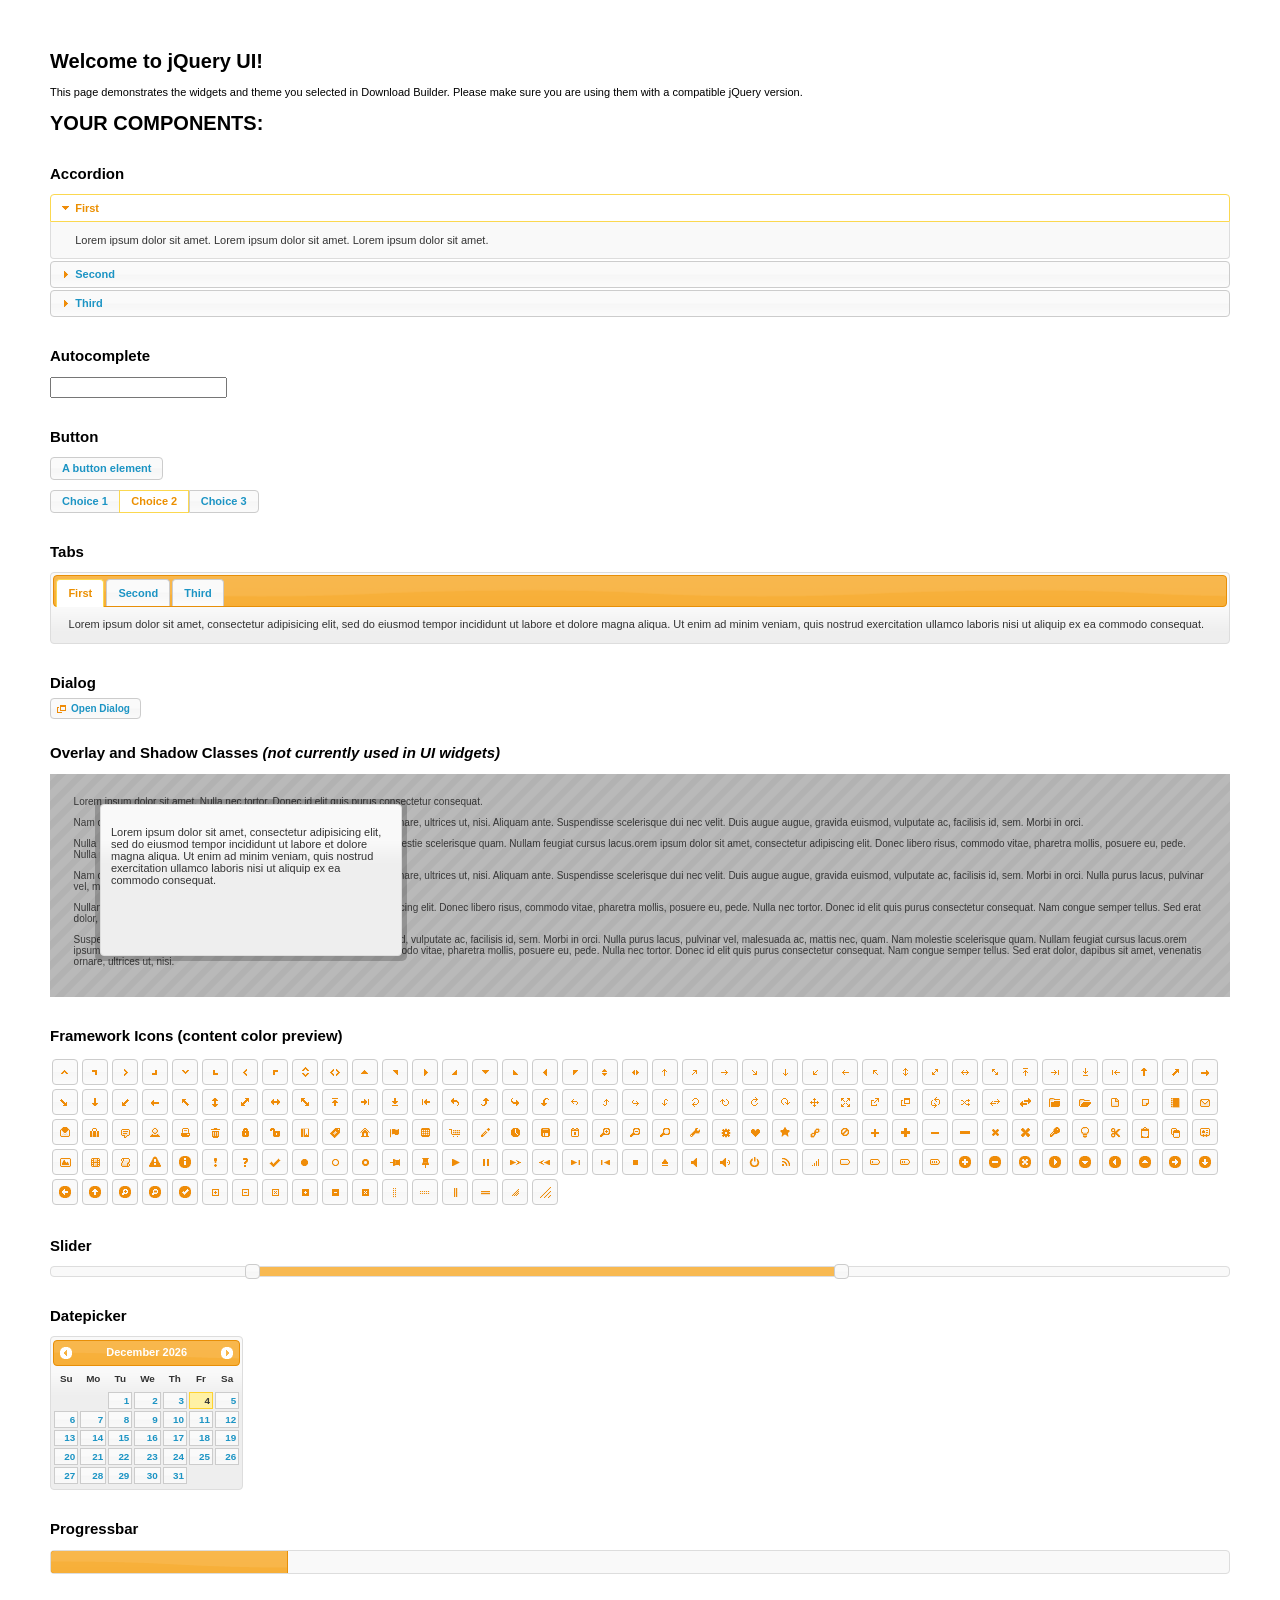
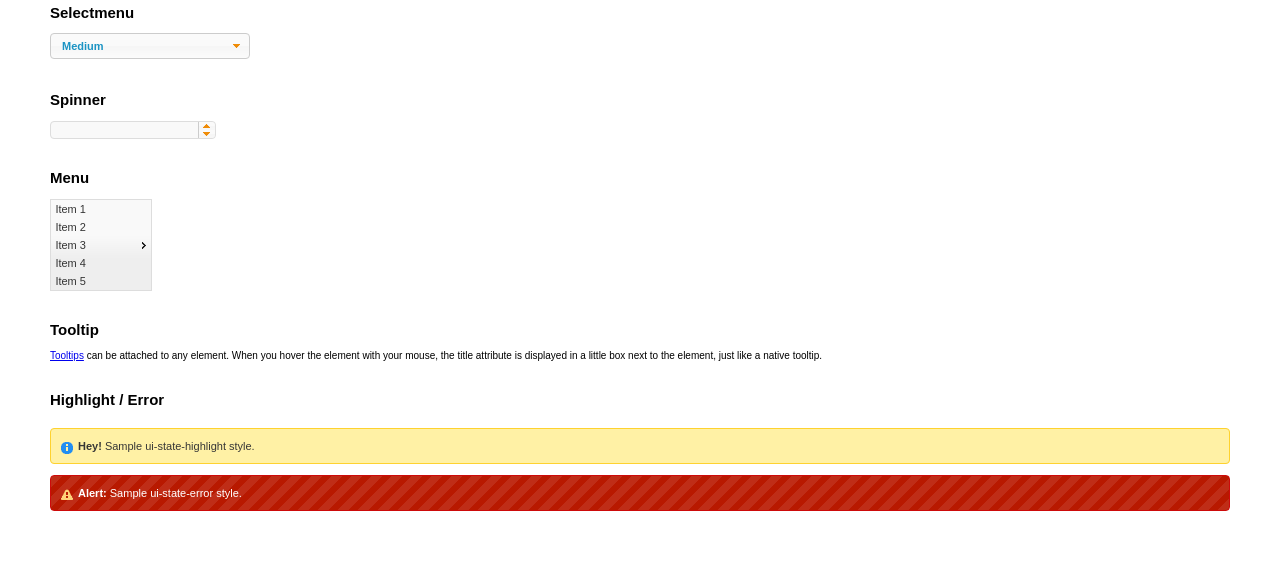
<file: src/bootstrap/jquery/jquery-ui-1.11.4/index.html>
<!doctype html>
<html lang="us">
<head>
	<meta charset="utf-8">
	<title>jQuery UI Example Page</title>
	<link href="jquery-ui.css" rel="stylesheet">
	<style>
	body{
		font: 62.5% "Trebuchet MS", sans-serif;
		margin: 50px;
	}
	.demoHeaders {
		margin-top: 2em;
	}
	#dialog-link {
		padding: .4em 1em .4em 20px;
		text-decoration: none;
		position: relative;
	}
	#dialog-link span.ui-icon {
		margin: 0 5px 0 0;
		position: absolute;
		left: .2em;
		top: 50%;
		margin-top: -8px;
	}
	#icons {
		margin: 0;
		padding: 0;
	}
	#icons li {
		margin: 2px;
		position: relative;
		padding: 4px 0;
		cursor: pointer;
		float: left;
		list-style: none;
	}
	#icons span.ui-icon {
		float: left;
		margin: 0 4px;
	}
	.fakewindowcontain .ui-widget-overlay {
		position: absolute;
	}
	select {
		width: 200px;
	}
	</style>
</head>
<body>

<h1>Welcome to jQuery UI!</h1>

<div class="ui-widget">
	<p>This page demonstrates the widgets and theme you selected in Download Builder. Please make sure you are using them with a compatible jQuery version.</p>
</div>

<h1>YOUR COMPONENTS:</h1>


<!-- Accordion -->
<h2 class="demoHeaders">Accordion</h2>
<div id="accordion">
	<h3>First</h3>
	<div>Lorem ipsum dolor sit amet. Lorem ipsum dolor sit amet. Lorem ipsum dolor sit amet.</div>
	<h3>Second</h3>
	<div>Phasellus mattis tincidunt nibh.</div>
	<h3>Third</h3>
	<div>Nam dui erat, auctor a, dignissim quis.</div>
</div>



<!-- Autocomplete -->
<h2 class="demoHeaders">Autocomplete</h2>
<div>
	<input id="autocomplete" title="type &quot;a&quot;">
</div>



<!-- Button -->
<h2 class="demoHeaders">Button</h2>
<button id="button">A button element</button>
<form style="margin-top: 1em;">
	<div id="radioset">
		<input type="radio" id="radio1" name="radio"><label for="radio1">Choice 1</label>
		<input type="radio" id="radio2" name="radio" checked="checked"><label for="radio2">Choice 2</label>
		<input type="radio" id="radio3" name="radio"><label for="radio3">Choice 3</label>
	</div>
</form>



<!-- Tabs -->
<h2 class="demoHeaders">Tabs</h2>
<div id="tabs">
	<ul>
		<li><a href="#tabs-1">First</a></li>
		<li><a href="#tabs-2">Second</a></li>
		<li><a href="#tabs-3">Third</a></li>
	</ul>
	<div id="tabs-1">Lorem ipsum dolor sit amet, consectetur adipisicing elit, sed do eiusmod tempor incididunt ut labore et dolore magna aliqua. Ut enim ad minim veniam, quis nostrud exercitation ullamco laboris nisi ut aliquip ex ea commodo consequat.</div>
	<div id="tabs-2">Phasellus mattis tincidunt nibh. Cras orci urna, blandit id, pretium vel, aliquet ornare, felis. Maecenas scelerisque sem non nisl. Fusce sed lorem in enim dictum bibendum.</div>
	<div id="tabs-3">Nam dui erat, auctor a, dignissim quis, sollicitudin eu, felis. Pellentesque nisi urna, interdum eget, sagittis et, consequat vestibulum, lacus. Mauris porttitor ullamcorper augue.</div>
</div>



<!-- Dialog NOTE: Dialog is not generated by UI in this demo so it can be visually styled in themeroller-->
<h2 class="demoHeaders">Dialog</h2>
<p><a href="#" id="dialog-link" class="ui-state-default ui-corner-all"><span class="ui-icon ui-icon-newwin"></span>Open Dialog</a></p>

<h2 class="demoHeaders">Overlay and Shadow Classes <em>(not currently used in UI widgets)</em></h2>
<div style="position: relative; width: 96%; height: 200px; padding:1% 2%; overflow:hidden;" class="fakewindowcontain">
	<p>Lorem ipsum dolor sit amet,  Nulla nec tortor. Donec id elit quis purus consectetur consequat. </p><p>Nam congue semper tellus. Sed erat dolor, dapibus sit amet, venenatis ornare, ultrices ut, nisi. Aliquam ante. Suspendisse scelerisque dui nec velit. Duis augue augue, gravida euismod, vulputate ac, facilisis id, sem. Morbi in orci. </p><p>Nulla purus lacus, pulvinar vel, malesuada ac, mattis nec, quam. Nam molestie scelerisque quam. Nullam feugiat cursus lacus.orem ipsum dolor sit amet, consectetur adipiscing elit. Donec libero risus, commodo vitae, pharetra mollis, posuere eu, pede. Nulla nec tortor. Donec id elit quis purus consectetur consequat. </p><p>Nam congue semper tellus. Sed erat dolor, dapibus sit amet, venenatis ornare, ultrices ut, nisi. Aliquam ante. Suspendisse scelerisque dui nec velit. Duis augue augue, gravida euismod, vulputate ac, facilisis id, sem. Morbi in orci. Nulla purus lacus, pulvinar vel, malesuada ac, mattis nec, quam. Nam molestie scelerisque quam. </p><p>Nullam feugiat cursus lacus.orem ipsum dolor sit amet, consectetur adipiscing elit. Donec libero risus, commodo vitae, pharetra mollis, posuere eu, pede. Nulla nec tortor. Donec id elit quis purus consectetur consequat. Nam congue semper tellus. Sed erat dolor, dapibus sit amet, venenatis ornare, ultrices ut, nisi. Aliquam ante. </p><p>Suspendisse scelerisque dui nec velit. Duis augue augue, gravida euismod, vulputate ac, facilisis id, sem. Morbi in orci. Nulla purus lacus, pulvinar vel, malesuada ac, mattis nec, quam. Nam molestie scelerisque quam. Nullam feugiat cursus lacus.orem ipsum dolor sit amet, consectetur adipiscing elit. Donec libero risus, commodo vitae, pharetra mollis, posuere eu, pede. Nulla nec tortor. Donec id elit quis purus consectetur consequat. Nam congue semper tellus. Sed erat dolor, dapibus sit amet, venenatis ornare, ultrices ut, nisi. </p>

	<!-- ui-dialog -->
	<div class="ui-overlay"><div class="ui-widget-overlay"></div><div class="ui-widget-shadow ui-corner-all" style="width: 302px; height: 152px; position: absolute; left: 50px; top: 30px;"></div></div>
	<div style="position: absolute; width: 280px; height: 130px;left: 50px; top: 30px; padding: 10px;" class="ui-widget ui-widget-content ui-corner-all">
		<div class="ui-dialog-content ui-widget-content" style="background: none; border: 0;">
			<p>Lorem ipsum dolor sit amet, consectetur adipisicing elit, sed do eiusmod tempor incididunt ut labore et dolore magna aliqua. Ut enim ad minim veniam, quis nostrud exercitation ullamco laboris nisi ut aliquip ex ea commodo consequat.</p>
		</div>
	</div>

</div>

<!-- ui-dialog -->
<div id="dialog" title="Dialog Title">
	<p>Lorem ipsum dolor sit amet, consectetur adipisicing elit, sed do eiusmod tempor incididunt ut labore et dolore magna aliqua. Ut enim ad minim veniam, quis nostrud exercitation ullamco laboris nisi ut aliquip ex ea commodo consequat.</p>
</div>



<h2 class="demoHeaders">Framework Icons (content color preview)</h2>
<ul id="icons" class="ui-widget ui-helper-clearfix">
	<li class="ui-state-default ui-corner-all" title=".ui-icon-carat-1-n"><span class="ui-icon ui-icon-carat-1-n"></span></li>
	<li class="ui-state-default ui-corner-all" title=".ui-icon-carat-1-ne"><span class="ui-icon ui-icon-carat-1-ne"></span></li>
	<li class="ui-state-default ui-corner-all" title=".ui-icon-carat-1-e"><span class="ui-icon ui-icon-carat-1-e"></span></li>
	<li class="ui-state-default ui-corner-all" title=".ui-icon-carat-1-se"><span class="ui-icon ui-icon-carat-1-se"></span></li>
	<li class="ui-state-default ui-corner-all" title=".ui-icon-carat-1-s"><span class="ui-icon ui-icon-carat-1-s"></span></li>
	<li class="ui-state-default ui-corner-all" title=".ui-icon-carat-1-sw"><span class="ui-icon ui-icon-carat-1-sw"></span></li>
	<li class="ui-state-default ui-corner-all" title=".ui-icon-carat-1-w"><span class="ui-icon ui-icon-carat-1-w"></span></li>
	<li class="ui-state-default ui-corner-all" title=".ui-icon-carat-1-nw"><span class="ui-icon ui-icon-carat-1-nw"></span></li>
	<li class="ui-state-default ui-corner-all" title=".ui-icon-carat-2-n-s"><span class="ui-icon ui-icon-carat-2-n-s"></span></li>
	<li class="ui-state-default ui-corner-all" title=".ui-icon-carat-2-e-w"><span class="ui-icon ui-icon-carat-2-e-w"></span></li>
	<li class="ui-state-default ui-corner-all" title=".ui-icon-triangle-1-n"><span class="ui-icon ui-icon-triangle-1-n"></span></li>
	<li class="ui-state-default ui-corner-all" title=".ui-icon-triangle-1-ne"><span class="ui-icon ui-icon-triangle-1-ne"></span></li>
	<li class="ui-state-default ui-corner-all" title=".ui-icon-triangle-1-e"><span class="ui-icon ui-icon-triangle-1-e"></span></li>
	<li class="ui-state-default ui-corner-all" title=".ui-icon-triangle-1-se"><span class="ui-icon ui-icon-triangle-1-se"></span></li>
	<li class="ui-state-default ui-corner-all" title=".ui-icon-triangle-1-s"><span class="ui-icon ui-icon-triangle-1-s"></span></li>
	<li class="ui-state-default ui-corner-all" title=".ui-icon-triangle-1-sw"><span class="ui-icon ui-icon-triangle-1-sw"></span></li>
	<li class="ui-state-default ui-corner-all" title=".ui-icon-triangle-1-w"><span class="ui-icon ui-icon-triangle-1-w"></span></li>
	<li class="ui-state-default ui-corner-all" title=".ui-icon-triangle-1-nw"><span class="ui-icon ui-icon-triangle-1-nw"></span></li>
	<li class="ui-state-default ui-corner-all" title=".ui-icon-triangle-2-n-s"><span class="ui-icon ui-icon-triangle-2-n-s"></span></li>
	<li class="ui-state-default ui-corner-all" title=".ui-icon-triangle-2-e-w"><span class="ui-icon ui-icon-triangle-2-e-w"></span></li>
	<li class="ui-state-default ui-corner-all" title=".ui-icon-arrow-1-n"><span class="ui-icon ui-icon-arrow-1-n"></span></li>
	<li class="ui-state-default ui-corner-all" title=".ui-icon-arrow-1-ne"><span class="ui-icon ui-icon-arrow-1-ne"></span></li>
	<li class="ui-state-default ui-corner-all" title=".ui-icon-arrow-1-e"><span class="ui-icon ui-icon-arrow-1-e"></span></li>
	<li class="ui-state-default ui-corner-all" title=".ui-icon-arrow-1-se"><span class="ui-icon ui-icon-arrow-1-se"></span></li>
	<li class="ui-state-default ui-corner-all" title=".ui-icon-arrow-1-s"><span class="ui-icon ui-icon-arrow-1-s"></span></li>
	<li class="ui-state-default ui-corner-all" title=".ui-icon-arrow-1-sw"><span class="ui-icon ui-icon-arrow-1-sw"></span></li>
	<li class="ui-state-default ui-corner-all" title=".ui-icon-arrow-1-w"><span class="ui-icon ui-icon-arrow-1-w"></span></li>
	<li class="ui-state-default ui-corner-all" title=".ui-icon-arrow-1-nw"><span class="ui-icon ui-icon-arrow-1-nw"></span></li>
	<li class="ui-state-default ui-corner-all" title=".ui-icon-arrow-2-n-s"><span class="ui-icon ui-icon-arrow-2-n-s"></span></li>
	<li class="ui-state-default ui-corner-all" title=".ui-icon-arrow-2-ne-sw"><span class="ui-icon ui-icon-arrow-2-ne-sw"></span></li>
	<li class="ui-state-default ui-corner-all" title=".ui-icon-arrow-2-e-w"><span class="ui-icon ui-icon-arrow-2-e-w"></span></li>
	<li class="ui-state-default ui-corner-all" title=".ui-icon-arrow-2-se-nw"><span class="ui-icon ui-icon-arrow-2-se-nw"></span></li>
	<li class="ui-state-default ui-corner-all" title=".ui-icon-arrowstop-1-n"><span class="ui-icon ui-icon-arrowstop-1-n"></span></li>
	<li class="ui-state-default ui-corner-all" title=".ui-icon-arrowstop-1-e"><span class="ui-icon ui-icon-arrowstop-1-e"></span></li>
	<li class="ui-state-default ui-corner-all" title=".ui-icon-arrowstop-1-s"><span class="ui-icon ui-icon-arrowstop-1-s"></span></li>
	<li class="ui-state-default ui-corner-all" title=".ui-icon-arrowstop-1-w"><span class="ui-icon ui-icon-arrowstop-1-w"></span></li>
	<li class="ui-state-default ui-corner-all" title=".ui-icon-arrowthick-1-n"><span class="ui-icon ui-icon-arrowthick-1-n"></span></li>
	<li class="ui-state-default ui-corner-all" title=".ui-icon-arrowthick-1-ne"><span class="ui-icon ui-icon-arrowthick-1-ne"></span></li>
	<li class="ui-state-default ui-corner-all" title=".ui-icon-arrowthick-1-e"><span class="ui-icon ui-icon-arrowthick-1-e"></span></li>
	<li class="ui-state-default ui-corner-all" title=".ui-icon-arrowthick-1-se"><span class="ui-icon ui-icon-arrowthick-1-se"></span></li>
	<li class="ui-state-default ui-corner-all" title=".ui-icon-arrowthick-1-s"><span class="ui-icon ui-icon-arrowthick-1-s"></span></li>
	<li class="ui-state-default ui-corner-all" title=".ui-icon-arrowthick-1-sw"><span class="ui-icon ui-icon-arrowthick-1-sw"></span></li>
	<li class="ui-state-default ui-corner-all" title=".ui-icon-arrowthick-1-w"><span class="ui-icon ui-icon-arrowthick-1-w"></span></li>
	<li class="ui-state-default ui-corner-all" title=".ui-icon-arrowthick-1-nw"><span class="ui-icon ui-icon-arrowthick-1-nw"></span></li>
	<li class="ui-state-default ui-corner-all" title=".ui-icon-arrowthick-2-n-s"><span class="ui-icon ui-icon-arrowthick-2-n-s"></span></li>
	<li class="ui-state-default ui-corner-all" title=".ui-icon-arrowthick-2-ne-sw"><span class="ui-icon ui-icon-arrowthick-2-ne-sw"></span></li>
	<li class="ui-state-default ui-corner-all" title=".ui-icon-arrowthick-2-e-w"><span class="ui-icon ui-icon-arrowthick-2-e-w"></span></li>
	<li class="ui-state-default ui-corner-all" title=".ui-icon-arrowthick-2-se-nw"><span class="ui-icon ui-icon-arrowthick-2-se-nw"></span></li>
	<li class="ui-state-default ui-corner-all" title=".ui-icon-arrowthickstop-1-n"><span class="ui-icon ui-icon-arrowthickstop-1-n"></span></li>
	<li class="ui-state-default ui-corner-all" title=".ui-icon-arrowthickstop-1-e"><span class="ui-icon ui-icon-arrowthickstop-1-e"></span></li>
	<li class="ui-state-default ui-corner-all" title=".ui-icon-arrowthickstop-1-s"><span class="ui-icon ui-icon-arrowthickstop-1-s"></span></li>
	<li class="ui-state-default ui-corner-all" title=".ui-icon-arrowthickstop-1-w"><span class="ui-icon ui-icon-arrowthickstop-1-w"></span></li>
	<li class="ui-state-default ui-corner-all" title=".ui-icon-arrowreturnthick-1-w"><span class="ui-icon ui-icon-arrowreturnthick-1-w"></span></li>
	<li class="ui-state-default ui-corner-all" title=".ui-icon-arrowreturnthick-1-n"><span class="ui-icon ui-icon-arrowreturnthick-1-n"></span></li>
	<li class="ui-state-default ui-corner-all" title=".ui-icon-arrowreturnthick-1-e"><span class="ui-icon ui-icon-arrowreturnthick-1-e"></span></li>
	<li class="ui-state-default ui-corner-all" title=".ui-icon-arrowreturnthick-1-s"><span class="ui-icon ui-icon-arrowreturnthick-1-s"></span></li>
	<li class="ui-state-default ui-corner-all" title=".ui-icon-arrowreturn-1-w"><span class="ui-icon ui-icon-arrowreturn-1-w"></span></li>
	<li class="ui-state-default ui-corner-all" title=".ui-icon-arrowreturn-1-n"><span class="ui-icon ui-icon-arrowreturn-1-n"></span></li>
	<li class="ui-state-default ui-corner-all" title=".ui-icon-arrowreturn-1-e"><span class="ui-icon ui-icon-arrowreturn-1-e"></span></li>
	<li class="ui-state-default ui-corner-all" title=".ui-icon-arrowreturn-1-s"><span class="ui-icon ui-icon-arrowreturn-1-s"></span></li>
	<li class="ui-state-default ui-corner-all" title=".ui-icon-arrowrefresh-1-w"><span class="ui-icon ui-icon-arrowrefresh-1-w"></span></li>
	<li class="ui-state-default ui-corner-all" title=".ui-icon-arrowrefresh-1-n"><span class="ui-icon ui-icon-arrowrefresh-1-n"></span></li>
	<li class="ui-state-default ui-corner-all" title=".ui-icon-arrowrefresh-1-e"><span class="ui-icon ui-icon-arrowrefresh-1-e"></span></li>
	<li class="ui-state-default ui-corner-all" title=".ui-icon-arrowrefresh-1-s"><span class="ui-icon ui-icon-arrowrefresh-1-s"></span></li>
	<li class="ui-state-default ui-corner-all" title=".ui-icon-arrow-4"><span class="ui-icon ui-icon-arrow-4"></span></li>
	<li class="ui-state-default ui-corner-all" title=".ui-icon-arrow-4-diag"><span class="ui-icon ui-icon-arrow-4-diag"></span></li>
	<li class="ui-state-default ui-corner-all" title=".ui-icon-extlink"><span class="ui-icon ui-icon-extlink"></span></li>
	<li class="ui-state-default ui-corner-all" title=".ui-icon-newwin"><span class="ui-icon ui-icon-newwin"></span></li>
	<li class="ui-state-default ui-corner-all" title=".ui-icon-refresh"><span class="ui-icon ui-icon-refresh"></span></li>
	<li class="ui-state-default ui-corner-all" title=".ui-icon-shuffle"><span class="ui-icon ui-icon-shuffle"></span></li>
	<li class="ui-state-default ui-corner-all" title=".ui-icon-transfer-e-w"><span class="ui-icon ui-icon-transfer-e-w"></span></li>
	<li class="ui-state-default ui-corner-all" title=".ui-icon-transferthick-e-w"><span class="ui-icon ui-icon-transferthick-e-w"></span></li>
	<li class="ui-state-default ui-corner-all" title=".ui-icon-folder-collapsed"><span class="ui-icon ui-icon-folder-collapsed"></span></li>
	<li class="ui-state-default ui-corner-all" title=".ui-icon-folder-open"><span class="ui-icon ui-icon-folder-open"></span></li>
	<li class="ui-state-default ui-corner-all" title=".ui-icon-document"><span class="ui-icon ui-icon-document"></span></li>
	<li class="ui-state-default ui-corner-all" title=".ui-icon-document-b"><span class="ui-icon ui-icon-document-b"></span></li>
	<li class="ui-state-default ui-corner-all" title=".ui-icon-note"><span class="ui-icon ui-icon-note"></span></li>
	<li class="ui-state-default ui-corner-all" title=".ui-icon-mail-closed"><span class="ui-icon ui-icon-mail-closed"></span></li>
	<li class="ui-state-default ui-corner-all" title=".ui-icon-mail-open"><span class="ui-icon ui-icon-mail-open"></span></li>
	<li class="ui-state-default ui-corner-all" title=".ui-icon-suitcase"><span class="ui-icon ui-icon-suitcase"></span></li>
	<li class="ui-state-default ui-corner-all" title=".ui-icon-comment"><span class="ui-icon ui-icon-comment"></span></li>
	<li class="ui-state-default ui-corner-all" title=".ui-icon-person"><span class="ui-icon ui-icon-person"></span></li>
	<li class="ui-state-default ui-corner-all" title=".ui-icon-print"><span class="ui-icon ui-icon-print"></span></li>
	<li class="ui-state-default ui-corner-all" title=".ui-icon-trash"><span class="ui-icon ui-icon-trash"></span></li>
	<li class="ui-state-default ui-corner-all" title=".ui-icon-locked"><span class="ui-icon ui-icon-locked"></span></li>
	<li class="ui-state-default ui-corner-all" title=".ui-icon-unlocked"><span class="ui-icon ui-icon-unlocked"></span></li>
	<li class="ui-state-default ui-corner-all" title=".ui-icon-bookmark"><span class="ui-icon ui-icon-bookmark"></span></li>
	<li class="ui-state-default ui-corner-all" title=".ui-icon-tag"><span class="ui-icon ui-icon-tag"></span></li>
	<li class="ui-state-default ui-corner-all" title=".ui-icon-home"><span class="ui-icon ui-icon-home"></span></li>
	<li class="ui-state-default ui-corner-all" title=".ui-icon-flag"><span class="ui-icon ui-icon-flag"></span></li>
	<li class="ui-state-default ui-corner-all" title=".ui-icon-calculator"><span class="ui-icon ui-icon-calculator"></span></li>
	<li class="ui-state-default ui-corner-all" title=".ui-icon-cart"><span class="ui-icon ui-icon-cart"></span></li>
	<li class="ui-state-default ui-corner-all" title=".ui-icon-pencil"><span class="ui-icon ui-icon-pencil"></span></li>
	<li class="ui-state-default ui-corner-all" title=".ui-icon-clock"><span class="ui-icon ui-icon-clock"></span></li>
	<li class="ui-state-default ui-corner-all" title=".ui-icon-disk"><span class="ui-icon ui-icon-disk"></span></li>
	<li class="ui-state-default ui-corner-all" title=".ui-icon-calendar"><span class="ui-icon ui-icon-calendar"></span></li>
	<li class="ui-state-default ui-corner-all" title=".ui-icon-zoomin"><span class="ui-icon ui-icon-zoomin"></span></li>
	<li class="ui-state-default ui-corner-all" title=".ui-icon-zoomout"><span class="ui-icon ui-icon-zoomout"></span></li>
	<li class="ui-state-default ui-corner-all" title=".ui-icon-search"><span class="ui-icon ui-icon-search"></span></li>
	<li class="ui-state-default ui-corner-all" title=".ui-icon-wrench"><span class="ui-icon ui-icon-wrench"></span></li>
	<li class="ui-state-default ui-corner-all" title=".ui-icon-gear"><span class="ui-icon ui-icon-gear"></span></li>
	<li class="ui-state-default ui-corner-all" title=".ui-icon-heart"><span class="ui-icon ui-icon-heart"></span></li>
	<li class="ui-state-default ui-corner-all" title=".ui-icon-star"><span class="ui-icon ui-icon-star"></span></li>
	<li class="ui-state-default ui-corner-all" title=".ui-icon-link"><span class="ui-icon ui-icon-link"></span></li>
	<li class="ui-state-default ui-corner-all" title=".ui-icon-cancel"><span class="ui-icon ui-icon-cancel"></span></li>
	<li class="ui-state-default ui-corner-all" title=".ui-icon-plus"><span class="ui-icon ui-icon-plus"></span></li>
	<li class="ui-state-default ui-corner-all" title=".ui-icon-plusthick"><span class="ui-icon ui-icon-plusthick"></span></li>
	<li class="ui-state-default ui-corner-all" title=".ui-icon-minus"><span class="ui-icon ui-icon-minus"></span></li>
	<li class="ui-state-default ui-corner-all" title=".ui-icon-minusthick"><span class="ui-icon ui-icon-minusthick"></span></li>
	<li class="ui-state-default ui-corner-all" title=".ui-icon-close"><span class="ui-icon ui-icon-close"></span></li>
	<li class="ui-state-default ui-corner-all" title=".ui-icon-closethick"><span class="ui-icon ui-icon-closethick"></span></li>
	<li class="ui-state-default ui-corner-all" title=".ui-icon-key"><span class="ui-icon ui-icon-key"></span></li>
	<li class="ui-state-default ui-corner-all" title=".ui-icon-lightbulb"><span class="ui-icon ui-icon-lightbulb"></span></li>
	<li class="ui-state-default ui-corner-all" title=".ui-icon-scissors"><span class="ui-icon ui-icon-scissors"></span></li>
	<li class="ui-state-default ui-corner-all" title=".ui-icon-clipboard"><span class="ui-icon ui-icon-clipboard"></span></li>
	<li class="ui-state-default ui-corner-all" title=".ui-icon-copy"><span class="ui-icon ui-icon-copy"></span></li>
	<li class="ui-state-default ui-corner-all" title=".ui-icon-contact"><span class="ui-icon ui-icon-contact"></span></li>
	<li class="ui-state-default ui-corner-all" title=".ui-icon-image"><span class="ui-icon ui-icon-image"></span></li>
	<li class="ui-state-default ui-corner-all" title=".ui-icon-video"><span class="ui-icon ui-icon-video"></span></li>
	<li class="ui-state-default ui-corner-all" title=".ui-icon-script"><span class="ui-icon ui-icon-script"></span></li>
	<li class="ui-state-default ui-corner-all" title=".ui-icon-alert"><span class="ui-icon ui-icon-alert"></span></li>
	<li class="ui-state-default ui-corner-all" title=".ui-icon-info"><span class="ui-icon ui-icon-info"></span></li>
	<li class="ui-state-default ui-corner-all" title=".ui-icon-notice"><span class="ui-icon ui-icon-notice"></span></li>
	<li class="ui-state-default ui-corner-all" title=".ui-icon-help"><span class="ui-icon ui-icon-help"></span></li>
	<li class="ui-state-default ui-corner-all" title=".ui-icon-check"><span class="ui-icon ui-icon-check"></span></li>
	<li class="ui-state-default ui-corner-all" title=".ui-icon-bullet"><span class="ui-icon ui-icon-bullet"></span></li>
	<li class="ui-state-default ui-corner-all" title=".ui-icon-radio-off"><span class="ui-icon ui-icon-radio-off"></span></li>
	<li class="ui-state-default ui-corner-all" title=".ui-icon-radio-on"><span class="ui-icon ui-icon-radio-on"></span></li>
	<li class="ui-state-default ui-corner-all" title=".ui-icon-pin-w"><span class="ui-icon ui-icon-pin-w"></span></li>
	<li class="ui-state-default ui-corner-all" title=".ui-icon-pin-s"><span class="ui-icon ui-icon-pin-s"></span></li>
	<li class="ui-state-default ui-corner-all" title=".ui-icon-play"><span class="ui-icon ui-icon-play"></span></li>
	<li class="ui-state-default ui-corner-all" title=".ui-icon-pause"><span class="ui-icon ui-icon-pause"></span></li>
	<li class="ui-state-default ui-corner-all" title=".ui-icon-seek-next"><span class="ui-icon ui-icon-seek-next"></span></li>
	<li class="ui-state-default ui-corner-all" title=".ui-icon-seek-prev"><span class="ui-icon ui-icon-seek-prev"></span></li>
	<li class="ui-state-default ui-corner-all" title=".ui-icon-seek-end"><span class="ui-icon ui-icon-seek-end"></span></li>
	<li class="ui-state-default ui-corner-all" title=".ui-icon-seek-first"><span class="ui-icon ui-icon-seek-first"></span></li>
	<li class="ui-state-default ui-corner-all" title=".ui-icon-stop"><span class="ui-icon ui-icon-stop"></span></li>
	<li class="ui-state-default ui-corner-all" title=".ui-icon-eject"><span class="ui-icon ui-icon-eject"></span></li>
	<li class="ui-state-default ui-corner-all" title=".ui-icon-volume-off"><span class="ui-icon ui-icon-volume-off"></span></li>
	<li class="ui-state-default ui-corner-all" title=".ui-icon-volume-on"><span class="ui-icon ui-icon-volume-on"></span></li>
	<li class="ui-state-default ui-corner-all" title=".ui-icon-power"><span class="ui-icon ui-icon-power"></span></li>
	<li class="ui-state-default ui-corner-all" title=".ui-icon-signal-diag"><span class="ui-icon ui-icon-signal-diag"></span></li>
	<li class="ui-state-default ui-corner-all" title=".ui-icon-signal"><span class="ui-icon ui-icon-signal"></span></li>
	<li class="ui-state-default ui-corner-all" title=".ui-icon-battery-0"><span class="ui-icon ui-icon-battery-0"></span></li>
	<li class="ui-state-default ui-corner-all" title=".ui-icon-battery-1"><span class="ui-icon ui-icon-battery-1"></span></li>
	<li class="ui-state-default ui-corner-all" title=".ui-icon-battery-2"><span class="ui-icon ui-icon-battery-2"></span></li>
	<li class="ui-state-default ui-corner-all" title=".ui-icon-battery-3"><span class="ui-icon ui-icon-battery-3"></span></li>
	<li class="ui-state-default ui-corner-all" title=".ui-icon-circle-plus"><span class="ui-icon ui-icon-circle-plus"></span></li>
	<li class="ui-state-default ui-corner-all" title=".ui-icon-circle-minus"><span class="ui-icon ui-icon-circle-minus"></span></li>
	<li class="ui-state-default ui-corner-all" title=".ui-icon-circle-close"><span class="ui-icon ui-icon-circle-close"></span></li>
	<li class="ui-state-default ui-corner-all" title=".ui-icon-circle-triangle-e"><span class="ui-icon ui-icon-circle-triangle-e"></span></li>
	<li class="ui-state-default ui-corner-all" title=".ui-icon-circle-triangle-s"><span class="ui-icon ui-icon-circle-triangle-s"></span></li>
	<li class="ui-state-default ui-corner-all" title=".ui-icon-circle-triangle-w"><span class="ui-icon ui-icon-circle-triangle-w"></span></li>
	<li class="ui-state-default ui-corner-all" title=".ui-icon-circle-triangle-n"><span class="ui-icon ui-icon-circle-triangle-n"></span></li>
	<li class="ui-state-default ui-corner-all" title=".ui-icon-circle-arrow-e"><span class="ui-icon ui-icon-circle-arrow-e"></span></li>
	<li class="ui-state-default ui-corner-all" title=".ui-icon-circle-arrow-s"><span class="ui-icon ui-icon-circle-arrow-s"></span></li>
	<li class="ui-state-default ui-corner-all" title=".ui-icon-circle-arrow-w"><span class="ui-icon ui-icon-circle-arrow-w"></span></li>
	<li class="ui-state-default ui-corner-all" title=".ui-icon-circle-arrow-n"><span class="ui-icon ui-icon-circle-arrow-n"></span></li>
	<li class="ui-state-default ui-corner-all" title=".ui-icon-circle-zoomin"><span class="ui-icon ui-icon-circle-zoomin"></span></li>
	<li class="ui-state-default ui-corner-all" title=".ui-icon-circle-zoomout"><span class="ui-icon ui-icon-circle-zoomout"></span></li>
	<li class="ui-state-default ui-corner-all" title=".ui-icon-circle-check"><span class="ui-icon ui-icon-circle-check"></span></li>
	<li class="ui-state-default ui-corner-all" title=".ui-icon-circlesmall-plus"><span class="ui-icon ui-icon-circlesmall-plus"></span></li>
	<li class="ui-state-default ui-corner-all" title=".ui-icon-circlesmall-minus"><span class="ui-icon ui-icon-circlesmall-minus"></span></li>
	<li class="ui-state-default ui-corner-all" title=".ui-icon-circlesmall-close"><span class="ui-icon ui-icon-circlesmall-close"></span></li>
	<li class="ui-state-default ui-corner-all" title=".ui-icon-squaresmall-plus"><span class="ui-icon ui-icon-squaresmall-plus"></span></li>
	<li class="ui-state-default ui-corner-all" title=".ui-icon-squaresmall-minus"><span class="ui-icon ui-icon-squaresmall-minus"></span></li>
	<li class="ui-state-default ui-corner-all" title=".ui-icon-squaresmall-close"><span class="ui-icon ui-icon-squaresmall-close"></span></li>
	<li class="ui-state-default ui-corner-all" title=".ui-icon-grip-dotted-vertical"><span class="ui-icon ui-icon-grip-dotted-vertical"></span></li>
	<li class="ui-state-default ui-corner-all" title=".ui-icon-grip-dotted-horizontal"><span class="ui-icon ui-icon-grip-dotted-horizontal"></span></li>
	<li class="ui-state-default ui-corner-all" title=".ui-icon-grip-solid-vertical"><span class="ui-icon ui-icon-grip-solid-vertical"></span></li>
	<li class="ui-state-default ui-corner-all" title=".ui-icon-grip-solid-horizontal"><span class="ui-icon ui-icon-grip-solid-horizontal"></span></li>
	<li class="ui-state-default ui-corner-all" title=".ui-icon-gripsmall-diagonal-se"><span class="ui-icon ui-icon-gripsmall-diagonal-se"></span></li>
	<li class="ui-state-default ui-corner-all" title=".ui-icon-grip-diagonal-se"><span class="ui-icon ui-icon-grip-diagonal-se"></span></li>
</ul>


<!-- Slider -->
<h2 class="demoHeaders">Slider</h2>
<div id="slider"></div>



<!-- Datepicker -->
<h2 class="demoHeaders">Datepicker</h2>
<div id="datepicker"></div>



<!-- Progressbar -->
<h2 class="demoHeaders">Progressbar</h2>
<div id="progressbar"></div>



<!-- Progressbar -->
<h2 class="demoHeaders">Selectmenu</h2>
<select id="selectmenu">
	<option>Slower</option>
	<option>Slow</option>
	<option selected="selected">Medium</option>
	<option>Fast</option>
	<option>Faster</option>
</select>



<!-- Spinner -->
<h2 class="demoHeaders">Spinner</h2>
<input id="spinner">



<!-- Menu -->
<h2 class="demoHeaders">Menu</h2>
<ul style="width:100px;" id="menu">
	<li>Item 1</li>
	<li>Item 2</li>
	<li>Item 3
		<ul>
			<li>Item 3-1</li>
			<li>Item 3-2</li>
			<li>Item 3-3</li>
			<li>Item 3-4</li>
			<li>Item 3-5</li>
		</ul>
	</li>
	<li>Item 4</li>
	<li>Item 5</li>
</ul>



<!-- Tooltip -->
<h2 class="demoHeaders">Tooltip</h2>
<p id="tooltip">
	<a href="#" title="That&apos;s what this widget is">Tooltips</a> can be attached to any element. When you hover
the element with your mouse, the title attribute is displayed in a little box next to the element, just like a native tooltip.
</p>


<!-- Highlight / Error -->
<h2 class="demoHeaders">Highlight / Error</h2>
<div class="ui-widget">
	<div class="ui-state-highlight ui-corner-all" style="margin-top: 20px; padding: 0 .7em;">
		<p><span class="ui-icon ui-icon-info" style="float: left; margin-right: .3em;"></span>
		<strong>Hey!</strong> Sample ui-state-highlight style.</p>
	</div>
</div>
<br>
<div class="ui-widget">
	<div class="ui-state-error ui-corner-all" style="padding: 0 .7em;">
		<p><span class="ui-icon ui-icon-alert" style="float: left; margin-right: .3em;"></span>
		<strong>Alert:</strong> Sample ui-state-error style.</p>
	</div>
</div>

<script src="external/jquery/jquery.js"></script>
<script src="jquery-ui.js"></script>
<script>

$( "#accordion" ).accordion();



var availableTags = [
	"ActionScript",
	"AppleScript",
	"Asp",
	"BASIC",
	"C",
	"C++",
	"Clojure",
	"COBOL",
	"ColdFusion",
	"Erlang",
	"Fortran",
	"Groovy",
	"Haskell",
	"Java",
	"JavaScript",
	"Lisp",
	"Perl",
	"PHP",
	"Python",
	"Ruby",
	"Scala",
	"Scheme"
];
$( "#autocomplete" ).autocomplete({
	source: availableTags
});



$( "#button" ).button();
$( "#radioset" ).buttonset();



$( "#tabs" ).tabs();



$( "#dialog" ).dialog({
	autoOpen: false,
	width: 400,
	buttons: [
		{
			text: "Ok",
			click: function() {
				$( this ).dialog( "close" );
			}
		},
		{
			text: "Cancel",
			click: function() {
				$( this ).dialog( "close" );
			}
		}
	]
});

// Link to open the dialog
$( "#dialog-link" ).click(function( event ) {
	$( "#dialog" ).dialog( "open" );
	event.preventDefault();
});



$( "#datepicker" ).datepicker({
	inline: true
});



$( "#slider" ).slider({
	range: true,
	values: [ 17, 67 ]
});



$( "#progressbar" ).progressbar({
	value: 20
});



$( "#spinner" ).spinner();



$( "#menu" ).menu();



$( "#tooltip" ).tooltip();



$( "#selectmenu" ).selectmenu();


// Hover states on the static widgets
$( "#dialog-link, #icons li" ).hover(
	function() {
		$( this ).addClass( "ui-state-hover" );
	},
	function() {
		$( this ).removeClass( "ui-state-hover" );
	}
);
</script>
</body>
</html>
</file>
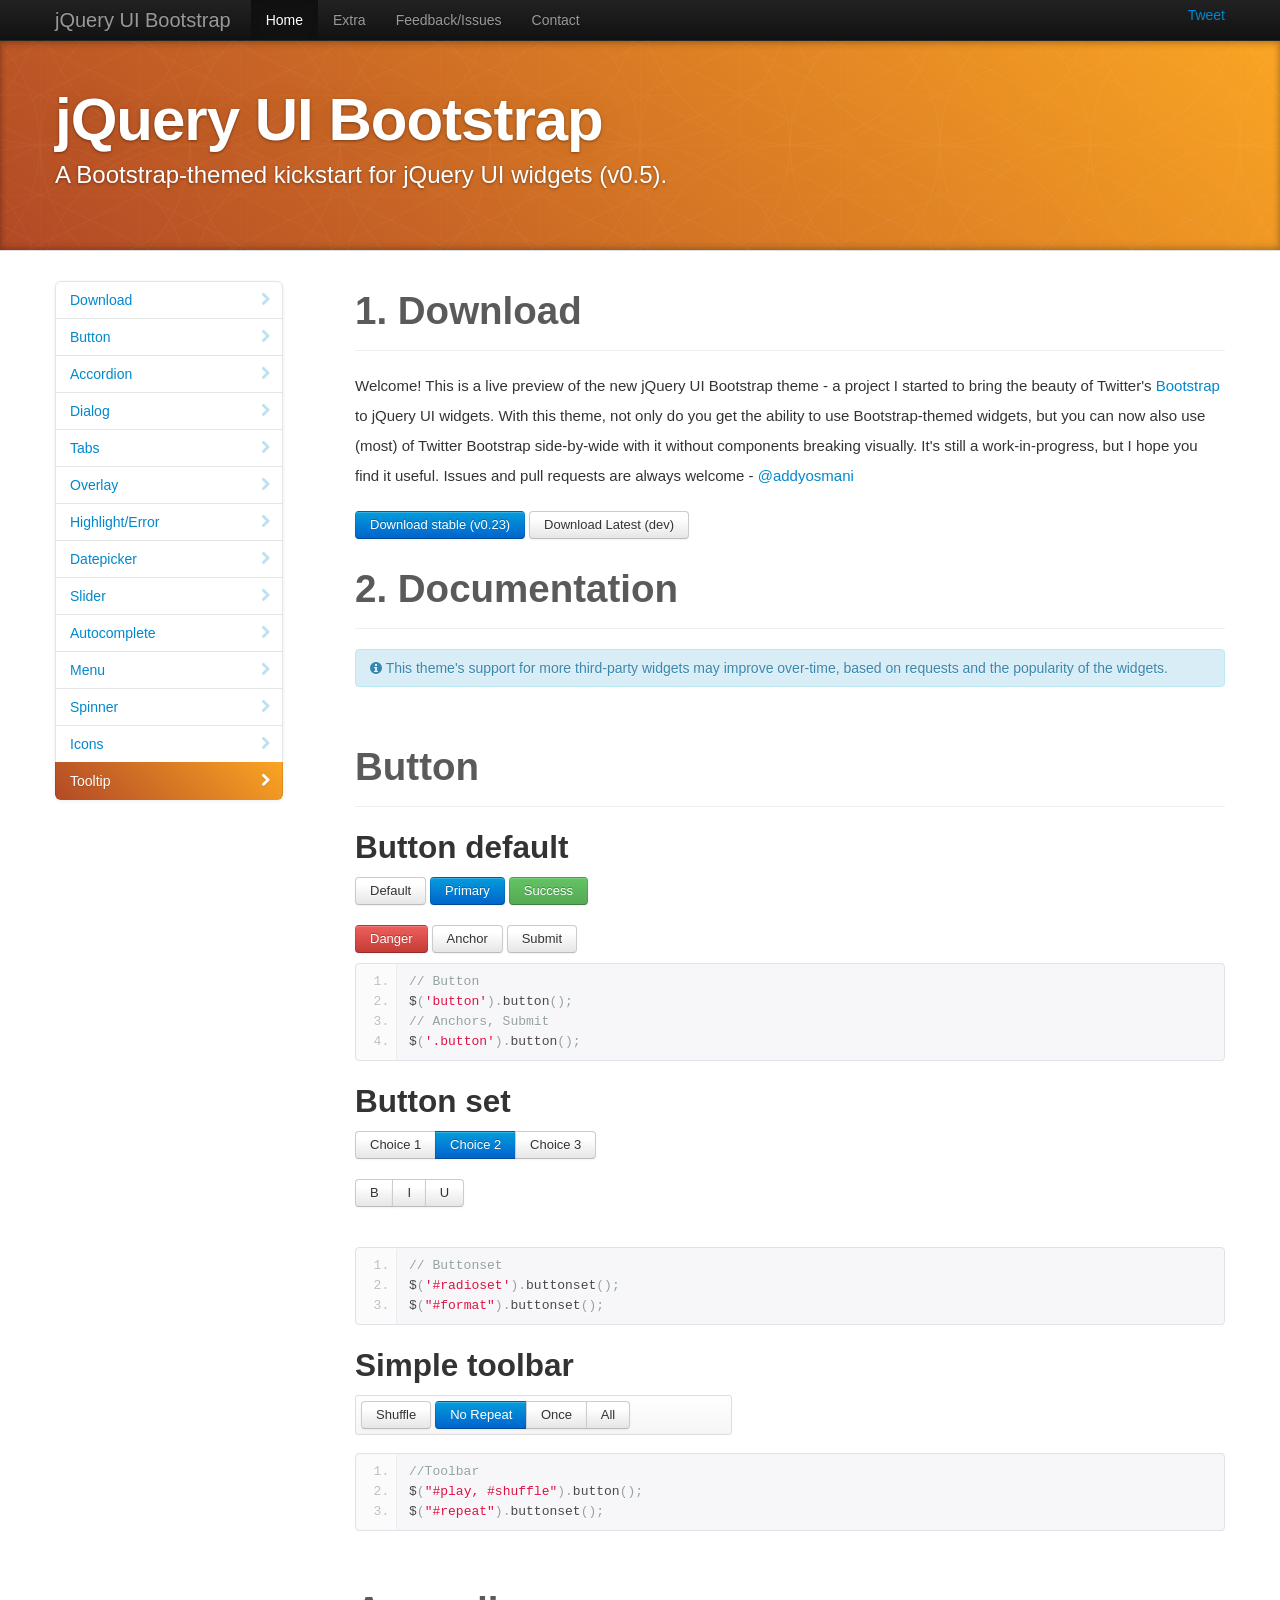
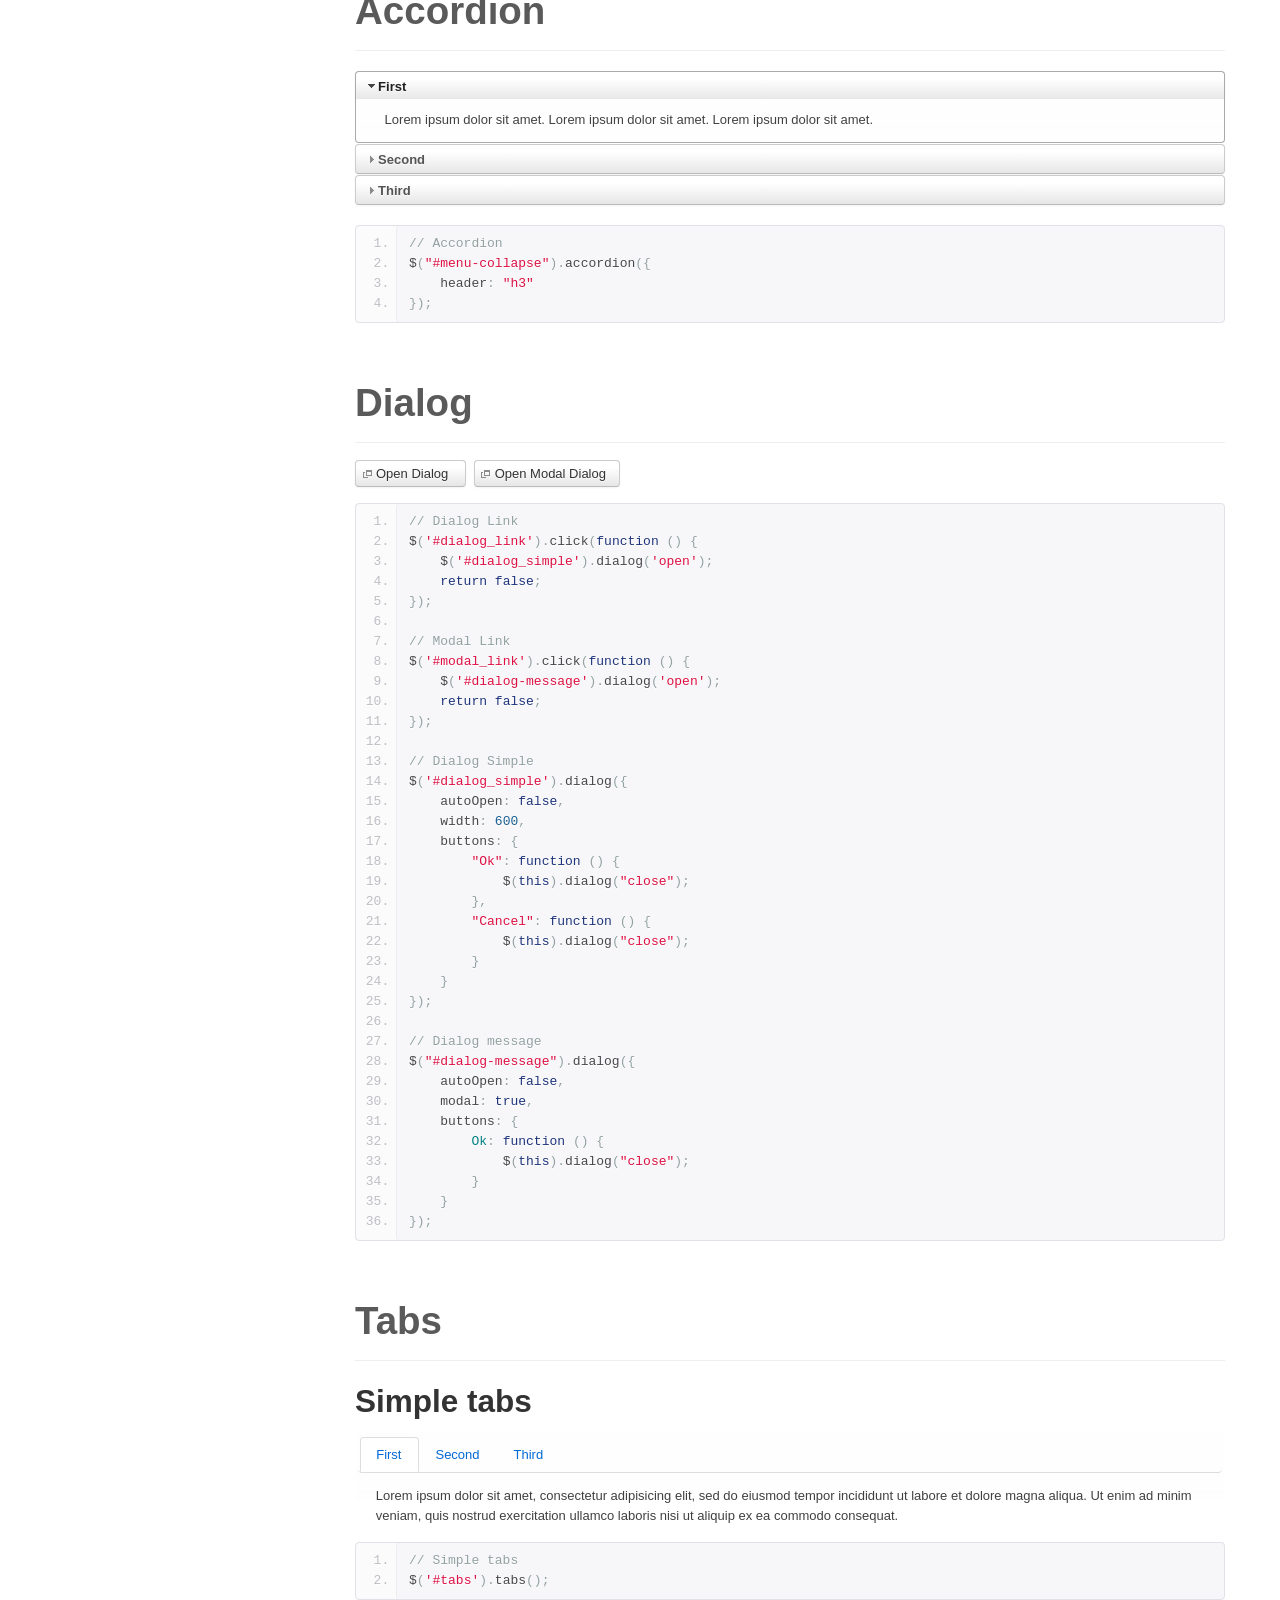
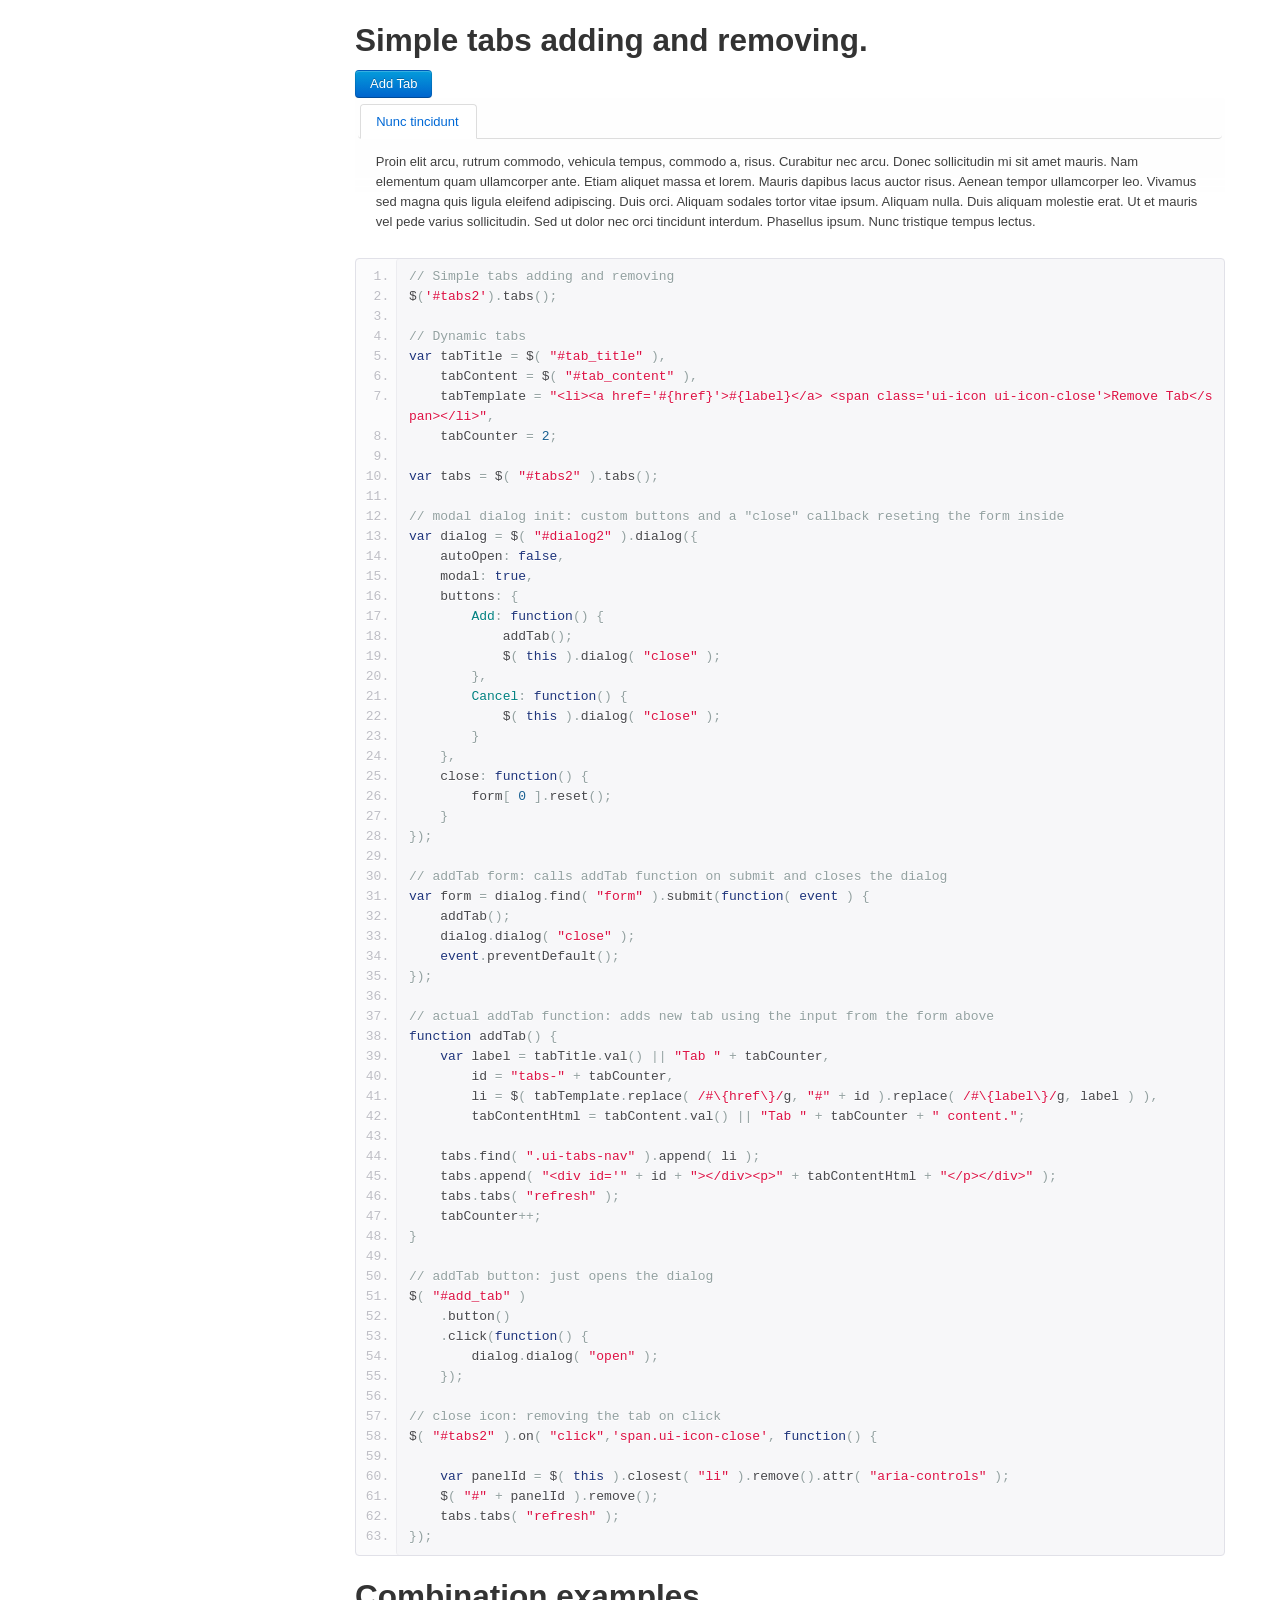
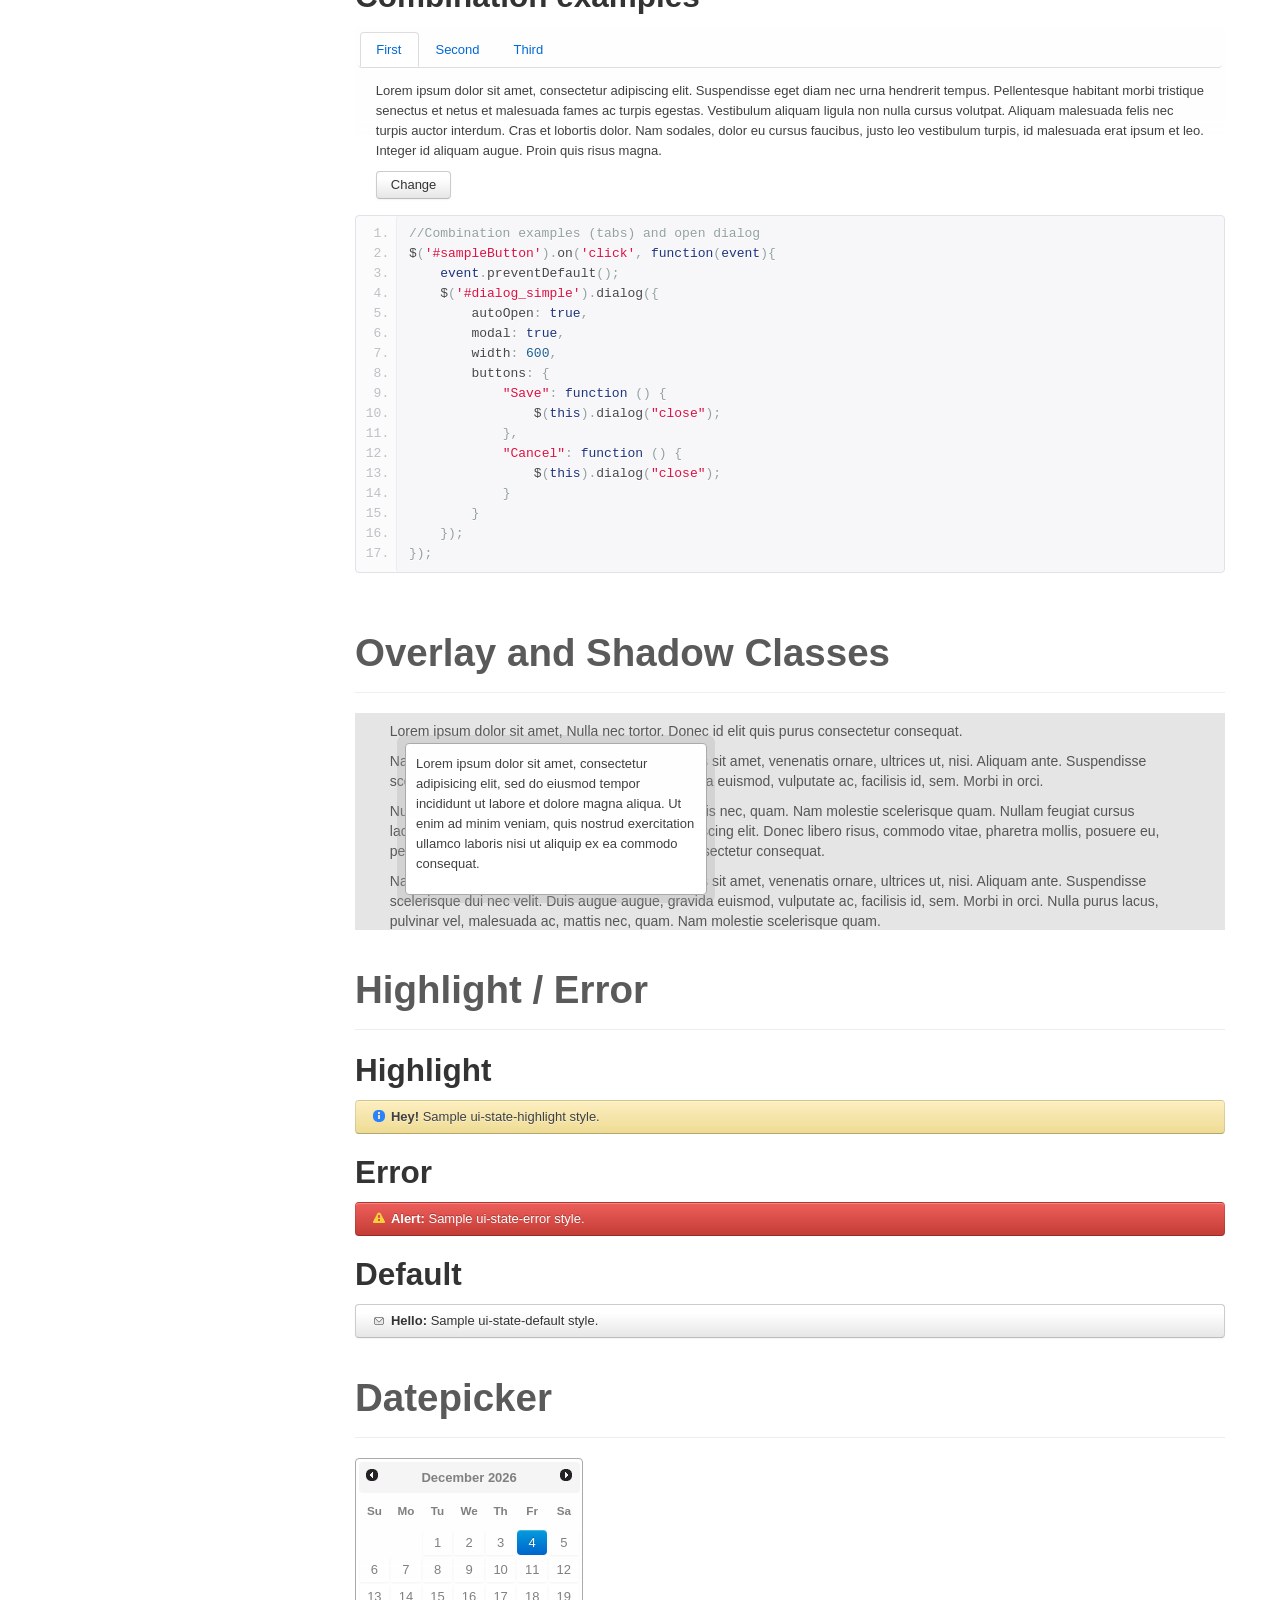
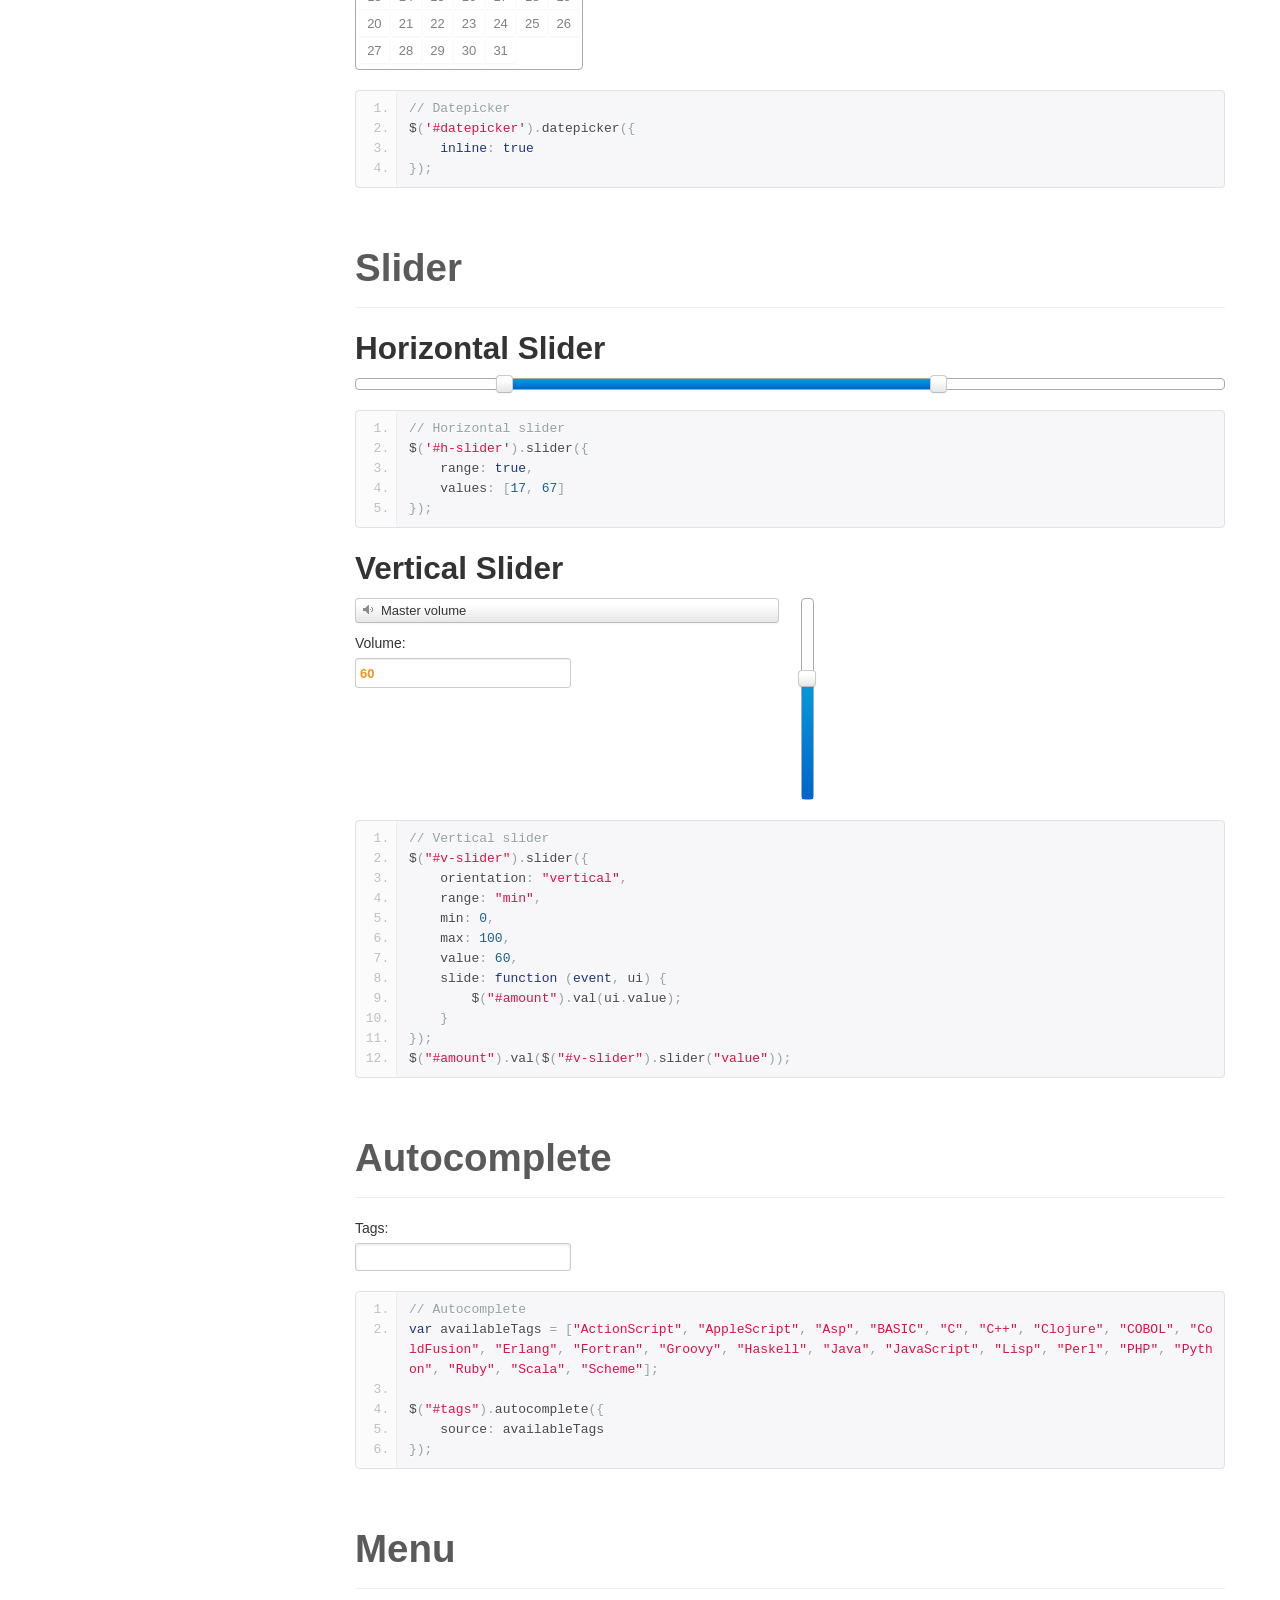
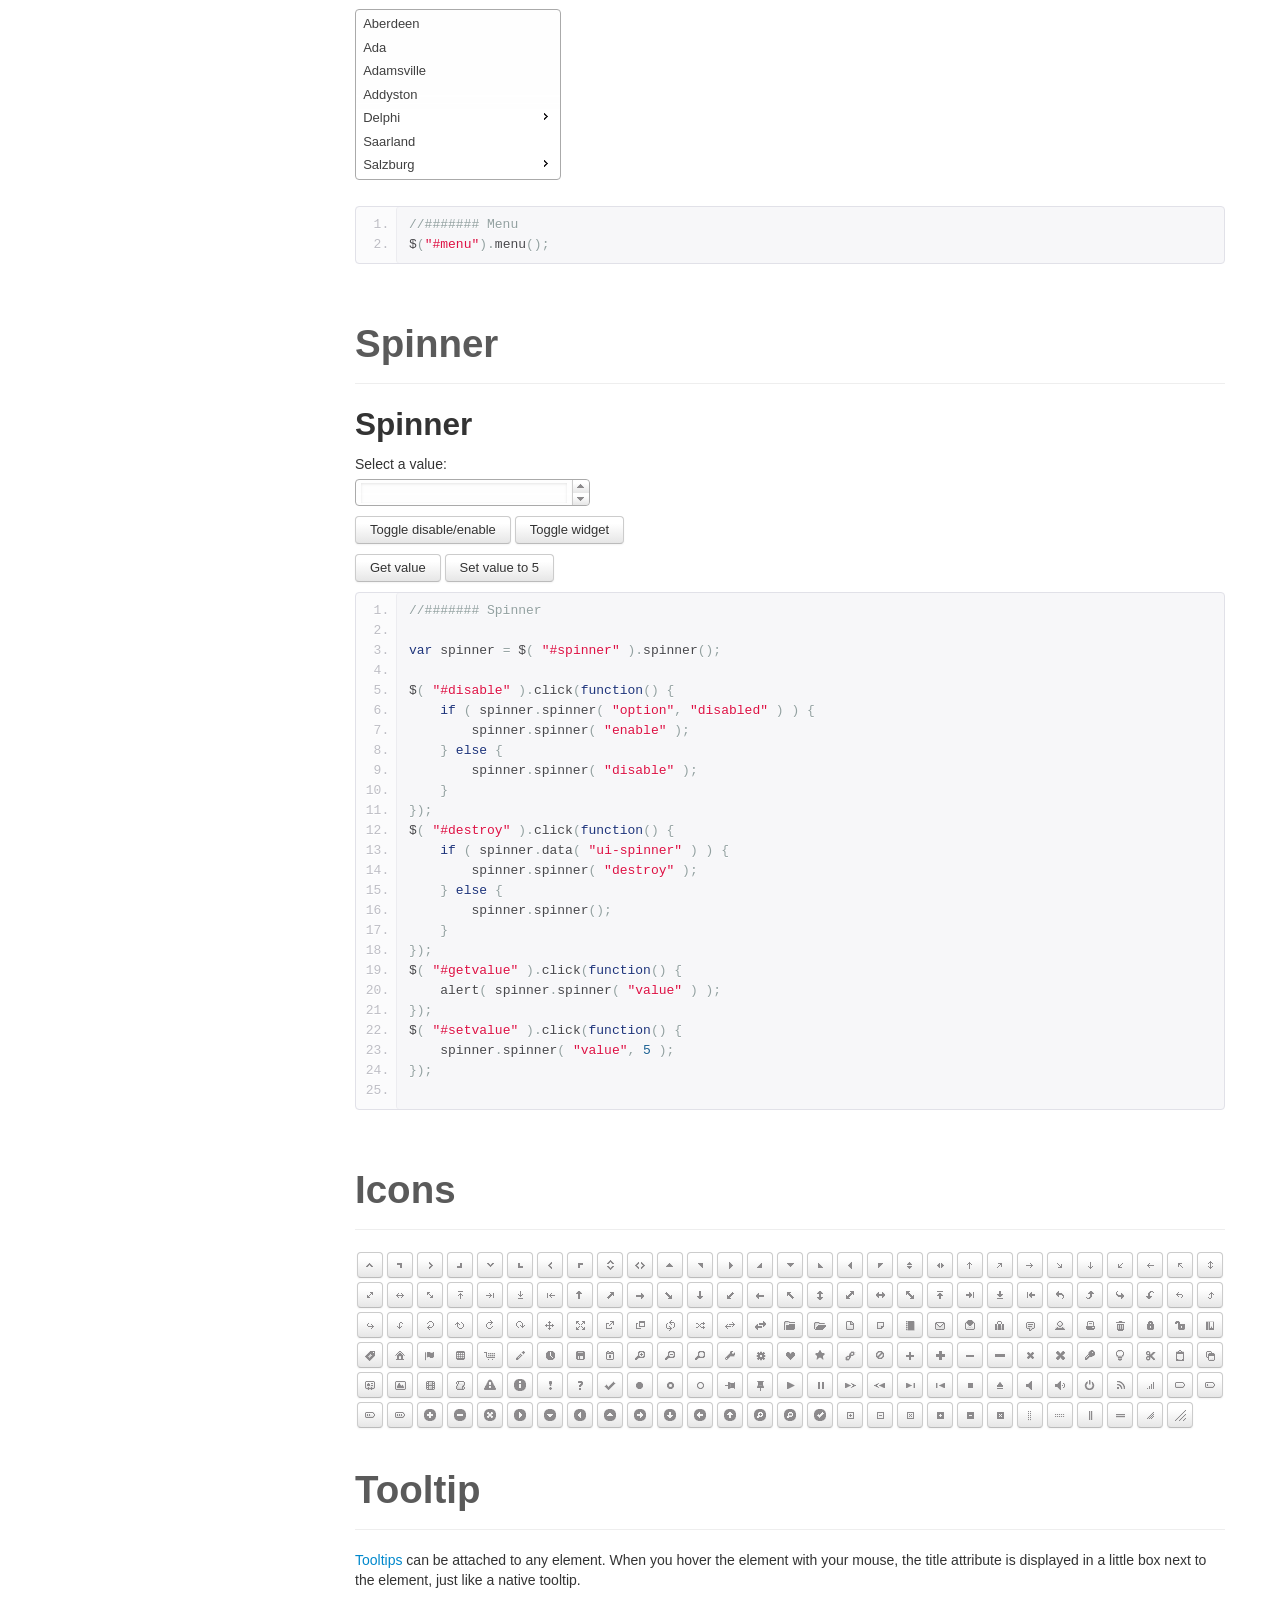
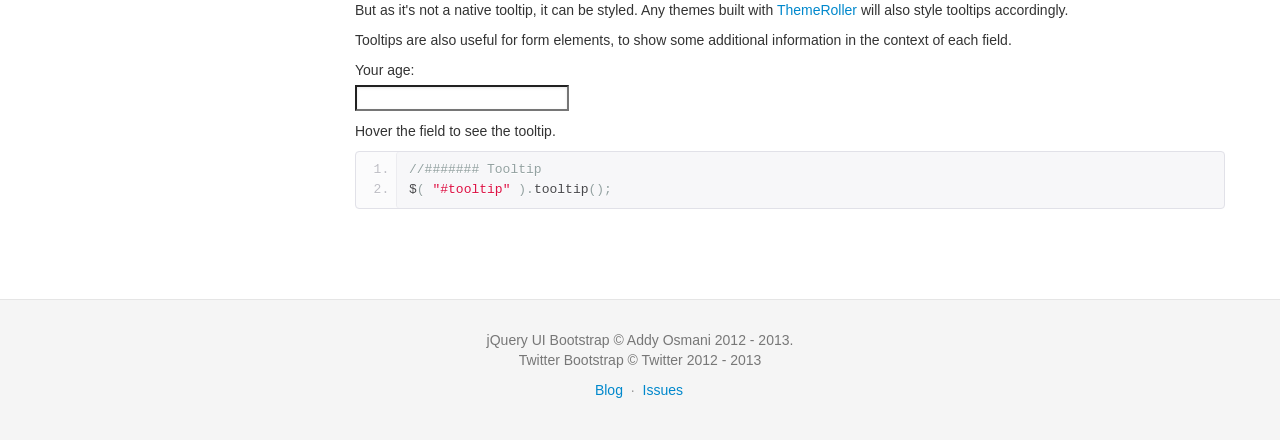
<file: src/bootstrap/jquery/jquery-ui-bootstrap-jquery-ui-bootstrap-71f2e47/index.html>
<!DOCTYPE html>
        <html lang="en">
        <head>
            <meta charset="utf-8">
            <title>jQuery UI Bootstrap</title>
            <meta name="viewport" content="width=device-width, initial-scale=1.0">
            <meta name="description" content="A preview of the jQuery UI Bootstrap theme">
            <meta name="author" content="Addy Osmani">

            <!-- Le styles -->
            <link href="assets/css/bootstrap.min.css" rel="stylesheet">
            <link type="text/css" href="css/custom-theme/jquery-ui-1.10.0.custom.css" rel="stylesheet" />
            <link type="text/css" href="assets/css/font-awesome.min.css" rel="stylesheet" />
            <!--[if IE 7]>
            <link rel="stylesheet" href="assets/css/font-awesome-ie7.min.css">
            <![endif]-->
            <!--[if lt IE 9]>
            <link rel="stylesheet" type="text/css" href="css/custom-theme/jquery.ui.1.10.0.ie.css"/>
            <![endif]-->
            <link href="assets/css/docs.css" rel="stylesheet">
            <link href="assets/js/google-code-prettify/prettify.css" rel="stylesheet">

            <!-- Le HTML5 shim, for IE6-8 support of HTML5 elements -->
            <!--[if lt IE 9]>
            <script src="http://html5shim.googlecode.com/svn/trunk/html5.js"></script>
            <![endif]-->

            <!-- Le fav and touch icons -->
            <link rel="apple-touch-icon-precomposed" sizes="144x144" href="assets/ico/apple-touch-icon-144-precomposed.png">
            <link rel="apple-touch-icon-precomposed" sizes="114x114" href="assets/ico/apple-touch-icon-114-precomposed.png">
            <link rel="apple-touch-icon-precomposed" sizes="72x72" href="assets/ico/apple-touch-icon-72-precomposed.png">
            <link rel="apple-touch-icon-precomposed" href="assets/ico/apple-touch-icon-57-precomposed.png">
            <link rel="shortcut icon" href="assets/ico/favicon.png">

        </head>

        <body data-spy="scroll" data-target=".bs-docs-sidebar" data-twttr-rendered="true">

        <!-- Navbar
        ================================================== -->
        <div class="navbar navbar-inverse navbar-fixed-top">
            <div class="navbar-inner">
                <div class="container">
                    <button type="button" class="btn btn-navbar" data-toggle="collapse" data-target=".nav-collapse">
                        <span class="icon-bar"></span>
                        <span class="icon-bar"></span>
                        <span class="icon-bar"></span>
                    </button>
                    <a class="brand" href="http://github.com/addyosmani/jquery-ui-bootstrap">jQuery UI Bootstrap</a>
                    <div class="nav-collapse collapse">
                        <ul class="nav">
                            <li class="active">
                                <a href="./index.html">Home</a>
                            </li>
                            <li>
                                <a href="./extra.html">Extra</a>
                            </li>
                            <li>
                                <a href="http://github.com/addyosmani/jquery-ui-bootstrap/issues">Feedback/Issues</a>
                            </li>
                            <li>
                                <a href="http://twitter.com/addyosmani">Contact</a>
                            </li>
                        </ul>
                        <div id="twitter-share" class="pull-right">
                            <a href="https://twitter.com/share" class="twitter-share-button" data-url="http://addyosmani.github.com/jquery-ui-bootstrap/" data-text="A new jQuery UI Bootstrap theme" data-via="addyosmani" data-size="large">Tweet</a>
                            <script>!function(d,s,id){var js,fjs=d.getElementsByTagName(s)[0];if(!d.getElementById(id)){js=d.createElement(s);js.id=id;js.src="//platform.twitter.com/widgets.js";fjs.parentNode.insertBefore(js,fjs);}}(document,"script","twitter-wjs");</script>
                        </div>
                    </div>
                </div>
            </div>
        </div>


        <!-- Subhead
        ================================================== -->
        <header class="jumbotron subhead" id="overview">
            <div class="container">
                <h1>jQuery UI Bootstrap</h1>
                <p class="lead">A Bootstrap-themed kickstart for jQuery UI widgets (v0.5).</p>
            </div>
        </header>


        <div class="container">
        <!-- Docs nav ================================================== -->
        <div class="row">
        <div class="span3 bs-docs-sidebar">
            <ul class="nav nav-list bs-docs-sidenav">
                <li><a href="#download-bootstrap"><i class="icon-chevron-right"></i> Download</a></li>
                <li><a href="#button"><i class="icon-chevron-right"></i> Button</a></li>
                <li><a href="#accordion"><i class="icon-chevron-right"></i> Accordion</a></li>
                <li><a href="#dialog"><i class="icon-chevron-right"></i> Dialog</a></li>
                <li><a href="#tabs-simple"><i class="icon-chevron-right"></i> Tabs</a></li>
                <li><a href="#overlay"><i class="icon-chevron-right"></i> Overlay</a></li>
                <li><a href="#block-state"><i class="icon-chevron-right"></i> Highlight/Error</a></li>
                <li><a href="#calendar"><i class="icon-chevron-right"></i> Datepicker</a></li>
                <li><a href="#slider"><i class="icon-chevron-right"></i> Slider</a></li>
                <li><a href="#autocomplete"><i class="icon-chevron-right"></i> Autocomplete</a></li>
                <li><a href="#block-menu"><i class="icon-chevron-right"></i> Menu</a></li>
                <li><a href="#block-spinner"><i class="icon-chevron-right"></i> Spinner</a></li>
                <li><a href="#block-icons"><i class="icon-chevron-right"></i> Icons</a></li>
                <li><a href="#block-tooltip"><i class="icon-chevron-right"></i> Tooltip</a></li>
            </ul>
        </div>
        <div class="span9">
            <!-- Download ================================================== -->
            <section id="download-bootstrap">
                <div class="page-header">
                    <h1>1. Download</h1>
                </div>
                <div class="row-fluid">
                    <p class="docs-lead">
                        Welcome! This is a live preview of the new jQuery UI Bootstrap theme - a project I started to bring the beauty of Twitter's <a href="http://twitter.github.com/bootstrap/">Bootstrap</a> to jQuery UI widgets.
                        With this theme, not only do you get the ability to use Bootstrap-themed widgets, but you can now also use (most) of Twitter Bootstrap side-by-wide with it without components breaking visually.
                        It's still a work-in-progress, but I hope you find it useful. Issues and pull requests are always welcome - <a href="http://twitter.com/addyosmani">@addyosmani</a></p>
                    </p>
                    <p>
                        <a class="download-btn ui-button-primary"href="https://github.com/addyosmani/jquery-ui-bootstrap/zipball/v0.23">Download stable (v0.23)</a>
                        <a class="download-btn" href="https://github.com/addyosmani/jquery-ui-bootstrap/zipball/master" >Download Latest (dev)</a>
                    </p>
                </div>
            </section>
            <div class="page-header">
                <h1>2. Documentation</h1>
            </div>
            <div class="alert alert-info">
                <span class="icon-info-sign"></span> This theme's support for more third-party widgets may improve over-time, based on requests and the popularity of the widgets.
            </div>
            <!-- Button -->
            <section id="button">
                <div class="page-header">
                    <h1>Button</h1>
                </div>
                <!-- Buttons -->
                <h2>Button default</h2>
                <p>
                    <button>Default</button>
                    <button class="ui-button-primary">Primary</button>
                    <button class="ui-button-success">Success</button>
                    </br>
                    </br>
                    <button class="ui-button-error">Danger</button>
                    <a class="button">Anchor</a>
                    <input type="submit" class="button" value="Submit"/>
                </p>

<pre class="prettyprint linenums">
// Button
$('button').button();
// Anchors, Submit
$('.button').button();
</pre>
                <!-- Button set-->
                <h2>Button set</h2>
                <p>
                    <form>
                        <div id="radioset">
                            <input type="radio" id="radio1" name="radio" /><label for="radio1">Choice 1</label>
                            <input type="radio" id="radio2" name="radio" checked="checked" /><label for="radio2">Choice 2</label>
                            <input type="radio" id="radio3" name="radio" /><label for="radio3">Choice 3</label>
                        </div>
                        </br>
                        <div id="format">
                            <input type="checkbox" id="check1" /><label for="check1">B</label>
                            <input type="checkbox" id="check2" /><label for="check2">I</label>
                            <input type="checkbox" id="check3" /><label for="check3">U</label>
                        </div>
                        </br>
                    </form>
                </p>
<pre class="prettyprint linenums">
// Buttonset
$('#radioset').buttonset();
$("#format").buttonset();
</pre>
            <h2>Simple toolbar</h2>
                <div id="toolbar" class="span4 ui-toolbar ui-widget-header ui-corner-all">

                <input type="checkbox" id="shuffle" /><label for="shuffle">Shuffle</label>
                
                <span id="repeat">
                  <input type="radio" id="repeat0" name="repeat" checked="checked" /><label for="repeat0">No Repeat</label>
                  <input type="radio" id="repeat1" name="repeat" /><label for="repeat1">Once</label>
                  <input type="radio" id="repeatall" name="repeat" /><label for="repeatall">All</label>
                </span>

              </div>
              <div class="clearfix"></div>
<pre class="prettyprint linenums">
//Toolbar
$("#play, #shuffle").button();
$("#repeat").buttonset();
</pre>
            </section>
            <!-- Accordion -->
            <section id="accordion">
                <div class="page-header">
                    <h1>Accordion</h1>
                </div>
                <div id="menu-collapse">
                    <div>
                        <h3><a href="#">First</a></h3>
                        <div>Lorem ipsum dolor sit amet. Lorem ipsum dolor sit amet. Lorem ipsum dolor sit amet.</div>
                    </div>
                    <div>
                        <h3><a href="#">Second</a></h3>
                        <div>Phasellus mattis tincidunt nibh.</div>
                    </div>
                    <div>
                        <h3><a href="#">Third</a></h3>
                        <div>Nam dui erat, auctor a, dignissim quis.</div>
                    </div>
                </div>
<pre class="prettyprint linenums">
// Accordion
$("#menu-collapse").accordion({
    header: "h3"
});
</pre>
            </section>
            <!-- Dialog -->
            <section id="dialog">
                <div class="page-header">
                    <h1>Dialog</h1>
                </div>
                <p class="dialog-button">
                    <a href="#" id="dialog_link" class="ui-state-default ui-corner-all">
                        <span class="ui-icon ui-icon-newwin"></span>Open Dialog
                    </a>
                    &nbsp;
                    <a href="#" id="modal_link" class="ui-state-default ui-corner-all">
                        <span class="ui-icon ui-icon-newwin"></span>
                        Open Modal Dialog
                    </a>
                </p>
                <!-- ui-dialog -->
                <div id="dialog_simple" title="Dialog Simple Title">
                    <p>Lorem ipsum dolor sit amet, consectetur adipisicing elit, sed do eiusmod tempor incididunt ut labore et dolore magna aliqua. Ut enim ad minim veniam, quis nostrud exercitation ullamco laboris nisi ut aliquip ex ea commodo consequat.</p>
                </div>
                <!--static dialog-->
                <div id="dialog-message" title="Modal Dialog">
                    <p>
                        <span class="ui-icon ui-icon-circle-check" style="float:left; margin:0 7px 50px 0;"></span>
                        Your files have downloaded successfully into the My Downloads folder.
                    </p>
                    <p>
                        Currently using <b>36% of your storage space</b>.
                    </p>
                </div>
                <!--end static dialog-->
<pre class="prettyprint linenums">
// Dialog Link
$('#dialog_link').click(function () {
    $('#dialog_simple').dialog('open');
    return false;
});

// Modal Link
$('#modal_link').click(function () {
    $('#dialog-message').dialog('open');
    return false;
});

// Dialog Simple
$('#dialog_simple').dialog({
    autoOpen: false,
    width: 600,
    buttons: {
        "Ok": function () {
            $(this).dialog("close");
        },
        "Cancel": function () {
            $(this).dialog("close");
        }
    }
});

// Dialog message
$("#dialog-message").dialog({
    autoOpen: false,
    modal: true,
    buttons: {
        Ok: function () {
            $(this).dialog("close");
        }
    }
});
</pre>
            </section>
            <!-- Tabs -->
            <section id="tabs-simple">
                <div class="page-header">
                    <h1>Tabs</h1>
                </div>
                <h2>Simple tabs</h2>
                <!--Demo-->
                <div id="tabs">
                    <ul>
                        <li><a href="#tabs-a">First</a></li>
                        <li><a href="#tabs-b">Second</a></li>
                        <li><a href="#tabs-c">Third</a></li>
                    </ul>
                    <div id="tabs-a">Lorem ipsum dolor sit amet, consectetur adipisicing elit, sed do eiusmod tempor incididunt ut labore et dolore magna aliqua. Ut enim ad minim veniam, quis nostrud exercitation ullamco laboris nisi ut aliquip ex ea commodo consequat.</div>
                    <div id="tabs-b">Phasellus mattis tincidunt nibh. Cras orci urna, blandit id, pretium vel, aliquet ornare, felis. Maecenas scelerisque sem non nisl. Fusce sed lorem in enim dictum bibendum.</div>
                    <div id="tabs-c">Nam dui erat, auctor a, dignissim quis, sollicitudin eu, felis. Pellentesque nisi urna, interdum eget, sagittis et, consequat vestibulum, lacus. Mauris porttitor ullamcorper augue.</div>
                </div>
                <!-- End demo -->
<pre class="prettyprint linenums">
// Simple tabs
$('#tabs').tabs();
</pre>
                <h2>Simple tabs adding and removing.</h2>
                <!-- Demo -->
                <div id="dialog2" title="Tab data">
                    <form>
                        <fieldset class="ui-helper-reset">
                            <label for="tab_title">Title</label>
                            <input type="text" name="tab_title" id="tab_title" value="" class="ui-widget-content ui-corner-all" />
                            <label for="tab_content">Content</label>
                            <textarea name="tab_content" id="tab_content" class="ui-widget-content ui-corner-all"></textarea>
                        </fieldset>
                    </form>
                </div>

                <button id="add_tab" class="ui-button-primary">Add Tab</button>

                <div id="tabs2">
                    <ul>
                        <li><a href="#tabs-1">Nunc tincidunt</a></li>
                    </ul>
                    <div id="tabs-1">
                        <p>Proin elit arcu, rutrum commodo, vehicula tempus, commodo a, risus. Curabitur nec arcu. Donec sollicitudin mi sit amet mauris. Nam elementum quam ullamcorper ante. Etiam aliquet massa et lorem. Mauris dapibus lacus auctor risus. Aenean tempor ullamcorper leo. Vivamus sed magna quis ligula eleifend adipiscing. Duis orci. Aliquam sodales tortor vitae ipsum. Aliquam nulla. Duis aliquam molestie erat. Ut et mauris vel pede varius sollicitudin. Sed ut dolor nec orci tincidunt interdum. Phasellus ipsum. Nunc tristique tempus lectus.</p>
                    </div>
                </div>
                <!-- End demo -->
<pre class="prettyprint linenums">
// Simple tabs adding and removing
$('#tabs2').tabs();

// Dynamic tabs
var tabTitle = $( "#tab_title" ),
    tabContent = $( "#tab_content" ),
    tabTemplate = "&lt;li&gt;&lt;a href='#{href}'>#{label}&lt;/a&gt; &lt;span class='ui-icon ui-icon-close'>Remove Tab&lt;/span&gt;&lt;/li&gt;",
    tabCounter = 2;

var tabs = $( "#tabs2" ).tabs();

// modal dialog init: custom buttons and a "close" callback reseting the form inside
var dialog = $( "#dialog2" ).dialog({
    autoOpen: false,
    modal: true,
    buttons: {
        Add: function() {
            addTab();
            $( this ).dialog( "close" );
        },
        Cancel: function() {
            $( this ).dialog( "close" );
        }
    },
    close: function() {
        form[ 0 ].reset();
    }
});

// addTab form: calls addTab function on submit and closes the dialog
var form = dialog.find( "form" ).submit(function( event ) {
    addTab();
    dialog.dialog( "close" );
    event.preventDefault();
});

// actual addTab function: adds new tab using the input from the form above
function addTab() {
    var label = tabTitle.val() || "Tab " + tabCounter,
        id = "tabs-" + tabCounter,
        li = $( tabTemplate.replace( /#\{href\}/g, "#" + id ).replace( /#\{label\}/g, label ) ),
        tabContentHtml = tabContent.val() || "Tab " + tabCounter + " content.";

    tabs.find( ".ui-tabs-nav" ).append( li );
    tabs.append( "&lt;div id='" + id + "&gt;&lt;/div&gt;&lt;p&gt;" + tabContentHtml + "&lt;/p&gt;&lt;/div&gt;" );
    tabs.tabs( "refresh" );
    tabCounter++;
}

// addTab button: just opens the dialog
$( "#add_tab" )
    .button()
    .click(function() {
        dialog.dialog( "open" );
    });

// close icon: removing the tab on click
$( "#tabs2" ).on( "click",'span.ui-icon-close', function() {

    var panelId = $( this ).closest( "li" ).remove().attr( "aria-controls" );
    $( "#" + panelId ).remove();
    tabs.tabs( "refresh" );
});
</pre>
                <h2>Combination examples</h2>
                <!--start combinations-->
                <div id="tabs3">
                    <ul>
                        <li><a href="#tabs3-1">First</a></li>
                        <li><a href="#tabs3-2">Second</a></li>
                        <li><a href="#tabs3-3">Third</a></li>
                    </ul>
                    <div id="tabs3-1">
                        <p>Lorem ipsum dolor sit amet, consectetur adipiscing elit. Suspendisse eget diam nec urna hendrerit tempus. Pellentesque habitant morbi tristique senectus et netus et malesuada fames ac turpis egestas. Vestibulum aliquam ligula non nulla cursus volutpat. Aliquam malesuada felis nec turpis auctor interdum. Cras et lobortis dolor. Nam sodales, dolor eu cursus faucibus, justo leo vestibulum turpis, id malesuada erat ipsum et leo. Integer id aliquam augue. Proin quis risus magna.</p>
                        <a href="#" id="sampleButton">Change</a>
                    </div>
                    <div id="tabs3-2">Tab 2</div>
                    <div id="tabs3-3">Tab 3</div>
                </div>
                <!--end combinations-->
<pre class="prettyprint linenums">
//Combination examples (tabs) and open dialog
$('#sampleButton').on('click', function(event){
    event.preventDefault();
    $('#dialog_simple').dialog({
        autoOpen: true,
        modal: true,
        width: 600,
        buttons: {
            "Save": function () {
                $(this).dialog("close");
            },
            "Cancel": function () {
                $(this).dialog("close");
            }
        }
    });
});
</pre>
            <!-- End tabs -->
            </section>
            <section id="overlay">
                <div class="page-header">
                    <h1>Overlay and Shadow Classes</h1>
                </div>
                <div class="window-contain">
                    <p>Lorem ipsum dolor sit amet,  Nulla nec tortor. Donec id elit quis purus consectetur consequat. </p><p>Nam congue semper tellus. Sed erat dolor, dapibus sit amet, venenatis ornare, ultrices ut, nisi. Aliquam ante. Suspendisse scelerisque dui nec velit. Duis augue augue, gravida euismod, vulputate ac, facilisis id, sem. Morbi in orci. </p><p>Nulla purus lacus, pulvinar vel, malesuada ac, mattis nec, quam. Nam molestie scelerisque quam. Nullam feugiat cursus lacus.orem ipsum dolor sit amet, consectetur adipiscing elit. Donec libero risus, commodo vitae, pharetra mollis, posuere eu, pede. Nulla nec tortor. Donec id elit quis purus consectetur consequat. </p><p>Nam congue semper tellus. Sed erat dolor, dapibus sit amet, venenatis ornare, ultrices ut, nisi. Aliquam ante. Suspendisse scelerisque dui nec velit. Duis augue augue, gravida euismod, vulputate ac, facilisis id, sem. Morbi in orci. Nulla purus lacus, pulvinar vel, malesuada ac, mattis nec, quam. Nam molestie scelerisque quam. </p><p>Nullam feugiat cursus lacus.orem ipsum dolor sit amet, consectetur adipiscing elit. Donec libero risus, commodo vitae, pharetra mollis, posuere eu, pede. Nulla nec tortor. Donec id elit quis purus consectetur consequat. Nam congue semper tellus. Sed erat dolor, dapibus sit amet, venenatis ornare, ultrices ut, nisi. Aliquam ante. </p><p>Suspendisse scelerisque dui nec velit. Duis augue augue, gravida euismod, vulputate ac, facilisis id, sem. Morbi in orci. Nulla purus lacus, pulvinar vel, malesuada ac, mattis nec, quam. Nam molestie scelerisque quam. Nullam feugiat cursus lacus.orem ipsum dolor sit amet, consectetur adipiscing elit. Donec libero risus, commodo vitae, pharetra mollis, posuere eu, pede. Nulla nec tortor. Donec id elit quis purus consectetur consequat. Nam congue semper tellus. Sed erat dolor, dapibus sit amet, venenatis ornare, ultrices ut, nisi. </p>

                    <!-- ui-overlay -->
                    <div class="ui-overlay">
                        <div class="ui-widget-overlay"></div>
                        <div class="ui-widget-shadow ui-corner-all" style="width: 302px; height: 152px; position: absolute; left: 50px; top: 30px;"></div>
                    </div>
                    <div style="position: absolute; width: 280px; height: 130px;left: 50px; top: 30px; padding: 10px;" class="ui-widget ui-widget-content ui-corner-all">
                        <div class="ui-dialog-content ui-widget-content" style="background: none; border: 0;">
                            <p>Lorem ipsum dolor sit amet, consectetur adipisicing elit, sed do eiusmod tempor incididunt ut labore et dolore magna aliqua. Ut enim ad minim veniam, quis nostrud exercitation ullamco laboris nisi ut aliquip ex ea commodo consequat.</p>
                        </div>
                    </div>

                </div>
            </section>
            <section id="block-state">
                <div class="page-header">
                    <h1>Highlight / Error</h1>
                </div>
                <!-- Highlight / Error -->
                <h2>Highlight</h2>
                <div class="ui-widget">
                  <div class="ui-state-highlight ui-corner-all">
                    <p><span class="ui-icon ui-icon-info" style="float: left; margin-right: .3em;"></span>
                    <strong>Hey!</strong> Sample ui-state-highlight style.</p>
                  </div>
                </div>
                <h2>Error</h2>
                <div class="ui-widget">
                  <div class="ui-state-error ui-corner-all">
                    <p><span class="ui-icon ui-icon-alert" style="float: left; margin-right: .3em;"></span>
                    <strong>Alert:</strong> Sample ui-state-error style.</p>
                  </div>
                </div>
                <h2>Default</h2>
                <div class="ui-widget">
                  <div class="ui-state-default ui-corner-all">
                    <p><span class="ui-icon ui-icon-mail-closed" style="float: left; margin-right: .3em;"></span>
                    <strong>Hello:</strong> Sample ui-state-default style.</p>
                  </div>
                </div>
            </section>
            <!--end highlights-->
            <!-- Datepicker -->
            <section id="calendar">
                <div class="page-header">
                    <h1>Datepicker</h1>
                </div>
                <div id="datepicker"></div>
<pre class="prettyprint linenums">
// Datepicker
$('#datepicker').datepicker({
    inline: true
});
</pre>
            </section>
            <!--end datepicker-->
            <!-- Slider -->
            <section id="slider">
                <div class="page-header">
                    <h1>Slider</h1>
                </div>
                <h2>Horizontal Slider</h2>
                <div id="h-slider"></div>
<pre class="prettyprint linenums">
// Horizontal slider
$('#h-slider').slider({
    range: true,
    values: [17, 67]
});
</pre>
                 <!-- Vertical Slider -->
                <h2>Vertical Slider</h2>
                <div class="row-fluid">
                    <div class="span6">
                        <p class="ui-state-default ui-corner-all ui-helper-clearfix" style="padding:4px;">
                        <span class="ui-icon ui-icon-volume-on" style="float:left; margin:-2px 5px 0 0;"></span>
                        Master volume
                        </p>
                        <p>
                          <label for="amount">Volume:</label>
                          <input type="text" id="amount" />
                        </p>
                    </div>
                    <div class="span6">
                        <div id="v-slider" style="height:200px;"></div>
                    </div>
                </div>
<pre class="prettyprint linenums">
// Vertical slider
$("#v-slider").slider({
    orientation: "vertical",
    range: "min",
    min: 0,
    max: 100,
    value: 60,
    slide: function (event, ui) {
        $("#amount").val(ui.value);
    }
});
$("#amount").val($("#v-slider").slider("value"));
</pre>
            </section>
            <!--end slider-->
            <!-- Autocomplete -->
            <section id="autocomplete">
                <div class="page-header">
                    <h1>Autocomplete</h1>
                </div>
                <div class="ui-widget">
                    <label for="tags">Tags: </label>
                    <input id="tags" />
                </div>
<pre class="prettyprint linenums">
// Autocomplete
var availableTags = ["ActionScript", "AppleScript", "Asp", "BASIC", "C", "C++", "Clojure", "COBOL", "ColdFusion", "Erlang", "Fortran", "Groovy", "Haskell", "Java", "JavaScript", "Lisp", "Perl", "PHP", "Python", "Ruby", "Scala", "Scheme"];

$("#tags").autocomplete({
    source: availableTags
});
</pre>
            </section>
            <!--end Autocomplete-->
            <!-- Menu -->
            <section id="block-menu">
                <div class="page-header">
                    <h1>Menu</h1>
                </div>
                <div class="clearfix">
                    <ul id="menu">
                      <li><a href="#">Aberdeen</a></li>
                      <li><a href="#">Ada</a></li>
                      <li><a href="#">Adamsville</a></li>
                      <li><a href="#">Addyston</a></li>
                      <li>
                          <a href="#">Delphi</a>
                          <ul>
                              <li><a href="#">Ada</a></li>
                              <li><a href="#">Saarland</a></li>
                              <li><a href="#">Salzburg</a></li>
                          </ul>
                      </li>
                      <li><a href="#">Saarland</a></li>
                      <li>
                          <a href="#">Salzburg</a>
                          <ul>
                              <li>
                                  <a href="#">Delphi</a>
                                  <ul>
                                      <li><a href="#">Ada</a></li>
                                      <li><a href="#">Saarland</a></li>
                                      <li><a href="#">Salzburg</a></li>
                                  </ul>
                              </li>
                              <li>
                                  <a href="?Delphi">Delphi</a>
                                  <ul>
                                      <li><a href="#">Ada</a></li>
                                      <li><a href="#">Saarland</a></li>
                                      <li><a href="#">Salzburg</a></li>
                                  </ul>
                              </li>
                              <li><a href="#">Perch</a></li>
                          </ul>
                      </li>
                    </ul>
                </div>
<pre class="prettyprint linenums">
//####### Menu
$("#menu").menu();
</pre>
            </section>
            <!--end Menu-->
            <!-- Spinner -->
            <section id="block-spinner">
                <div class="page-header">
                    <h1>Spinner</h1>
                </div>
                <h2>Spinner</h2>
                <p>
                  <label for="spinner">Select a value:</label>
                  <input id="spinner" name="value" />
                </p>

                <p>
                  <button id="disable">Toggle disable/enable</button>
                  <button id="destroy">Toggle widget</button>
                </p>

                <p>
                  <button id="getvalue">Get value</button>
                  <button id="setvalue">Set value to 5</button>
                </p>
<pre class="prettyprint linenums">
//####### Spinner

var spinner = $( "#spinner" ).spinner();

$( "#disable" ).click(function() {
    if ( spinner.spinner( "option", "disabled" ) ) {
        spinner.spinner( "enable" );
    } else {
        spinner.spinner( "disable" );
    }
});
$( "#destroy" ).click(function() {
    if ( spinner.data( "ui-spinner" ) ) {
        spinner.spinner( "destroy" );
    } else {
        spinner.spinner();
    }
});
$( "#getvalue" ).click(function() {
    alert( spinner.spinner( "value" ) );
});
$( "#setvalue" ).click(function() {
    spinner.spinner( "value", 5 );
});

</pre>
            </section>
            <!--end Spinner-->
            <!-- Icons -->
            <section id="block-icons">
                <div class="page-header">
                    <h1>Icons</h1>
                </div>
                <div class="clearfix">
                    <ul id="icons" class="ui-widget ui-helper-clearfix">
                        <li class="ui-state-default ui-corner-all" title=".ui-icon-carat-1-n"><span class="ui-icon ui-icon-carat-1-n"></span></li>
                        <li class="ui-state-default ui-corner-all" title=".ui-icon-carat-1-ne"><span class="ui-icon ui-icon-carat-1-ne"></span></li>
                        <li class="ui-state-default ui-corner-all" title=".ui-icon-carat-1-e"><span class="ui-icon ui-icon-carat-1-e"></span></li>

                        <li class="ui-state-default ui-corner-all" title=".ui-icon-carat-1-se"><span class="ui-icon ui-icon-carat-1-se"></span></li>
                        <li class="ui-state-default ui-corner-all" title=".ui-icon-carat-1-s"><span class="ui-icon ui-icon-carat-1-s"></span></li>
                        <li class="ui-state-default ui-corner-all" title=".ui-icon-carat-1-sw"><span class="ui-icon ui-icon-carat-1-sw"></span></li>
                        <li class="ui-state-default ui-corner-all" title=".ui-icon-carat-1-w"><span class="ui-icon ui-icon-carat-1-w"></span></li>
                        <li class="ui-state-default ui-corner-all" title=".ui-icon-carat-1-nw"><span class="ui-icon ui-icon-carat-1-nw"></span></li>
                        <li class="ui-state-default ui-corner-all" title=".ui-icon-carat-2-n-s"><span class="ui-icon ui-icon-carat-2-n-s"></span></li>
                        <li class="ui-state-default ui-corner-all" title=".ui-icon-carat-2-e-w"><span class="ui-icon ui-icon-carat-2-e-w"></span></li>
                        <li class="ui-state-default ui-corner-all" title=".ui-icon-triangle-1-n"><span class="ui-icon ui-icon-triangle-1-n"></span></li>
                        <li class="ui-state-default ui-corner-all" title=".ui-icon-triangle-1-ne"><span class="ui-icon ui-icon-triangle-1-ne"></span></li>

                        <li class="ui-state-default ui-corner-all" title=".ui-icon-triangle-1-e"><span class="ui-icon ui-icon-triangle-1-e"></span></li>
                        <li class="ui-state-default ui-corner-all" title=".ui-icon-triangle-1-se"><span class="ui-icon ui-icon-triangle-1-se"></span></li>
                        <li class="ui-state-default ui-corner-all" title=".ui-icon-triangle-1-s"><span class="ui-icon ui-icon-triangle-1-s"></span></li>
                        <li class="ui-state-default ui-corner-all" title=".ui-icon-triangle-1-sw"><span class="ui-icon ui-icon-triangle-1-sw"></span></li>
                        <li class="ui-state-default ui-corner-all" title=".ui-icon-triangle-1-w"><span class="ui-icon ui-icon-triangle-1-w"></span></li>
                        <li class="ui-state-default ui-corner-all" title=".ui-icon-triangle-1-nw"><span class="ui-icon ui-icon-triangle-1-nw"></span></li>
                        <li class="ui-state-default ui-corner-all" title=".ui-icon-triangle-2-n-s"><span class="ui-icon ui-icon-triangle-2-n-s"></span></li>
                        <li class="ui-state-default ui-corner-all" title=".ui-icon-triangle-2-e-w"><span class="ui-icon ui-icon-triangle-2-e-w"></span></li>
                        <li class="ui-state-default ui-corner-all" title=".ui-icon-arrow-1-n"><span class="ui-icon ui-icon-arrow-1-n"></span></li>

                        <li class="ui-state-default ui-corner-all" title=".ui-icon-arrow-1-ne"><span class="ui-icon ui-icon-arrow-1-ne"></span></li>
                        <li class="ui-state-default ui-corner-all" title=".ui-icon-arrow-1-e"><span class="ui-icon ui-icon-arrow-1-e"></span></li>
                        <li class="ui-state-default ui-corner-all" title=".ui-icon-arrow-1-se"><span class="ui-icon ui-icon-arrow-1-se"></span></li>
                        <li class="ui-state-default ui-corner-all" title=".ui-icon-arrow-1-s"><span class="ui-icon ui-icon-arrow-1-s"></span></li>
                        <li class="ui-state-default ui-corner-all" title=".ui-icon-arrow-1-sw"><span class="ui-icon ui-icon-arrow-1-sw"></span></li>
                        <li class="ui-state-default ui-corner-all" title=".ui-icon-arrow-1-w"><span class="ui-icon ui-icon-arrow-1-w"></span></li>
                        <li class="ui-state-default ui-corner-all" title=".ui-icon-arrow-1-nw"><span class="ui-icon ui-icon-arrow-1-nw"></span></li>
                        <li class="ui-state-default ui-corner-all" title=".ui-icon-arrow-2-n-s"><span class="ui-icon ui-icon-arrow-2-n-s"></span></li>
                        <li class="ui-state-default ui-corner-all" title=".ui-icon-arrow-2-ne-sw"><span class="ui-icon ui-icon-arrow-2-ne-sw"></span></li>

                        <li class="ui-state-default ui-corner-all" title=".ui-icon-arrow-2-e-w"><span class="ui-icon ui-icon-arrow-2-e-w"></span></li>
                        <li class="ui-state-default ui-corner-all" title=".ui-icon-arrow-2-se-nw"><span class="ui-icon ui-icon-arrow-2-se-nw"></span></li>
                        <li class="ui-state-default ui-corner-all" title=".ui-icon-arrowstop-1-n"><span class="ui-icon ui-icon-arrowstop-1-n"></span></li>
                        <li class="ui-state-default ui-corner-all" title=".ui-icon-arrowstop-1-e"><span class="ui-icon ui-icon-arrowstop-1-e"></span></li>
                        <li class="ui-state-default ui-corner-all" title=".ui-icon-arrowstop-1-s"><span class="ui-icon ui-icon-arrowstop-1-s"></span></li>
                        <li class="ui-state-default ui-corner-all" title=".ui-icon-arrowstop-1-w"><span class="ui-icon ui-icon-arrowstop-1-w"></span></li>
                        <li class="ui-state-default ui-corner-all" title=".ui-icon-arrowthick-1-n"><span class="ui-icon ui-icon-arrowthick-1-n"></span></li>
                        <li class="ui-state-default ui-corner-all" title=".ui-icon-arrowthick-1-ne"><span class="ui-icon ui-icon-arrowthick-1-ne"></span></li>
                        <li class="ui-state-default ui-corner-all" title=".ui-icon-arrowthick-1-e"><span class="ui-icon ui-icon-arrowthick-1-e"></span></li>

                        <li class="ui-state-default ui-corner-all" title=".ui-icon-arrowthick-1-se"><span class="ui-icon ui-icon-arrowthick-1-se"></span></li>
                        <li class="ui-state-default ui-corner-all" title=".ui-icon-arrowthick-1-s"><span class="ui-icon ui-icon-arrowthick-1-s"></span></li>
                        <li class="ui-state-default ui-corner-all" title=".ui-icon-arrowthick-1-sw"><span class="ui-icon ui-icon-arrowthick-1-sw"></span></li>
                        <li class="ui-state-default ui-corner-all" title=".ui-icon-arrowthick-1-w"><span class="ui-icon ui-icon-arrowthick-1-w"></span></li>
                        <li class="ui-state-default ui-corner-all" title=".ui-icon-arrowthick-1-nw"><span class="ui-icon ui-icon-arrowthick-1-nw"></span></li>
                        <li class="ui-state-default ui-corner-all" title=".ui-icon-arrowthick-2-n-s"><span class="ui-icon ui-icon-arrowthick-2-n-s"></span></li>
                        <li class="ui-state-default ui-corner-all" title=".ui-icon-arrowthick-2-ne-sw"><span class="ui-icon ui-icon-arrowthick-2-ne-sw"></span></li>
                        <li class="ui-state-default ui-corner-all" title=".ui-icon-arrowthick-2-e-w"><span class="ui-icon ui-icon-arrowthick-2-e-w"></span></li>
                        <li class="ui-state-default ui-corner-all" title=".ui-icon-arrowthick-2-se-nw"><span class="ui-icon ui-icon-arrowthick-2-se-nw"></span></li>

                        <li class="ui-state-default ui-corner-all" title=".ui-icon-arrowthickstop-1-n"><span class="ui-icon ui-icon-arrowthickstop-1-n"></span></li>
                        <li class="ui-state-default ui-corner-all" title=".ui-icon-arrowthickstop-1-e"><span class="ui-icon ui-icon-arrowthickstop-1-e"></span></li>
                        <li class="ui-state-default ui-corner-all" title=".ui-icon-arrowthickstop-1-s"><span class="ui-icon ui-icon-arrowthickstop-1-s"></span></li>
                        <li class="ui-state-default ui-corner-all" title=".ui-icon-arrowthickstop-1-w"><span class="ui-icon ui-icon-arrowthickstop-1-w"></span></li>
                        <li class="ui-state-default ui-corner-all" title=".ui-icon-arrowreturnthick-1-w"><span class="ui-icon ui-icon-arrowreturnthick-1-w"></span></li>
                        <li class="ui-state-default ui-corner-all" title=".ui-icon-arrowreturnthick-1-n"><span class="ui-icon ui-icon-arrowreturnthick-1-n"></span></li>
                        <li class="ui-state-default ui-corner-all" title=".ui-icon-arrowreturnthick-1-e"><span class="ui-icon ui-icon-arrowreturnthick-1-e"></span></li>
                        <li class="ui-state-default ui-corner-all" title=".ui-icon-arrowreturnthick-1-s"><span class="ui-icon ui-icon-arrowreturnthick-1-s"></span></li>
                        <li class="ui-state-default ui-corner-all" title=".ui-icon-arrowreturn-1-w"><span class="ui-icon ui-icon-arrowreturn-1-w"></span></li>

                        <li class="ui-state-default ui-corner-all" title=".ui-icon-arrowreturn-1-n"><span class="ui-icon ui-icon-arrowreturn-1-n"></span></li>
                        <li class="ui-state-default ui-corner-all" title=".ui-icon-arrowreturn-1-e"><span class="ui-icon ui-icon-arrowreturn-1-e"></span></li>
                        <li class="ui-state-default ui-corner-all" title=".ui-icon-arrowreturn-1-s"><span class="ui-icon ui-icon-arrowreturn-1-s"></span></li>
                        <li class="ui-state-default ui-corner-all" title=".ui-icon-arrowrefresh-1-w"><span class="ui-icon ui-icon-arrowrefresh-1-w"></span></li>
                        <li class="ui-state-default ui-corner-all" title=".ui-icon-arrowrefresh-1-n"><span class="ui-icon ui-icon-arrowrefresh-1-n"></span></li>
                        <li class="ui-state-default ui-corner-all" title=".ui-icon-arrowrefresh-1-e"><span class="ui-icon ui-icon-arrowrefresh-1-e"></span></li>
                        <li class="ui-state-default ui-corner-all" title=".ui-icon-arrowrefresh-1-s"><span class="ui-icon ui-icon-arrowrefresh-1-s"></span></li>
                        <li class="ui-state-default ui-corner-all" title=".ui-icon-arrow-4"><span class="ui-icon ui-icon-arrow-4"></span></li>
                        <li class="ui-state-default ui-corner-all" title=".ui-icon-arrow-4-diag"><span class="ui-icon ui-icon-arrow-4-diag"></span></li>

                        <li class="ui-state-default ui-corner-all" title=".ui-icon-extlink"><span class="ui-icon ui-icon-extlink"></span></li>
                        <li class="ui-state-default ui-corner-all" title=".ui-icon-newwin"><span class="ui-icon ui-icon-newwin"></span></li>
                        <li class="ui-state-default ui-corner-all" title=".ui-icon-refresh"><span class="ui-icon ui-icon-refresh"></span></li>
                        <li class="ui-state-default ui-corner-all" title=".ui-icon-shuffle"><span class="ui-icon ui-icon-shuffle"></span></li>
                        <li class="ui-state-default ui-corner-all" title=".ui-icon-transfer-e-w"><span class="ui-icon ui-icon-transfer-e-w"></span></li>
                        <li class="ui-state-default ui-corner-all" title=".ui-icon-transferthick-e-w"><span class="ui-icon ui-icon-transferthick-e-w"></span></li>
                        <li class="ui-state-default ui-corner-all" title=".ui-icon-folder-collapsed"><span class="ui-icon ui-icon-folder-collapsed"></span></li>
                        <li class="ui-state-default ui-corner-all" title=".ui-icon-folder-open"><span class="ui-icon ui-icon-folder-open"></span></li>
                        <li class="ui-state-default ui-corner-all" title=".ui-icon-document"><span class="ui-icon ui-icon-document"></span></li>

                        <li class="ui-state-default ui-corner-all" title=".ui-icon-document-b"><span class="ui-icon ui-icon-document-b"></span></li>
                        <li class="ui-state-default ui-corner-all" title=".ui-icon-note"><span class="ui-icon ui-icon-note"></span></li>
                        <li class="ui-state-default ui-corner-all" title=".ui-icon-mail-closed"><span class="ui-icon ui-icon-mail-closed"></span></li>
                        <li class="ui-state-default ui-corner-all" title=".ui-icon-mail-open"><span class="ui-icon ui-icon-mail-open"></span></li>
                        <li class="ui-state-default ui-corner-all" title=".ui-icon-suitcase"><span class="ui-icon ui-icon-suitcase"></span></li>
                        <li class="ui-state-default ui-corner-all" title=".ui-icon-comment"><span class="ui-icon ui-icon-comment"></span></li>
                        <li class="ui-state-default ui-corner-all" title=".ui-icon-person"><span class="ui-icon ui-icon-person"></span></li>
                        <li class="ui-state-default ui-corner-all" title=".ui-icon-print"><span class="ui-icon ui-icon-print"></span></li>
                        <li class="ui-state-default ui-corner-all" title=".ui-icon-trash"><span class="ui-icon ui-icon-trash"></span></li>

                        <li class="ui-state-default ui-corner-all" title=".ui-icon-locked"><span class="ui-icon ui-icon-locked"></span></li>
                        <li class="ui-state-default ui-corner-all" title=".ui-icon-unlocked"><span class="ui-icon ui-icon-unlocked"></span></li>
                        <li class="ui-state-default ui-corner-all" title=".ui-icon-bookmark"><span class="ui-icon ui-icon-bookmark"></span></li>
                        <li class="ui-state-default ui-corner-all" title=".ui-icon-tag"><span class="ui-icon ui-icon-tag"></span></li>
                        <li class="ui-state-default ui-corner-all" title=".ui-icon-home"><span class="ui-icon ui-icon-home"></span></li>
                        <li class="ui-state-default ui-corner-all" title=".ui-icon-flag"><span class="ui-icon ui-icon-flag"></span></li>
                        <li class="ui-state-default ui-corner-all" title=".ui-icon-calculator"><span class="ui-icon ui-icon-calculator"></span></li>
                        <li class="ui-state-default ui-corner-all" title=".ui-icon-cart"><span class="ui-icon ui-icon-cart"></span></li>
                        <li class="ui-state-default ui-corner-all" title=".ui-icon-pencil"><span class="ui-icon ui-icon-pencil"></span></li>

                        <li class="ui-state-default ui-corner-all" title=".ui-icon-clock"><span class="ui-icon ui-icon-clock"></span></li>
                        <li class="ui-state-default ui-corner-all" title=".ui-icon-disk"><span class="ui-icon ui-icon-disk"></span></li>
                        <li class="ui-state-default ui-corner-all" title=".ui-icon-calendar"><span class="ui-icon ui-icon-calendar"></span></li>
                        <li class="ui-state-default ui-corner-all" title=".ui-icon-zoomin"><span class="ui-icon ui-icon-zoomin"></span></li>
                        <li class="ui-state-default ui-corner-all" title=".ui-icon-zoomout"><span class="ui-icon ui-icon-zoomout"></span></li>
                        <li class="ui-state-default ui-corner-all" title=".ui-icon-search"><span class="ui-icon ui-icon-search"></span></li>
                        <li class="ui-state-default ui-corner-all" title=".ui-icon-wrench"><span class="ui-icon ui-icon-wrench"></span></li>
                        <li class="ui-state-default ui-corner-all" title=".ui-icon-gear"><span class="ui-icon ui-icon-gear"></span></li>
                        <li class="ui-state-default ui-corner-all" title=".ui-icon-heart"><span class="ui-icon ui-icon-heart"></span></li>

                        <li class="ui-state-default ui-corner-all" title=".ui-icon-star"><span class="ui-icon ui-icon-star"></span></li>
                        <li class="ui-state-default ui-corner-all" title=".ui-icon-link"><span class="ui-icon ui-icon-link"></span></li>
                        <li class="ui-state-default ui-corner-all" title=".ui-icon-cancel"><span class="ui-icon ui-icon-cancel"></span></li>
                        <li class="ui-state-default ui-corner-all" title=".ui-icon-plus"><span class="ui-icon ui-icon-plus"></span></li>
                        <li class="ui-state-default ui-corner-all" title=".ui-icon-plusthick"><span class="ui-icon ui-icon-plusthick"></span></li>
                        <li class="ui-state-default ui-corner-all" title=".ui-icon-minus"><span class="ui-icon ui-icon-minus"></span></li>
                        <li class="ui-state-default ui-corner-all" title=".ui-icon-minusthick"><span class="ui-icon ui-icon-minusthick"></span></li>
                        <li class="ui-state-default ui-corner-all" title=".ui-icon-close"><span class="ui-icon ui-icon-close"></span></li>
                        <li class="ui-state-default ui-corner-all" title=".ui-icon-closethick"><span class="ui-icon ui-icon-closethick"></span></li>

                        <li class="ui-state-default ui-corner-all" title=".ui-icon-key"><span class="ui-icon ui-icon-key"></span></li>
                        <li class="ui-state-default ui-corner-all" title=".ui-icon-lightbulb"><span class="ui-icon ui-icon-lightbulb"></span></li>
                        <li class="ui-state-default ui-corner-all" title=".ui-icon-scissors"><span class="ui-icon ui-icon-scissors"></span></li>
                        <li class="ui-state-default ui-corner-all" title=".ui-icon-clipboard"><span class="ui-icon ui-icon-clipboard"></span></li>
                        <li class="ui-state-default ui-corner-all" title=".ui-icon-copy"><span class="ui-icon ui-icon-copy"></span></li>
                        <li class="ui-state-default ui-corner-all" title=".ui-icon-contact"><span class="ui-icon ui-icon-contact"></span></li>
                        <li class="ui-state-default ui-corner-all" title=".ui-icon-image"><span class="ui-icon ui-icon-image"></span></li>
                        <li class="ui-state-default ui-corner-all" title=".ui-icon-video"><span class="ui-icon ui-icon-video"></span></li>
                        <li class="ui-state-default ui-corner-all" title=".ui-icon-script"><span class="ui-icon ui-icon-script"></span></li>
                        <li class="ui-state-default ui-corner-all" title=".ui-icon-alert"><span class="ui-icon ui-icon-alert"></span></li>

                        <li class="ui-state-default ui-corner-all" title=".ui-icon-info"><span class="ui-icon ui-icon-info"></span></li>
                        <li class="ui-state-default ui-corner-all" title=".ui-icon-notice"><span class="ui-icon ui-icon-notice"></span></li>
                        <li class="ui-state-default ui-corner-all" title=".ui-icon-help"><span class="ui-icon ui-icon-help"></span></li>
                        <li class="ui-state-default ui-corner-all" title=".ui-icon-check"><span class="ui-icon ui-icon-check"></span></li>
                        <li class="ui-state-default ui-corner-all" title=".ui-icon-bullet"><span class="ui-icon ui-icon-bullet"></span></li>
                        <li class="ui-state-default ui-corner-all" title=".ui-icon-radio-off"><span class="ui-icon ui-icon-radio-off"></span></li>
                        <li class="ui-state-default ui-corner-all" title=".ui-icon-radio-on"><span class="ui-icon ui-icon-radio-on"></span></li>
                        <li class="ui-state-default ui-corner-all" title=".ui-icon-pin-w"><span class="ui-icon ui-icon-pin-w"></span></li>
                        <li class="ui-state-default ui-corner-all" title=".ui-icon-pin-s"><span class="ui-icon ui-icon-pin-s"></span></li>
                        <li class="ui-state-default ui-corner-all" title=".ui-icon-play"><span class="ui-icon ui-icon-play"></span></li>
                        <li class="ui-state-default ui-corner-all" title=".ui-icon-pause"><span class="ui-icon ui-icon-pause"></span></li>

                        <li class="ui-state-default ui-corner-all" title=".ui-icon-seek-next"><span class="ui-icon ui-icon-seek-next"></span></li>
                        <li class="ui-state-default ui-corner-all" title=".ui-icon-seek-prev"><span class="ui-icon ui-icon-seek-prev"></span></li>
                        <li class="ui-state-default ui-corner-all" title=".ui-icon-seek-end"><span class="ui-icon ui-icon-seek-end"></span></li>
                        <li class="ui-state-default ui-corner-all" title=".ui-icon-seek-first"><span class="ui-icon ui-icon-seek-first"></span></li>
                        <li class="ui-state-default ui-corner-all" title=".ui-icon-stop"><span class="ui-icon ui-icon-stop"></span></li>
                        <li class="ui-state-default ui-corner-all" title=".ui-icon-eject"><span class="ui-icon ui-icon-eject"></span></li>
                        <li class="ui-state-default ui-corner-all" title=".ui-icon-volume-off"><span class="ui-icon ui-icon-volume-off"></span></li>
                        <li class="ui-state-default ui-corner-all" title=".ui-icon-volume-on"><span class="ui-icon ui-icon-volume-on"></span></li>
                        <li class="ui-state-default ui-corner-all" title=".ui-icon-power"><span class="ui-icon ui-icon-power"></span></li>

                        <li class="ui-state-default ui-corner-all" title=".ui-icon-signal-diag"><span class="ui-icon ui-icon-signal-diag"></span></li>
                        <li class="ui-state-default ui-corner-all" title=".ui-icon-signal"><span class="ui-icon ui-icon-signal"></span></li>
                        <li class="ui-state-default ui-corner-all" title=".ui-icon-battery-0"><span class="ui-icon ui-icon-battery-0"></span></li>
                        <li class="ui-state-default ui-corner-all" title=".ui-icon-battery-1"><span class="ui-icon ui-icon-battery-1"></span></li>
                        <li class="ui-state-default ui-corner-all" title=".ui-icon-battery-2"><span class="ui-icon ui-icon-battery-2"></span></li>
                        <li class="ui-state-default ui-corner-all" title=".ui-icon-battery-3"><span class="ui-icon ui-icon-battery-3"></span></li>
                        <li class="ui-state-default ui-corner-all" title=".ui-icon-circle-plus"><span class="ui-icon ui-icon-circle-plus"></span></li>
                        <li class="ui-state-default ui-corner-all" title=".ui-icon-circle-minus"><span class="ui-icon ui-icon-circle-minus"></span></li>
                        <li class="ui-state-default ui-corner-all" title=".ui-icon-circle-close"><span class="ui-icon ui-icon-circle-close"></span></li>

                        <li class="ui-state-default ui-corner-all" title=".ui-icon-circle-triangle-e"><span class="ui-icon ui-icon-circle-triangle-e"></span></li>
                        <li class="ui-state-default ui-corner-all" title=".ui-icon-circle-triangle-s"><span class="ui-icon ui-icon-circle-triangle-s"></span></li>
                        <li class="ui-state-default ui-corner-all" title=".ui-icon-circle-triangle-w"><span class="ui-icon ui-icon-circle-triangle-w"></span></li>
                        <li class="ui-state-default ui-corner-all" title=".ui-icon-circle-triangle-n"><span class="ui-icon ui-icon-circle-triangle-n"></span></li>
                        <li class="ui-state-default ui-corner-all" title=".ui-icon-circle-arrow-e"><span class="ui-icon ui-icon-circle-arrow-e"></span></li>
                        <li class="ui-state-default ui-corner-all" title=".ui-icon-circle-arrow-s"><span class="ui-icon ui-icon-circle-arrow-s"></span></li>
                        <li class="ui-state-default ui-corner-all" title=".ui-icon-circle-arrow-w"><span class="ui-icon ui-icon-circle-arrow-w"></span></li>
                        <li class="ui-state-default ui-corner-all" title=".ui-icon-circle-arrow-n"><span class="ui-icon ui-icon-circle-arrow-n"></span></li>
                        <li class="ui-state-default ui-corner-all" title=".ui-icon-circle-zoomin"><span class="ui-icon ui-icon-circle-zoomin"></span></li>

                        <li class="ui-state-default ui-corner-all" title=".ui-icon-circle-zoomout"><span class="ui-icon ui-icon-circle-zoomout"></span></li>
                        <li class="ui-state-default ui-corner-all" title=".ui-icon-circle-check"><span class="ui-icon ui-icon-circle-check"></span></li>
                        <li class="ui-state-default ui-corner-all" title=".ui-icon-circlesmall-plus"><span class="ui-icon ui-icon-circlesmall-plus"></span></li>
                        <li class="ui-state-default ui-corner-all" title=".ui-icon-circlesmall-minus"><span class="ui-icon ui-icon-circlesmall-minus"></span></li>
                        <li class="ui-state-default ui-corner-all" title=".ui-icon-circlesmall-close"><span class="ui-icon ui-icon-circlesmall-close"></span></li>
                        <li class="ui-state-default ui-corner-all" title=".ui-icon-squaresmall-plus"><span class="ui-icon ui-icon-squaresmall-plus"></span></li>
                        <li class="ui-state-default ui-corner-all" title=".ui-icon-squaresmall-minus"><span class="ui-icon ui-icon-squaresmall-minus"></span></li>
                        <li class="ui-state-default ui-corner-all" title=".ui-icon-squaresmall-close"><span class="ui-icon ui-icon-squaresmall-close"></span></li>
                        <li class="ui-state-default ui-corner-all" title=".ui-icon-grip-dotted-vertical"><span class="ui-icon ui-icon-grip-dotted-vertical"></span></li>

                        <li class="ui-state-default ui-corner-all" title=".ui-icon-grip-dotted-horizontal"><span class="ui-icon ui-icon-grip-dotted-horizontal"></span></li>
                        <li class="ui-state-default ui-corner-all" title=".ui-icon-grip-solid-vertical"><span class="ui-icon ui-icon-grip-solid-vertical"></span></li>
                        <li class="ui-state-default ui-corner-all" title=".ui-icon-grip-solid-horizontal"><span class="ui-icon ui-icon-grip-solid-horizontal"></span></li>
                        <li class="ui-state-default ui-corner-all" title=".ui-icon-gripsmall-diagonal-se"><span class="ui-icon ui-icon-gripsmall-diagonal-se"></span></li>
                        <li class="ui-state-default ui-corner-all" title=".ui-icon-grip-diagonal-se"><span class="ui-icon ui-icon-grip-diagonal-se"></span></li>
                    </ul>
                </div>
            </section>
            <!--end Icons-->
            <!-- Datepicker -->
            <section id="block-tooltip">
                <div class="page-header">
                    <h1>Tooltip</h1>
                </div>
                <div id="tooltip">
                  <p><a href="#" title="That's what this widget is">Tooltips</a> can be attached to any element. When you hover
                      the element with your mouse, the title attribute is displayed in a little box next to the element, just like a native tooltip.</p>
                  <p>But as it's not a native tooltip, it can be styled. Any themes built with
                      <a href="http://themeroller.com" title="ThemeRoller: jQuery UI's theme builder application">ThemeRoller</a>
                      will also style tooltips accordingly.</p>
                  <p>Tooltips are also useful for form elements, to show some additional information in the context of each field.</p>
                  <p><label for="age">Your age:</label><input id="age" title="We ask for your age only for statistical purposes." /></p>
                  <p>Hover the field to see the tooltip.</p>
                </div>
<pre class="prettyprint linenums">
//####### Tooltip
$( "#tooltip" ).tooltip();
</pre>
            </section>
            <!--end datepicker-->
        </div>
    </div>
</div>

<!-- Footer
================================================== -->
<footer class="footer">
    <div class="container">
        <p>
            jQuery UI Bootstrap &copy; Addy Osmani 2012 - 2013.
        </p>
        <p>
            Twitter Bootstrap &copy; Twitter 2012 - 2013
        </p>
        <ul class="footer-links">
            <li><a href="http://addyosmani.com/blog/">Blog</a></li>
            <li class="muted">&middot;</li>
            <li><a href="https://github.com/addyosmani/jquery-ui-bootstrap/issues?state=open">Issues</a></li>
        </ul>
    </div>
</footer>
<!-- Placed at the end of the document so the pages load faster -->
<script src="assets/js/jquery-1.9.0.min.js" type="text/javascript"></script>
<script src="assets/js/bootstrap.min.js" type="text/javascript"></script>
<script src="assets/js/jquery-ui-1.10.0.custom.min.js" type="text/javascript"></script>
<script src="assets/js/google-code-prettify/prettify.js" type="text/javascript"></script>
<script src="assets/js/docs.js" type="text/javascript"></script>
<script src="assets/js/demo.js" type="text/javascript"></script>
</body>
</html>
</file>
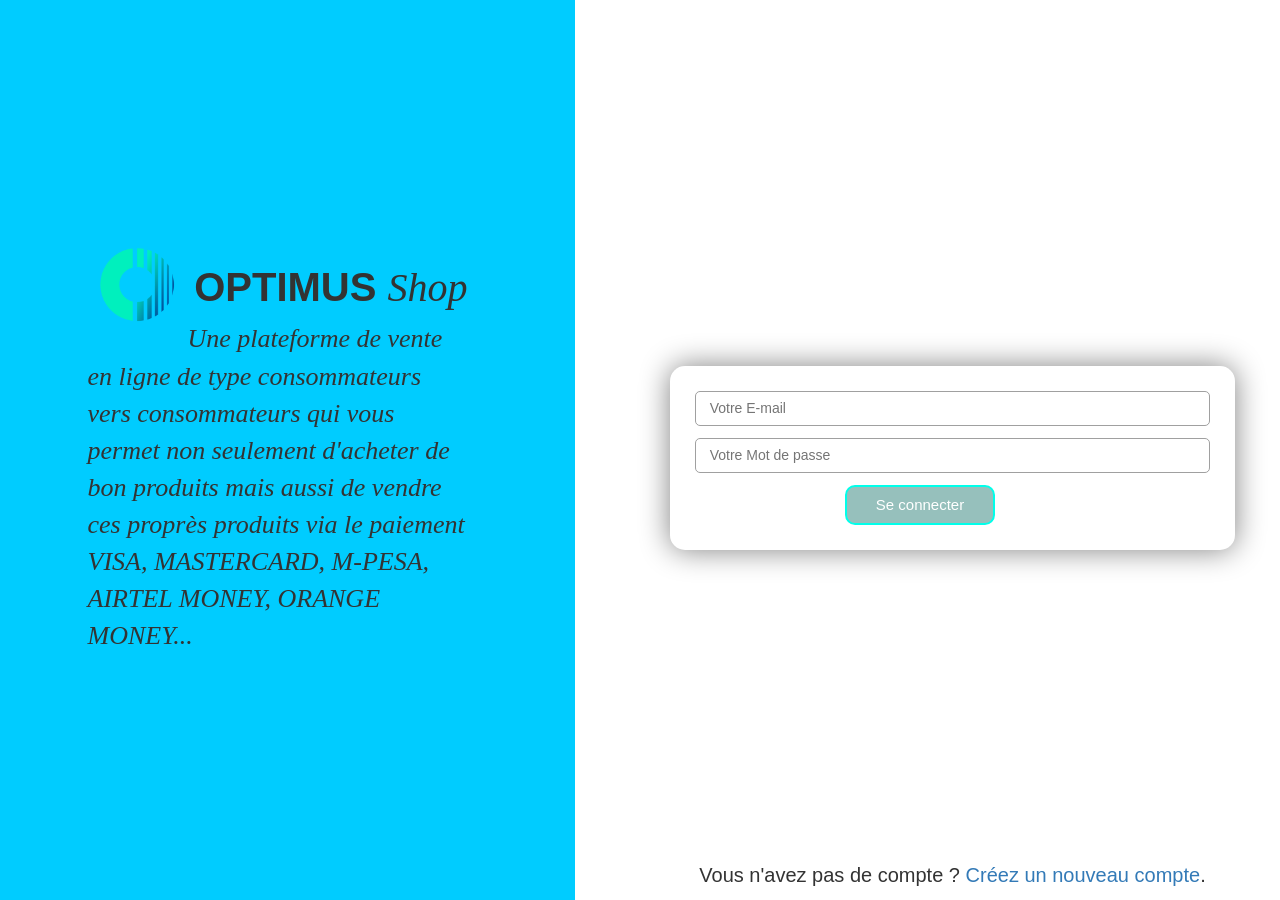
<file: src/acceuil.html>
<!DOCTYPE html>
<html lang="fr">
<head>
<meta charset="UTF-8">
    <meta name="viewport" content="width=device-width, initial-scale=1.0">
    <meta http-equiv="X-UA-Compatible" content="ie=edge">

    <link href="bootstrap/css/bootstrap.css" rel="stylesheet">
    <link rel="stylesheet" href="css/font-awesome.min.css" />
    <link rel="stylesheet" href="css/style.css" />

    <title>OPTIMUS Shop/login</title>
</head>
<body>
    <section class=" affmobile col-md-12 col-sm-12 col-xs-12"> 
        <div class="col-md-6 col-sm-6 col-xs-6">
            <section class="aff col-md-12 col-sm-12 col-xl-12">
                <div class="logo col-md-12 col-sm-12 col-xs-12">
                    <p class=""><img src="img/optimus.png" /></p>
                    <h1>OPTIMUS <span>Shop</span></h1>
                    <p class="para">Une plateforme de vente en ligne de type consommateurs vers
                        consommateurs qui vous permet non seulement d'acheter de bon produits
                        mais aussi de vendre ces proprès produits via le paiement VISA, MASTERCARD,
                        M-PESA, AIRTEL MONEY, ORANGE MONEY...
                    </p>
                </div>
            </section>
        </div>
        <div class="col-md-6 col-sm-6 col-xs-6">
            <div class="conn">
                <form action="index_post.php" method="post" class="col-md-12 col-sm-12 col-xs-12">
                    <fieldset>
                        <input type="email" name="email" id="" placeholder="   Votre E-mail" required>
                        <input type="password" name="mot_passe" id="" placeholder="   Votre Mot de passe" required>
                        <button type="submit">Se connecter</button>
                    </fieldset>
                </form>
                <div class="link">
                    <p>Vous n'avez pas de compte ? <a href="inscription.html">Créez un nouveau compte</a>.</p>
                </div>
            </div>
        </div>
    </section>
</body>
</html>
</file>
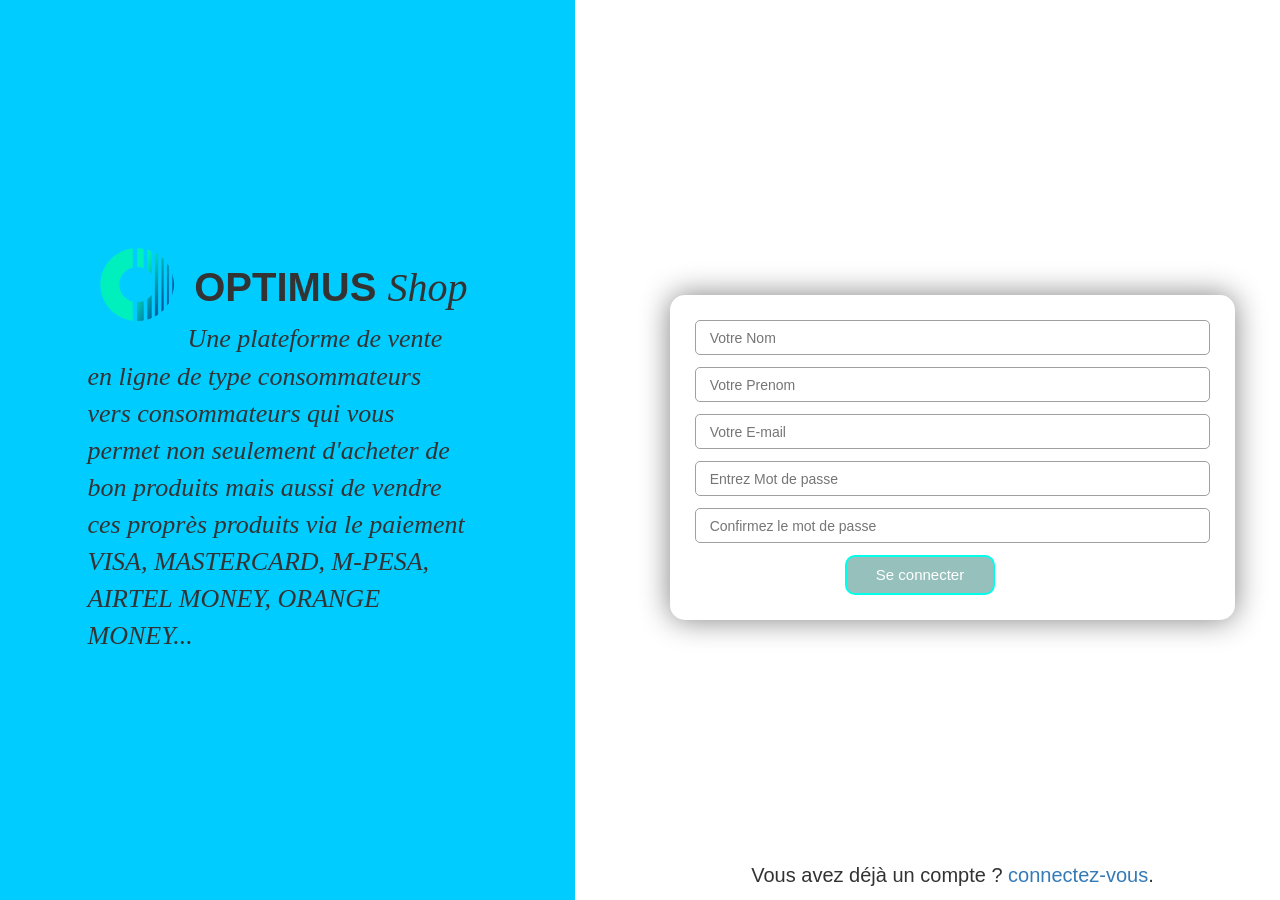
<file: src/inscription.html>
<!DOCTYPE html>
<html lang="en">
<head>
<meta charset="UTF-8">
    <meta name="viewport" content="width=device-width, initial-scale=1.0">
    <meta http-equiv="X-UA-Compatible" content="ie=edge">

    <link href="bootstrap/css/bootstrap.css" rel="stylesheet">
    <link rel="stylesheet" href="css/font-awesome.min.css" />
    <link rel="stylesheet" href="css/inscription.css" />

    <title>OPTIMUS Shop/inscription</title>
</head>
<body>
    <section class=" affmobile col-md-12 col-sm-12 col-xs-12"> 
        <div class="col-md-6 col-sm-6 col-xs-6">
            <section class="aff col-md-12 col-sm-12 col-xl-12">
                <div class="logo col-md-12 col-sm-12 col-xs-12">
                    <p class=""><img src="img/optimus.png" /></p>
                    <h1>OPTIMUS <span>Shop</span></h1>
                    <p class="para">Une plateforme de vente en ligne de type consommateurs vers
                        consommateurs qui vous permet non seulement d'acheter de bon produits
                        mais aussi de vendre ces proprès produits via le paiement VISA, MASTERCARD,
                        M-PESA, AIRTEL MONEY, ORANGE MONEY...
                    </p>
                </div>
            </section>
        </div>
        <div class="col-md-6 col-sm-6 col-xs-6">
            <div class="conn">
                <form action="inscription_post.php" method="post" class="col-md-12 col-sm-12 col-xs-12">
                    <fieldset>
                        <input type="text" name="nom" id="" placeholder="   Votre Nom" required>
                        <input type="text" name="prenom" id="" placeholder="   Votre Prenom" required>
                        <input type="email" name="email" id="" placeholder="   Votre E-mail" required>
                        <input type="password" name="mot_passe" id="" placeholder="   Entrez Mot de passe" required>
                        <input type="password" name="confirme" id="" placeholder="   Confirmez le mot de passe" required>
                        <button type="submit" name="envoyer">Se connecter</button>
                    </fieldset>
                </form>
                <div class="link">
                    <p>Vous avez déjà un compte ? <a href="acceuil.html">connectez-vous</a>.</p>
                </div>
            </div>
        </div>
    </section>  
</body>
</html>
</file>
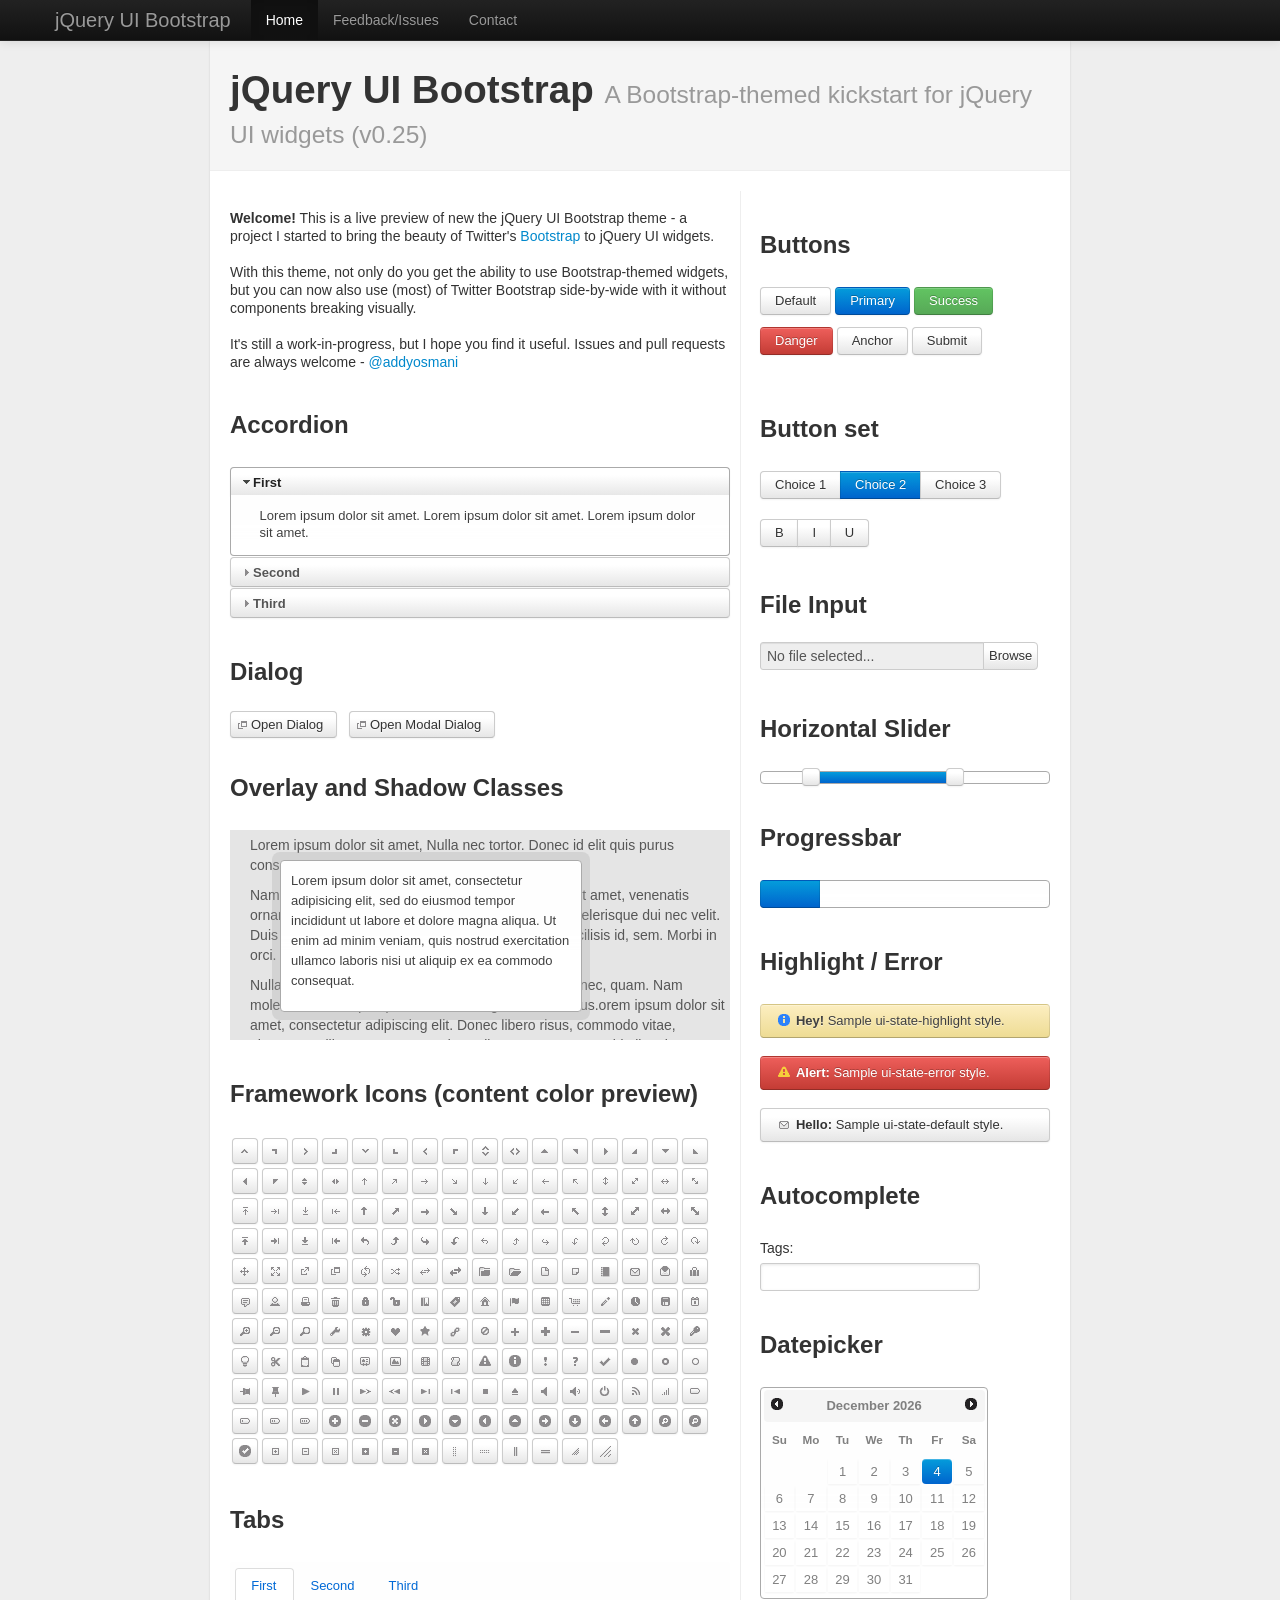
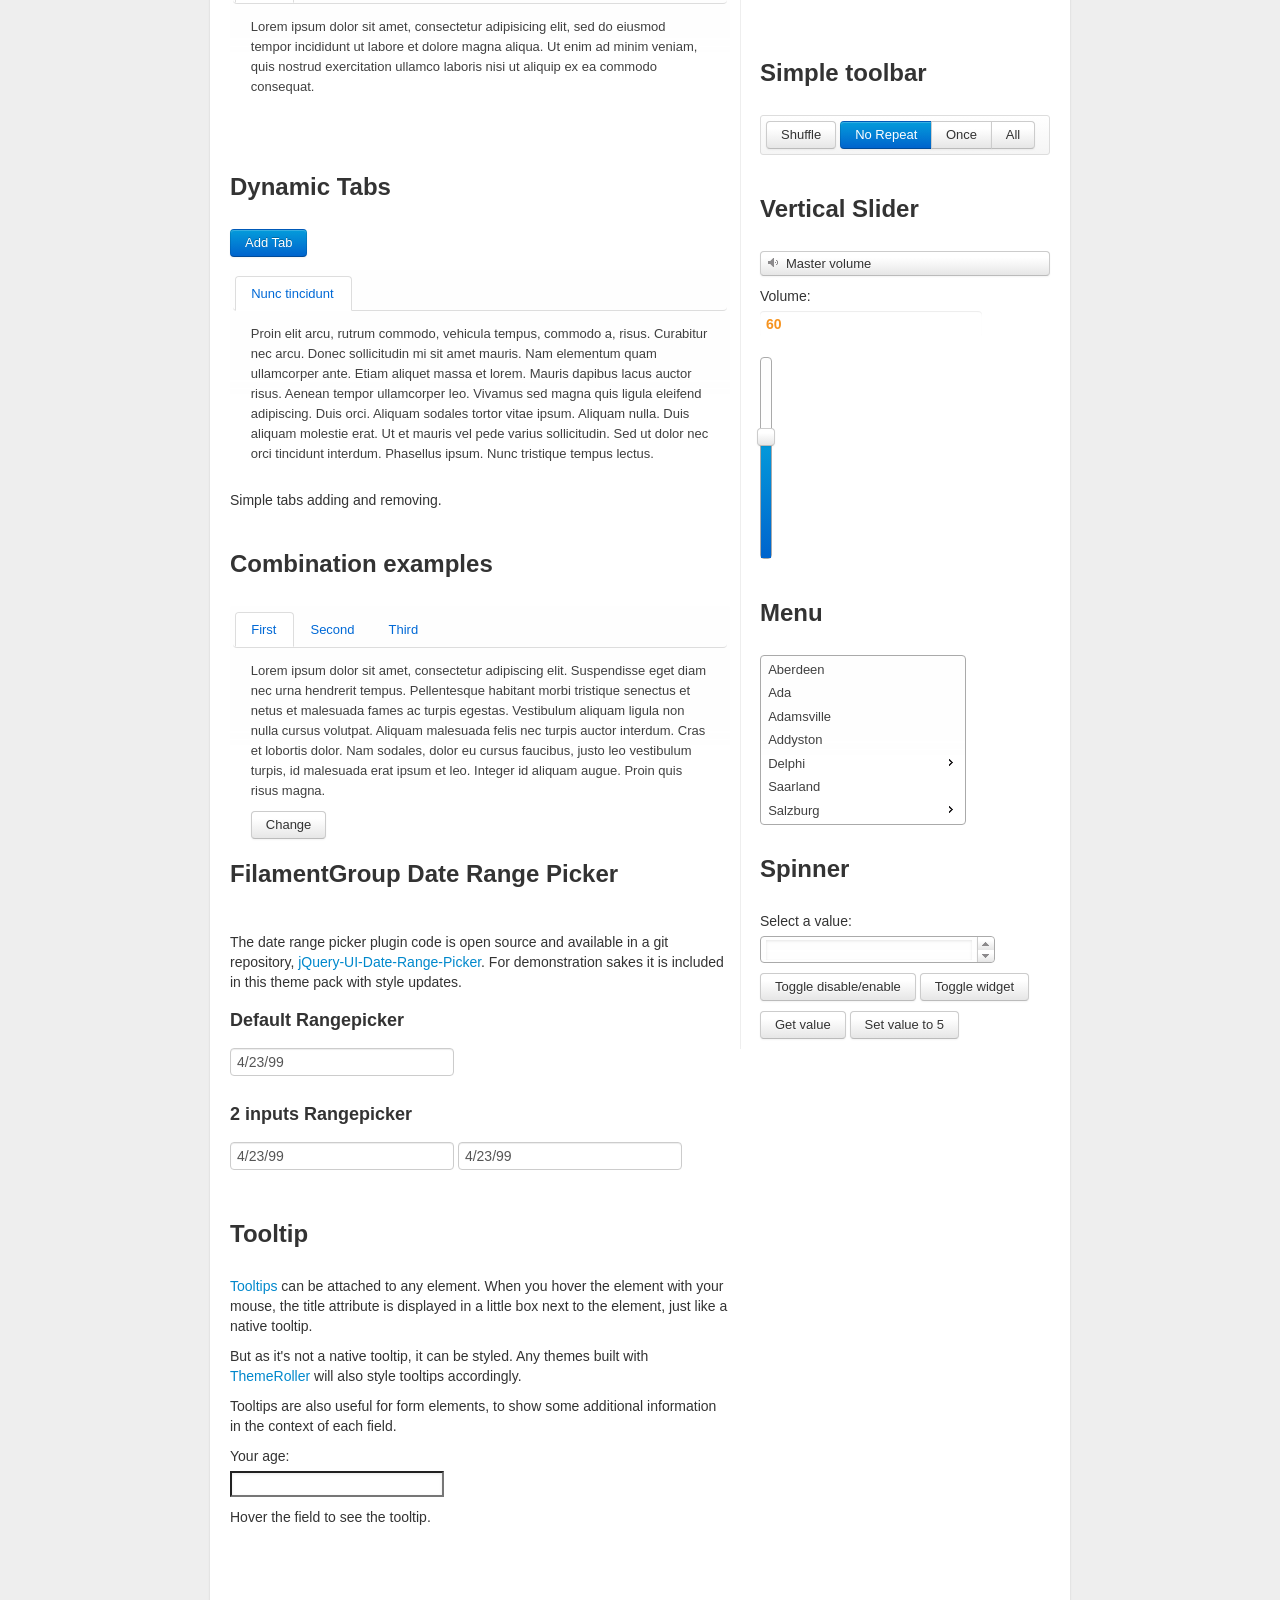
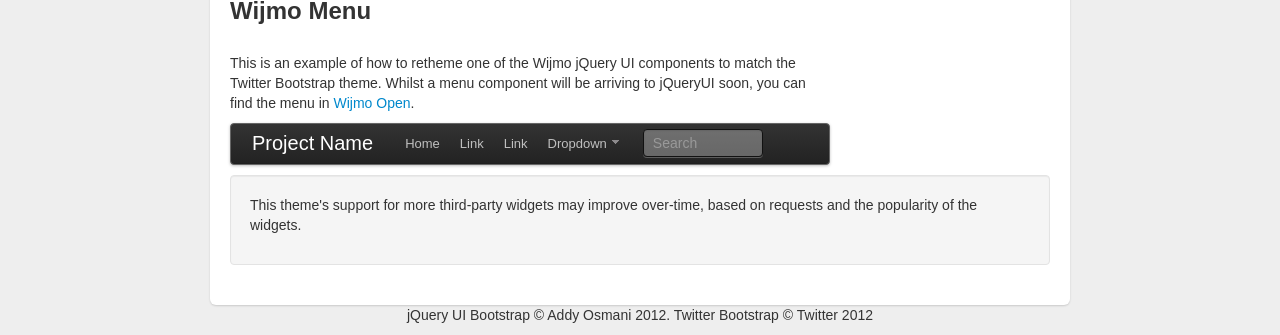
<file: src/bootstrap/jquery/jquery-ui-bootstrap-jquery-ui-bootstrap-71f2e47/old_index.html>
<!DOCTYPE html>
<html lang="en">
  <head>
    <meta charset="utf-8">
    <title>jQuery UI Bootstrap</title>
    <meta name="description" content="A preview of the jQuery UI Bootstrap theme">
    <meta name="author" content="Addy Osmani">

    <!-- Le HTML5 shim, for IE6-8 support of HTML elements -->
    <!--[if lt IE 9]>
      <script src="http://html5shim.googlecode.com/svn/trunk/html5.js"></script>
    <![endif]-->

    <!-- Styles --> 
    <link type="text/css" href="css/custom-theme/jquery-ui-1.9.2.custom.css" rel="stylesheet" />
    
    <link type="text/css" href="assets/css/bootstrap.min.css" rel="stylesheet">
    <link type="text/css" href="css/demo.css" rel="stylesheet">

  </head>

  <body>

  <!--[if lt IE 9]>
  <link rel="stylesheet" type="text/css" href="css/custom-theme/jquery.ui.1.9.2.ie.css"/>
  <![endif]-->

    <div class="navbar navbar-inverse navbar-fixed-top">
      <div class="navbar-inner">
        <div class="container">
          <a class="brand" href="http://github.com/addyosmani/jquery-ui-bootstrap">jQuery UI Bootstrap</a>
          <div class="nav-collapse collapse">
              <ul class="nav">
                <li class="active"><a href="#">Home</a></li>
                <li><a href="http://github.com/addyosmani/jquery-ui-bootstrap/issues">Feedback/Issues</a></li>
                <li><a href="http://twitter.com/addyosmani">Contact</a></li>
              </ul>
              <form action="" class="pull-right">
              </form>
          </div>
        </div>
      </div>
    </div>


    <div class="container">

      <div class="content">
        <div class="page-header">
          <h1>jQuery UI Bootstrap <small>A Bootstrap-themed kickstart for jQuery UI widgets (v0.25)</small></h1>
        </div>
        <div class="row">

          <!--left col-->
          <div class="span10">


          <!--welcome-->
          <div class="alert-message block-message warning">      
            <p>
              <p><strong>Welcome!</strong> This is a live preview of new the jQuery UI Bootstrap theme -  a project I started to bring the beauty of Twitter's <a href="http://twitter.github.com/bootstrap/">Bootstrap</a> to jQuery UI widgets.
              </p>
              <p>
              With this theme, not only do you get the ability to use Bootstrap-themed widgets, but you can now also use (most) of Twitter Bootstrap side-by-wide with it without components breaking visually. </p>
              <p>
              It's still a work-in-progress, but I hope you find it useful. Issues and pull requests are always welcome - <a href="http://twitter.com/addyosmani">@addyosmani</a>
              </p>
            </p>
          </div>
          <!--end welcome-->


        <!-- Accordion -->
            <h2 class="demoHeaders">Accordion</h2>
            <div id="accordion">
              <div>
                <h3><a href="#">First</a></h3>
                <div>Lorem ipsum dolor sit amet. Lorem ipsum dolor sit amet. Lorem ipsum dolor sit amet.</div>
              </div>
              <div>
                <h3><a href="#">Second</a></h3>
                <div>Phasellus mattis tincidunt nibh.</div>
              </div>
              <div>
                <h3><a href="#">Third</a></h3>
                <div>Nam dui erat, auctor a, dignissim quis.</div>
              </div>
            </div>
            <!--end accordion-->

           <!-- Dialog NOTE: Dialog is not generated by UI in this demo so it can be visually styled in themeroller-->
            <h2 class="demoHeaders">Dialog</h2>
            <p><a href="#" id="dialog_link" class="ui-state-default ui-corner-all"><span class="ui-icon ui-icon-newwin"></span>Open Dialog</a>
            &nbsp;
            <a href="#" id="modal_link" class="ui-state-default ui-corner-all"><span class="ui-icon ui-icon-newwin"></span>Open Modal Dialog</a>
            </p>


            <h2 class="demoHeaders">Overlay and Shadow Classes</h2>
            <div style="position: relative; width: 96%; height: 200px; padding:1% 4%; overflow:hidden;" class="fakewindowcontain">
              <p>Lorem ipsum dolor sit amet,  Nulla nec tortor. Donec id elit quis purus consectetur consequat. </p><p>Nam congue semper tellus. Sed erat dolor, dapibus sit amet, venenatis ornare, ultrices ut, nisi. Aliquam ante. Suspendisse scelerisque dui nec velit. Duis augue augue, gravida euismod, vulputate ac, facilisis id, sem. Morbi in orci. </p><p>Nulla purus lacus, pulvinar vel, malesuada ac, mattis nec, quam. Nam molestie scelerisque quam. Nullam feugiat cursus lacus.orem ipsum dolor sit amet, consectetur adipiscing elit. Donec libero risus, commodo vitae, pharetra mollis, posuere eu, pede. Nulla nec tortor. Donec id elit quis purus consectetur consequat. </p><p>Nam congue semper tellus. Sed erat dolor, dapibus sit amet, venenatis ornare, ultrices ut, nisi. Aliquam ante. Suspendisse scelerisque dui nec velit. Duis augue augue, gravida euismod, vulputate ac, facilisis id, sem. Morbi in orci. Nulla purus lacus, pulvinar vel, malesuada ac, mattis nec, quam. Nam molestie scelerisque quam. </p><p>Nullam feugiat cursus lacus.orem ipsum dolor sit amet, consectetur adipiscing elit. Donec libero risus, commodo vitae, pharetra mollis, posuere eu, pede. Nulla nec tortor. Donec id elit quis purus consectetur consequat. Nam congue semper tellus. Sed erat dolor, dapibus sit amet, venenatis ornare, ultrices ut, nisi. Aliquam ante. </p><p>Suspendisse scelerisque dui nec velit. Duis augue augue, gravida euismod, vulputate ac, facilisis id, sem. Morbi in orci. Nulla purus lacus, pulvinar vel, malesuada ac, mattis nec, quam. Nam molestie scelerisque quam. Nullam feugiat cursus lacus.orem ipsum dolor sit amet, consectetur adipiscing elit. Donec libero risus, commodo vitae, pharetra mollis, posuere eu, pede. Nulla nec tortor. Donec id elit quis purus consectetur consequat. Nam congue semper tellus. Sed erat dolor, dapibus sit amet, venenatis ornare, ultrices ut, nisi. </p>

              <!-- ui-dialog -->
              <div class="ui-overlay"><div class="ui-widget-overlay"></div><div class="ui-widget-shadow ui-corner-all" style="width: 302px; height: 152px; position: absolute; left: 50px; top: 30px;"></div></div>
              <div style="position: absolute; width: 280px; height: 130px;left: 50px; top: 30px; padding: 10px;" class="ui-widget ui-widget-content ui-corner-all">
                <div class="ui-dialog-content ui-widget-content" style="background: none; border: 0;">
                  <p>Lorem ipsum dolor sit amet, consectetur adipisicing elit, sed do eiusmod tempor incididunt ut labore et dolore magna aliqua. Ut enim ad minim veniam, quis nostrud exercitation ullamco laboris nisi ut aliquip ex ea commodo consequat.</p>
                </div>
              </div>

            </div>


            <!-- ui-dialog -->
            <div id="dialog" title="Dialog Title">
              <p>Lorem ipsum dolor sit amet, consectetur adipisicing elit, sed do eiusmod tempor incididunt ut labore et dolore magna aliqua. Ut enim ad minim veniam, quis nostrud exercitation ullamco laboris nisi ut aliquip ex ea commodo consequat.</p>
            </div>



            <h2 class="demoHeaders">Framework Icons (content color preview)</h2>
            <ul id="icons" class="ui-widget ui-helper-clearfix">

            <li class="ui-state-default ui-corner-all" title=".ui-icon-carat-1-n"><span class="ui-icon ui-icon-carat-1-n"></span></li>
            <li class="ui-state-default ui-corner-all" title=".ui-icon-carat-1-ne"><span class="ui-icon ui-icon-carat-1-ne"></span></li>
            <li class="ui-state-default ui-corner-all" title=".ui-icon-carat-1-e"><span class="ui-icon ui-icon-carat-1-e"></span></li>

            <li class="ui-state-default ui-corner-all" title=".ui-icon-carat-1-se"><span class="ui-icon ui-icon-carat-1-se"></span></li>
            <li class="ui-state-default ui-corner-all" title=".ui-icon-carat-1-s"><span class="ui-icon ui-icon-carat-1-s"></span></li>
            <li class="ui-state-default ui-corner-all" title=".ui-icon-carat-1-sw"><span class="ui-icon ui-icon-carat-1-sw"></span></li>
            <li class="ui-state-default ui-corner-all" title=".ui-icon-carat-1-w"><span class="ui-icon ui-icon-carat-1-w"></span></li>
            <li class="ui-state-default ui-corner-all" title=".ui-icon-carat-1-nw"><span class="ui-icon ui-icon-carat-1-nw"></span></li>
            <li class="ui-state-default ui-corner-all" title=".ui-icon-carat-2-n-s"><span class="ui-icon ui-icon-carat-2-n-s"></span></li>
            <li class="ui-state-default ui-corner-all" title=".ui-icon-carat-2-e-w"><span class="ui-icon ui-icon-carat-2-e-w"></span></li>
            <li class="ui-state-default ui-corner-all" title=".ui-icon-triangle-1-n"><span class="ui-icon ui-icon-triangle-1-n"></span></li>
            <li class="ui-state-default ui-corner-all" title=".ui-icon-triangle-1-ne"><span class="ui-icon ui-icon-triangle-1-ne"></span></li>

            <li class="ui-state-default ui-corner-all" title=".ui-icon-triangle-1-e"><span class="ui-icon ui-icon-triangle-1-e"></span></li>
            <li class="ui-state-default ui-corner-all" title=".ui-icon-triangle-1-se"><span class="ui-icon ui-icon-triangle-1-se"></span></li>
            <li class="ui-state-default ui-corner-all" title=".ui-icon-triangle-1-s"><span class="ui-icon ui-icon-triangle-1-s"></span></li>
            <li class="ui-state-default ui-corner-all" title=".ui-icon-triangle-1-sw"><span class="ui-icon ui-icon-triangle-1-sw"></span></li>
            <li class="ui-state-default ui-corner-all" title=".ui-icon-triangle-1-w"><span class="ui-icon ui-icon-triangle-1-w"></span></li>
            <li class="ui-state-default ui-corner-all" title=".ui-icon-triangle-1-nw"><span class="ui-icon ui-icon-triangle-1-nw"></span></li>
            <li class="ui-state-default ui-corner-all" title=".ui-icon-triangle-2-n-s"><span class="ui-icon ui-icon-triangle-2-n-s"></span></li>
            <li class="ui-state-default ui-corner-all" title=".ui-icon-triangle-2-e-w"><span class="ui-icon ui-icon-triangle-2-e-w"></span></li>
            <li class="ui-state-default ui-corner-all" title=".ui-icon-arrow-1-n"><span class="ui-icon ui-icon-arrow-1-n"></span></li>

            <li class="ui-state-default ui-corner-all" title=".ui-icon-arrow-1-ne"><span class="ui-icon ui-icon-arrow-1-ne"></span></li>
            <li class="ui-state-default ui-corner-all" title=".ui-icon-arrow-1-e"><span class="ui-icon ui-icon-arrow-1-e"></span></li>
            <li class="ui-state-default ui-corner-all" title=".ui-icon-arrow-1-se"><span class="ui-icon ui-icon-arrow-1-se"></span></li>
            <li class="ui-state-default ui-corner-all" title=".ui-icon-arrow-1-s"><span class="ui-icon ui-icon-arrow-1-s"></span></li>
            <li class="ui-state-default ui-corner-all" title=".ui-icon-arrow-1-sw"><span class="ui-icon ui-icon-arrow-1-sw"></span></li>
            <li class="ui-state-default ui-corner-all" title=".ui-icon-arrow-1-w"><span class="ui-icon ui-icon-arrow-1-w"></span></li>
            <li class="ui-state-default ui-corner-all" title=".ui-icon-arrow-1-nw"><span class="ui-icon ui-icon-arrow-1-nw"></span></li>
            <li class="ui-state-default ui-corner-all" title=".ui-icon-arrow-2-n-s"><span class="ui-icon ui-icon-arrow-2-n-s"></span></li>
            <li class="ui-state-default ui-corner-all" title=".ui-icon-arrow-2-ne-sw"><span class="ui-icon ui-icon-arrow-2-ne-sw"></span></li>

            <li class="ui-state-default ui-corner-all" title=".ui-icon-arrow-2-e-w"><span class="ui-icon ui-icon-arrow-2-e-w"></span></li>
            <li class="ui-state-default ui-corner-all" title=".ui-icon-arrow-2-se-nw"><span class="ui-icon ui-icon-arrow-2-se-nw"></span></li>
            <li class="ui-state-default ui-corner-all" title=".ui-icon-arrowstop-1-n"><span class="ui-icon ui-icon-arrowstop-1-n"></span></li>
            <li class="ui-state-default ui-corner-all" title=".ui-icon-arrowstop-1-e"><span class="ui-icon ui-icon-arrowstop-1-e"></span></li>
            <li class="ui-state-default ui-corner-all" title=".ui-icon-arrowstop-1-s"><span class="ui-icon ui-icon-arrowstop-1-s"></span></li>
            <li class="ui-state-default ui-corner-all" title=".ui-icon-arrowstop-1-w"><span class="ui-icon ui-icon-arrowstop-1-w"></span></li>
            <li class="ui-state-default ui-corner-all" title=".ui-icon-arrowthick-1-n"><span class="ui-icon ui-icon-arrowthick-1-n"></span></li>
            <li class="ui-state-default ui-corner-all" title=".ui-icon-arrowthick-1-ne"><span class="ui-icon ui-icon-arrowthick-1-ne"></span></li>
            <li class="ui-state-default ui-corner-all" title=".ui-icon-arrowthick-1-e"><span class="ui-icon ui-icon-arrowthick-1-e"></span></li>

            <li class="ui-state-default ui-corner-all" title=".ui-icon-arrowthick-1-se"><span class="ui-icon ui-icon-arrowthick-1-se"></span></li>
            <li class="ui-state-default ui-corner-all" title=".ui-icon-arrowthick-1-s"><span class="ui-icon ui-icon-arrowthick-1-s"></span></li>
            <li class="ui-state-default ui-corner-all" title=".ui-icon-arrowthick-1-sw"><span class="ui-icon ui-icon-arrowthick-1-sw"></span></li>
            <li class="ui-state-default ui-corner-all" title=".ui-icon-arrowthick-1-w"><span class="ui-icon ui-icon-arrowthick-1-w"></span></li>
            <li class="ui-state-default ui-corner-all" title=".ui-icon-arrowthick-1-nw"><span class="ui-icon ui-icon-arrowthick-1-nw"></span></li>
            <li class="ui-state-default ui-corner-all" title=".ui-icon-arrowthick-2-n-s"><span class="ui-icon ui-icon-arrowthick-2-n-s"></span></li>
            <li class="ui-state-default ui-corner-all" title=".ui-icon-arrowthick-2-ne-sw"><span class="ui-icon ui-icon-arrowthick-2-ne-sw"></span></li>
            <li class="ui-state-default ui-corner-all" title=".ui-icon-arrowthick-2-e-w"><span class="ui-icon ui-icon-arrowthick-2-e-w"></span></li>
            <li class="ui-state-default ui-corner-all" title=".ui-icon-arrowthick-2-se-nw"><span class="ui-icon ui-icon-arrowthick-2-se-nw"></span></li>

            <li class="ui-state-default ui-corner-all" title=".ui-icon-arrowthickstop-1-n"><span class="ui-icon ui-icon-arrowthickstop-1-n"></span></li>
            <li class="ui-state-default ui-corner-all" title=".ui-icon-arrowthickstop-1-e"><span class="ui-icon ui-icon-arrowthickstop-1-e"></span></li>
            <li class="ui-state-default ui-corner-all" title=".ui-icon-arrowthickstop-1-s"><span class="ui-icon ui-icon-arrowthickstop-1-s"></span></li>
            <li class="ui-state-default ui-corner-all" title=".ui-icon-arrowthickstop-1-w"><span class="ui-icon ui-icon-arrowthickstop-1-w"></span></li>
            <li class="ui-state-default ui-corner-all" title=".ui-icon-arrowreturnthick-1-w"><span class="ui-icon ui-icon-arrowreturnthick-1-w"></span></li>
            <li class="ui-state-default ui-corner-all" title=".ui-icon-arrowreturnthick-1-n"><span class="ui-icon ui-icon-arrowreturnthick-1-n"></span></li>
            <li class="ui-state-default ui-corner-all" title=".ui-icon-arrowreturnthick-1-e"><span class="ui-icon ui-icon-arrowreturnthick-1-e"></span></li>
            <li class="ui-state-default ui-corner-all" title=".ui-icon-arrowreturnthick-1-s"><span class="ui-icon ui-icon-arrowreturnthick-1-s"></span></li>
            <li class="ui-state-default ui-corner-all" title=".ui-icon-arrowreturn-1-w"><span class="ui-icon ui-icon-arrowreturn-1-w"></span></li>

            <li class="ui-state-default ui-corner-all" title=".ui-icon-arrowreturn-1-n"><span class="ui-icon ui-icon-arrowreturn-1-n"></span></li>
            <li class="ui-state-default ui-corner-all" title=".ui-icon-arrowreturn-1-e"><span class="ui-icon ui-icon-arrowreturn-1-e"></span></li>
            <li class="ui-state-default ui-corner-all" title=".ui-icon-arrowreturn-1-s"><span class="ui-icon ui-icon-arrowreturn-1-s"></span></li>
            <li class="ui-state-default ui-corner-all" title=".ui-icon-arrowrefresh-1-w"><span class="ui-icon ui-icon-arrowrefresh-1-w"></span></li>
            <li class="ui-state-default ui-corner-all" title=".ui-icon-arrowrefresh-1-n"><span class="ui-icon ui-icon-arrowrefresh-1-n"></span></li>
            <li class="ui-state-default ui-corner-all" title=".ui-icon-arrowrefresh-1-e"><span class="ui-icon ui-icon-arrowrefresh-1-e"></span></li>
            <li class="ui-state-default ui-corner-all" title=".ui-icon-arrowrefresh-1-s"><span class="ui-icon ui-icon-arrowrefresh-1-s"></span></li>
            <li class="ui-state-default ui-corner-all" title=".ui-icon-arrow-4"><span class="ui-icon ui-icon-arrow-4"></span></li>
            <li class="ui-state-default ui-corner-all" title=".ui-icon-arrow-4-diag"><span class="ui-icon ui-icon-arrow-4-diag"></span></li>

            <li class="ui-state-default ui-corner-all" title=".ui-icon-extlink"><span class="ui-icon ui-icon-extlink"></span></li>
            <li class="ui-state-default ui-corner-all" title=".ui-icon-newwin"><span class="ui-icon ui-icon-newwin"></span></li>
            <li class="ui-state-default ui-corner-all" title=".ui-icon-refresh"><span class="ui-icon ui-icon-refresh"></span></li>
            <li class="ui-state-default ui-corner-all" title=".ui-icon-shuffle"><span class="ui-icon ui-icon-shuffle"></span></li>
            <li class="ui-state-default ui-corner-all" title=".ui-icon-transfer-e-w"><span class="ui-icon ui-icon-transfer-e-w"></span></li>
            <li class="ui-state-default ui-corner-all" title=".ui-icon-transferthick-e-w"><span class="ui-icon ui-icon-transferthick-e-w"></span></li>
            <li class="ui-state-default ui-corner-all" title=".ui-icon-folder-collapsed"><span class="ui-icon ui-icon-folder-collapsed"></span></li>
            <li class="ui-state-default ui-corner-all" title=".ui-icon-folder-open"><span class="ui-icon ui-icon-folder-open"></span></li>
            <li class="ui-state-default ui-corner-all" title=".ui-icon-document"><span class="ui-icon ui-icon-document"></span></li>

            <li class="ui-state-default ui-corner-all" title=".ui-icon-document-b"><span class="ui-icon ui-icon-document-b"></span></li>
            <li class="ui-state-default ui-corner-all" title=".ui-icon-note"><span class="ui-icon ui-icon-note"></span></li>
            <li class="ui-state-default ui-corner-all" title=".ui-icon-mail-closed"><span class="ui-icon ui-icon-mail-closed"></span></li>
            <li class="ui-state-default ui-corner-all" title=".ui-icon-mail-open"><span class="ui-icon ui-icon-mail-open"></span></li>
            <li class="ui-state-default ui-corner-all" title=".ui-icon-suitcase"><span class="ui-icon ui-icon-suitcase"></span></li>
            <li class="ui-state-default ui-corner-all" title=".ui-icon-comment"><span class="ui-icon ui-icon-comment"></span></li>
            <li class="ui-state-default ui-corner-all" title=".ui-icon-person"><span class="ui-icon ui-icon-person"></span></li>
            <li class="ui-state-default ui-corner-all" title=".ui-icon-print"><span class="ui-icon ui-icon-print"></span></li>
            <li class="ui-state-default ui-corner-all" title=".ui-icon-trash"><span class="ui-icon ui-icon-trash"></span></li>

            <li class="ui-state-default ui-corner-all" title=".ui-icon-locked"><span class="ui-icon ui-icon-locked"></span></li>
            <li class="ui-state-default ui-corner-all" title=".ui-icon-unlocked"><span class="ui-icon ui-icon-unlocked"></span></li>
            <li class="ui-state-default ui-corner-all" title=".ui-icon-bookmark"><span class="ui-icon ui-icon-bookmark"></span></li>
            <li class="ui-state-default ui-corner-all" title=".ui-icon-tag"><span class="ui-icon ui-icon-tag"></span></li>
            <li class="ui-state-default ui-corner-all" title=".ui-icon-home"><span class="ui-icon ui-icon-home"></span></li>
            <li class="ui-state-default ui-corner-all" title=".ui-icon-flag"><span class="ui-icon ui-icon-flag"></span></li>
            <li class="ui-state-default ui-corner-all" title=".ui-icon-calculator"><span class="ui-icon ui-icon-calculator"></span></li>
            <li class="ui-state-default ui-corner-all" title=".ui-icon-cart"><span class="ui-icon ui-icon-cart"></span></li>
            <li class="ui-state-default ui-corner-all" title=".ui-icon-pencil"><span class="ui-icon ui-icon-pencil"></span></li>

            <li class="ui-state-default ui-corner-all" title=".ui-icon-clock"><span class="ui-icon ui-icon-clock"></span></li>
            <li class="ui-state-default ui-corner-all" title=".ui-icon-disk"><span class="ui-icon ui-icon-disk"></span></li>
            <li class="ui-state-default ui-corner-all" title=".ui-icon-calendar"><span class="ui-icon ui-icon-calendar"></span></li>
            <li class="ui-state-default ui-corner-all" title=".ui-icon-zoomin"><span class="ui-icon ui-icon-zoomin"></span></li>
            <li class="ui-state-default ui-corner-all" title=".ui-icon-zoomout"><span class="ui-icon ui-icon-zoomout"></span></li>
            <li class="ui-state-default ui-corner-all" title=".ui-icon-search"><span class="ui-icon ui-icon-search"></span></li>
            <li class="ui-state-default ui-corner-all" title=".ui-icon-wrench"><span class="ui-icon ui-icon-wrench"></span></li>
            <li class="ui-state-default ui-corner-all" title=".ui-icon-gear"><span class="ui-icon ui-icon-gear"></span></li>
            <li class="ui-state-default ui-corner-all" title=".ui-icon-heart"><span class="ui-icon ui-icon-heart"></span></li>

            <li class="ui-state-default ui-corner-all" title=".ui-icon-star"><span class="ui-icon ui-icon-star"></span></li>
            <li class="ui-state-default ui-corner-all" title=".ui-icon-link"><span class="ui-icon ui-icon-link"></span></li>
            <li class="ui-state-default ui-corner-all" title=".ui-icon-cancel"><span class="ui-icon ui-icon-cancel"></span></li>
            <li class="ui-state-default ui-corner-all" title=".ui-icon-plus"><span class="ui-icon ui-icon-plus"></span></li>
            <li class="ui-state-default ui-corner-all" title=".ui-icon-plusthick"><span class="ui-icon ui-icon-plusthick"></span></li>
            <li class="ui-state-default ui-corner-all" title=".ui-icon-minus"><span class="ui-icon ui-icon-minus"></span></li>
            <li class="ui-state-default ui-corner-all" title=".ui-icon-minusthick"><span class="ui-icon ui-icon-minusthick"></span></li>
            <li class="ui-state-default ui-corner-all" title=".ui-icon-close"><span class="ui-icon ui-icon-close"></span></li>
            <li class="ui-state-default ui-corner-all" title=".ui-icon-closethick"><span class="ui-icon ui-icon-closethick"></span></li>

            <li class="ui-state-default ui-corner-all" title=".ui-icon-key"><span class="ui-icon ui-icon-key"></span></li>
            <li class="ui-state-default ui-corner-all" title=".ui-icon-lightbulb"><span class="ui-icon ui-icon-lightbulb"></span></li>
            <li class="ui-state-default ui-corner-all" title=".ui-icon-scissors"><span class="ui-icon ui-icon-scissors"></span></li>
            <li class="ui-state-default ui-corner-all" title=".ui-icon-clipboard"><span class="ui-icon ui-icon-clipboard"></span></li>
            <li class="ui-state-default ui-corner-all" title=".ui-icon-copy"><span class="ui-icon ui-icon-copy"></span></li>
            <li class="ui-state-default ui-corner-all" title=".ui-icon-contact"><span class="ui-icon ui-icon-contact"></span></li>
            <li class="ui-state-default ui-corner-all" title=".ui-icon-image"><span class="ui-icon ui-icon-image"></span></li>
            <li class="ui-state-default ui-corner-all" title=".ui-icon-video"><span class="ui-icon ui-icon-video"></span></li>
            <li class="ui-state-default ui-corner-all" title=".ui-icon-script"><span class="ui-icon ui-icon-script"></span></li>
            <li class="ui-state-default ui-corner-all" title=".ui-icon-alert"><span class="ui-icon ui-icon-alert"></span></li>

            <li class="ui-state-default ui-corner-all" title=".ui-icon-info"><span class="ui-icon ui-icon-info"></span></li>
            <li class="ui-state-default ui-corner-all" title=".ui-icon-notice"><span class="ui-icon ui-icon-notice"></span></li>
            <li class="ui-state-default ui-corner-all" title=".ui-icon-help"><span class="ui-icon ui-icon-help"></span></li>
            <li class="ui-state-default ui-corner-all" title=".ui-icon-check"><span class="ui-icon ui-icon-check"></span></li>
            <li class="ui-state-default ui-corner-all" title=".ui-icon-bullet"><span class="ui-icon ui-icon-bullet"></span></li>
            <li class="ui-state-default ui-corner-all" title=".ui-icon-radio-off"><span class="ui-icon ui-icon-radio-off"></span></li>
            <li class="ui-state-default ui-corner-all" title=".ui-icon-radio-on"><span class="ui-icon ui-icon-radio-on"></span></li>
            <li class="ui-state-default ui-corner-all" title=".ui-icon-pin-w"><span class="ui-icon ui-icon-pin-w"></span></li>
            <li class="ui-state-default ui-corner-all" title=".ui-icon-pin-s"><span class="ui-icon ui-icon-pin-s"></span></li>
            <li class="ui-state-default ui-corner-all" title=".ui-icon-play"><span class="ui-icon ui-icon-play"></span></li>
            <li class="ui-state-default ui-corner-all" title=".ui-icon-pause"><span class="ui-icon ui-icon-pause"></span></li>

            <li class="ui-state-default ui-corner-all" title=".ui-icon-seek-next"><span class="ui-icon ui-icon-seek-next"></span></li>
            <li class="ui-state-default ui-corner-all" title=".ui-icon-seek-prev"><span class="ui-icon ui-icon-seek-prev"></span></li>
            <li class="ui-state-default ui-corner-all" title=".ui-icon-seek-end"><span class="ui-icon ui-icon-seek-end"></span></li>
            <li class="ui-state-default ui-corner-all" title=".ui-icon-seek-first"><span class="ui-icon ui-icon-seek-first"></span></li>
            <li class="ui-state-default ui-corner-all" title=".ui-icon-stop"><span class="ui-icon ui-icon-stop"></span></li>
            <li class="ui-state-default ui-corner-all" title=".ui-icon-eject"><span class="ui-icon ui-icon-eject"></span></li>
            <li class="ui-state-default ui-corner-all" title=".ui-icon-volume-off"><span class="ui-icon ui-icon-volume-off"></span></li>
            <li class="ui-state-default ui-corner-all" title=".ui-icon-volume-on"><span class="ui-icon ui-icon-volume-on"></span></li>
            <li class="ui-state-default ui-corner-all" title=".ui-icon-power"><span class="ui-icon ui-icon-power"></span></li>

            <li class="ui-state-default ui-corner-all" title=".ui-icon-signal-diag"><span class="ui-icon ui-icon-signal-diag"></span></li>
            <li class="ui-state-default ui-corner-all" title=".ui-icon-signal"><span class="ui-icon ui-icon-signal"></span></li>
            <li class="ui-state-default ui-corner-all" title=".ui-icon-battery-0"><span class="ui-icon ui-icon-battery-0"></span></li>
            <li class="ui-state-default ui-corner-all" title=".ui-icon-battery-1"><span class="ui-icon ui-icon-battery-1"></span></li>
            <li class="ui-state-default ui-corner-all" title=".ui-icon-battery-2"><span class="ui-icon ui-icon-battery-2"></span></li>
            <li class="ui-state-default ui-corner-all" title=".ui-icon-battery-3"><span class="ui-icon ui-icon-battery-3"></span></li>
            <li class="ui-state-default ui-corner-all" title=".ui-icon-circle-plus"><span class="ui-icon ui-icon-circle-plus"></span></li>
            <li class="ui-state-default ui-corner-all" title=".ui-icon-circle-minus"><span class="ui-icon ui-icon-circle-minus"></span></li>
            <li class="ui-state-default ui-corner-all" title=".ui-icon-circle-close"><span class="ui-icon ui-icon-circle-close"></span></li>

            <li class="ui-state-default ui-corner-all" title=".ui-icon-circle-triangle-e"><span class="ui-icon ui-icon-circle-triangle-e"></span></li>
            <li class="ui-state-default ui-corner-all" title=".ui-icon-circle-triangle-s"><span class="ui-icon ui-icon-circle-triangle-s"></span></li>
            <li class="ui-state-default ui-corner-all" title=".ui-icon-circle-triangle-w"><span class="ui-icon ui-icon-circle-triangle-w"></span></li>
            <li class="ui-state-default ui-corner-all" title=".ui-icon-circle-triangle-n"><span class="ui-icon ui-icon-circle-triangle-n"></span></li>
            <li class="ui-state-default ui-corner-all" title=".ui-icon-circle-arrow-e"><span class="ui-icon ui-icon-circle-arrow-e"></span></li>
            <li class="ui-state-default ui-corner-all" title=".ui-icon-circle-arrow-s"><span class="ui-icon ui-icon-circle-arrow-s"></span></li>
            <li class="ui-state-default ui-corner-all" title=".ui-icon-circle-arrow-w"><span class="ui-icon ui-icon-circle-arrow-w"></span></li>
            <li class="ui-state-default ui-corner-all" title=".ui-icon-circle-arrow-n"><span class="ui-icon ui-icon-circle-arrow-n"></span></li>
            <li class="ui-state-default ui-corner-all" title=".ui-icon-circle-zoomin"><span class="ui-icon ui-icon-circle-zoomin"></span></li>

            <li class="ui-state-default ui-corner-all" title=".ui-icon-circle-zoomout"><span class="ui-icon ui-icon-circle-zoomout"></span></li>
            <li class="ui-state-default ui-corner-all" title=".ui-icon-circle-check"><span class="ui-icon ui-icon-circle-check"></span></li>
            <li class="ui-state-default ui-corner-all" title=".ui-icon-circlesmall-plus"><span class="ui-icon ui-icon-circlesmall-plus"></span></li>
            <li class="ui-state-default ui-corner-all" title=".ui-icon-circlesmall-minus"><span class="ui-icon ui-icon-circlesmall-minus"></span></li>
            <li class="ui-state-default ui-corner-all" title=".ui-icon-circlesmall-close"><span class="ui-icon ui-icon-circlesmall-close"></span></li>
            <li class="ui-state-default ui-corner-all" title=".ui-icon-squaresmall-plus"><span class="ui-icon ui-icon-squaresmall-plus"></span></li>
            <li class="ui-state-default ui-corner-all" title=".ui-icon-squaresmall-minus"><span class="ui-icon ui-icon-squaresmall-minus"></span></li>
            <li class="ui-state-default ui-corner-all" title=".ui-icon-squaresmall-close"><span class="ui-icon ui-icon-squaresmall-close"></span></li>
            <li class="ui-state-default ui-corner-all" title=".ui-icon-grip-dotted-vertical"><span class="ui-icon ui-icon-grip-dotted-vertical"></span></li>

            <li class="ui-state-default ui-corner-all" title=".ui-icon-grip-dotted-horizontal"><span class="ui-icon ui-icon-grip-dotted-horizontal"></span></li>
            <li class="ui-state-default ui-corner-all" title=".ui-icon-grip-solid-vertical"><span class="ui-icon ui-icon-grip-solid-vertical"></span></li>
            <li class="ui-state-default ui-corner-all" title=".ui-icon-grip-solid-horizontal"><span class="ui-icon ui-icon-grip-solid-horizontal"></span></li>
            <li class="ui-state-default ui-corner-all" title=".ui-icon-gripsmall-diagonal-se"><span class="ui-icon ui-icon-gripsmall-diagonal-se"></span></li>
            <li class="ui-state-default ui-corner-all" title=".ui-icon-grip-diagonal-se"><span class="ui-icon ui-icon-grip-diagonal-se"></span></li>
            </ul>

            <!-- Tabs -->
            <h2 class="demoHeaders">Tabs</h2>
            <div id="tabs">
              <ul>
                <li><a href="#tabs-1">First</a></li>
                <li><a href="#tabs-2">Second</a></li>
                <li><a href="#tabs-3">Third</a></li>
              </ul>
              <div id="tabs-1">Lorem ipsum dolor sit amet, consectetur adipisicing elit, sed do eiusmod tempor incididunt ut labore et dolore magna aliqua. Ut enim ad minim veniam, quis nostrud exercitation ullamco laboris nisi ut aliquip ex ea commodo consequat.</div>
              <div id="tabs-2">Phasellus mattis tincidunt nibh. Cras orci urna, blandit id, pretium vel, aliquet ornare, felis. Maecenas scelerisque sem non nisl. Fusce sed lorem in enim dictum bibendum.</div>
              <div id="tabs-3">Nam dui erat, auctor a, dignissim quis, sollicitudin eu, felis. Pellentesque nisi urna, interdum eget, sagittis et, consequat vestibulum, lacus. Mauris porttitor ullamcorper augue.</div>
            </div>
            <!--end tabs-->

            <!--Dynamic tabs-->
            <style>
              #dialog2 label, #dialog2 input { display:block; }
              #dialog2 label { margin-top: 0.5em; }
              #dialog2 input, #dialog2 textarea { width: 95%; }
              #tabs2 { margin-top: 1em; }
              #tabs2 li .ui-icon-close { float: left; margin: 0.4em 0.2em 0 0; cursor: pointer; }
              #add_tab { cursor: pointer; }          
            </style>


            <p>&nbsp;</p>
            <div class="demo">

              <h2 class="demoHeaders">Dynamic Tabs</h2>
              <div id="dialog2" title="Tab data">
                <form>
                  <fieldset class="ui-helper-reset">
                    <label for="tab_title">Title</label>
                    <input type="text" name="tab_title" id="tab_title" value="" class="ui-widget-content ui-corner-all" />
                    <label for="tab_content">Content</label>
                    <textarea name="tab_content" id="tab_content" class="ui-widget-content ui-corner-all"></textarea>
                  </fieldset>
                </form>
              </div>

              <button id="add_tab" class="ui-button-primary">Add Tab</button>

              <div id="tabs2">
                <ul>
                  <li><a href="#tabs-1">Nunc tincidunt</a></li>
                </ul>
                <div id="tabs-1">
                  <p>Proin elit arcu, rutrum commodo, vehicula tempus, commodo a, risus. Curabitur nec arcu. Donec sollicitudin mi sit amet mauris. Nam elementum quam ullamcorper ante. Etiam aliquet massa et lorem. Mauris dapibus lacus auctor risus. Aenean tempor ullamcorper leo. Vivamus sed magna quis ligula eleifend adipiscing. Duis orci. Aliquam sodales tortor vitae ipsum. Aliquam nulla. Duis aliquam molestie erat. Ut et mauris vel pede varius sollicitudin. Sed ut dolor nec orci tincidunt interdum. Phasellus ipsum. Nunc tristique tempus lectus.</p>
                </div>
              </div>

            </div><!-- End demo -->

            <div class="demo-description">
            <p>Simple tabs adding and removing.</p>
            </div><!-- End demo-description -->


          <!--start combinations-->
          <h2 class="demoHeaders">Combination examples</h2>
            <div class="columnbox" style="height: 200px;">
              <div id="tabs3">
                <ul>
                  <li><a href="#tabs3-1">First</a></li>
                  <li><a href="#tabs3-2">Second</a></li>
                  <li><a href="#tabs3-3">Third</a></li>
                </ul>
                <div id="tabs3-1">
                  <p>Lorem ipsum dolor sit amet, consectetur adipiscing elit. Suspendisse eget diam nec urna hendrerit tempus. Pellentesque habitant morbi tristique senectus et netus et malesuada fames ac turpis egestas. Vestibulum aliquam ligula non nulla cursus volutpat. Aliquam malesuada felis nec turpis auctor interdum. Cras et lobortis dolor. Nam sodales, dolor eu cursus faucibus, justo leo vestibulum turpis, id malesuada erat ipsum et leo. Integer id aliquam augue. Proin quis risus magna.</p>
                  <a href="#" id="sampleButton">Change</a>
                </div>
                <div id="tabs3-2">Tab 2</div>
                <div id="tabs3-3">Tab 3</div>
              </div>
            </div>
          <!--end combinations-->
            <br />




          <!--start filamentgroup datepicker-->
            <link href="third-party/jQuery-UI-Date-Range-Picker/css/ui.daterangepicker.css" media="screen" rel="Stylesheet" type="text/css" />

            <p>&nbsp;</p>
            <h2>FilamentGroup Date Range Picker</h2>
            <p>&nbsp;</p>
            <p>
              The date range picker plugin code is open source and available in a git repository, <a href="https://github.com/filamentgroup/jQuery-UI-Date-Range-Picker">jQuery-UI-Date-Range-Picker</a>. For demonstration sakes it is included in this theme pack with style updates.
            </p>
            <p>
            <h3>Default Rangepicker</h3>  
            <div>
              <input type="text" value="4/23/99" id="rangeA" />     
            </div>

            <h3>2 inputs Rangepicker</h3> 
            <div>
              <input type="text" value="4/23/99" id="rangeBa" />  
              <input type="text" value="4/23/99" id="rangeBb" />      
            </div>

            </p>
            <!--end filament group datepicker-->
              <!-- Tooltip -->
              <h2 class="demoHeaders">Tooltip</h2>
              <div id="tooltip">
                  <p><a href="#" title="That's what this widget is">Tooltips</a> can be attached to any element. When you hover
                      the element with your mouse, the title attribute is displayed in a little box next to the element, just like a native tooltip.</p>
                  <p>But as it's not a native tooltip, it can be styled. Any themes built with
                      <a href="http://themeroller.com" title="ThemeRoller: jQuery UI's theme builder application">ThemeRoller</a>
                      will also style tooltips accordingly.</p>
                  <p>Tooltips are also useful for form elements, to show some additional information in the context of each field.</p>
                  <p><label for="age">Your age:</label><input id="age" title="We ask for your age only for statistical purposes." /></p>
                  <p>Hover the field to see the tooltip.</p>
              </div>
            <!--End Tooltip -->
          </div>
          <!--end col-->

          <!--right col-->
          <div class="span4">

            <!-- Buttons -->
            <h2 class="demoHeaders">Buttons</h2>
            <div id="buttons">

              <button>Default</button>
              <button class="ui-button-primary">Primary</button>
              <button class="ui-button-success">Success</button>
              </br>
              </br>
              <button class="ui-button-error">Danger</button>

              <a class="button">Anchor</a>

              <input type="submit" class="button" value="Submit"/>

            </div>

            </br>
          
          <!-- Button set-->
            <h2 class="demoHeaders">Button set</h2>
              <form style="margin-top: 1em;">
                <div id="radioset">
                  <input type="radio" id="radio1" name="radio" /><label for="radio1">Choice 1</label>
                  <input type="radio" id="radio2" name="radio" checked="checked" /><label for="radio2">Choice 2</label>
                  <input type="radio" id="radio3" name="radio" /><label for="radio3">Choice 3</label>
                </div>
                </br>
                <div id="format">
                <input type="checkbox" id="check1" /><label for="check1">B</label>
                <input type="checkbox" id="check2" /><label for="check2">I</label>
                <input type="checkbox" id="check3" /><label for="check3">U</label>
                </div>
                </br>
              </form>
          <!--end button set-->


          <!-- File Input-->
          <link href="third-party/jQuery-UI-FileInput/css/enhanced.css" rel="Stylesheet">
          <h2 class="demoheaders">File Input</h2>
          <form style="margin-top: 1em;"> 
            <input type="file" class="span3" name="file" id="file">
          </form>
          <!-- end file input -->


            <!-- Slider -->
            <h2 class="demoHeaders">Horizontal Slider</h2>
            <div id="slider"></div>
            <!--end slider-->

          <!-- Progressbar -->
            <h2 class="demoHeaders">Progressbar</h2>
            <div id="progressbar"></div>
          <!--end progressbar-->


            <!-- Highlight / Error -->
            <h2 class="demoHeaders">Highlight / Error</h2>
            <div class="ui-widget">
              <div class="ui-state-highlight ui-corner-all">
                <p><span class="ui-icon ui-icon-info" style="float: left; margin-right: .3em;"></span>
                <strong>Hey!</strong> Sample ui-state-highlight style.</p>
              </div>
            </div>

            <div class="ui-widget">
              <div class="ui-state-error ui-corner-all">
                <p><span class="ui-icon ui-icon-alert" style="float: left; margin-right: .3em;"></span>
                <strong>Alert:</strong> Sample ui-state-error style.</p>
              </div>
            </div>


            <div class="ui-widget">
              <div class="ui-state-default ui-corner-all">
                <p><span class="ui-icon ui-icon-mail-closed" style="float: left; margin-right: .3em;"></span>
                <strong>Hello:</strong> Sample ui-state-default style.</p>
              </div>
            </div>
            <!--end highlights-->



            <!--Autocomplete-->
            <h2 class="demoHeaders">Autocomplete</h2>
            <!--autocomplete-->
            <div class="ui-widget">
              <label for="tags">Tags: </label>
              <input id="tags" />
            </div>
            <!--end autocomplete-->


            <!-- Datepicker -->
            <h2 class="demoHeaders">Datepicker</h2>
            <div id="datepicker"></div>
            <!--end datepicker-->



            <!--start toolbar-->

            <div class="demo">
              <p>&nbsp;</p>
              <h2 class="demoHeaders">Simple toolbar</h2>
              <p></p>
              <div id="toolbar" class="ui-toolbar ui-widget-header ui-corner-all">

                <input type="checkbox" id="shuffle" /><label for="shuffle">Shuffle</label>
                
                <span id="repeat">
                  <input type="radio" id="repeat0" name="repeat" checked="checked" /><label for="repeat0">No Repeat</label>
                  <input type="radio" id="repeat1" name="repeat" /><label for="repeat1">Once</label>
                  <input type="radio" id="repeatall" name="repeat" /><label for="repeatall">All</label>
                </span>

              </div>
            </div><!-- End demo -->
            <!--end toolbar-->


            <!-- Vertical Slider -->
            <h2 class="demoHeaders">Vertical Slider</h2>
            <p class="ui-state-default ui-corner-all ui-helper-clearfix" style="padding:4px;">
            <span class="ui-icon ui-icon-volume-on" style="float:left; margin:-2px 5px 0 0;"></span>
            Master volume
            </p>
            <p>
              <label for="amount">Volume:</label>
              <input type="text" id="amount" style="border:0; color:#f6931f; font-weight:bold;" />
            </p>

            <div id="slider-vertical" style="height:200px;"></div>

              <!-- Menu -->
              <h2 class="demoHeaders">Menu</h2>
                <p></p>
                <ul id="menu">
                  <li><a href="#">Aberdeen</a></li>
                  <li><a href="#">Ada</a></li>
                  <li><a href="#">Adamsville</a></li>
                  <li><a href="#">Addyston</a></li>
                  <li>
                      <a href="#">Delphi</a>
                      <ul>
                          <li><a href="#">Ada</a></li>
                          <li><a href="#">Saarland</a></li>
                          <li><a href="#">Salzburg</a></li>
                      </ul>
                  </li>
                  <li><a href="#">Saarland</a></li>
                  <li>
                      <a href="#">Salzburg</a>
                      <ul>
                          <li>
                              <a href="#">Delphi</a>
                              <ul>
                                  <li><a href="#">Ada</a></li>
                                  <li><a href="#">Saarland</a></li>
                                  <li><a href="#">Salzburg</a></li>
                              </ul>
                          </li>
                          <li>
                              <a href="?Delphi">Delphi</a>
                              <ul>
                                  <li><a href="#">Ada</a></li>
                                  <li><a href="#">Saarland</a></li>
                                  <li><a href="#">Salzburg</a></li>
                              </ul>
                          </li>
                          <li><a href="#">Perch</a></li>
                      </ul>
                  </li>
              </ul>
              <!-- End demo -->
              <p></p>
              <!-- Spinner -->
              <h2 class="demoHeaders">Spinner</h2>
              <p>
                  <label for="spinner">Select a value:</label>
                  <input id="spinner" name="value" />
              </p>

              <p>
                  <button id="disable">Toggle disable/enable</button>
                  <button id="destroy">Toggle widget</button>
              </p>

              <p>
                  <button id="getvalue">Get value</button>
                  <button id="setvalue">Set value to 5</button>
              </p>
              <!-- End demo -->
            <p></p>
          </div>
          <!--end col-->

        </div>

        <div>
            <!--begin wijmo menu-->
            <link href="third-party/wijmo/jquery.wijmo-open.1.5.0.css" rel="stylesheet" type="text/css" />
            <style>
                .wijmo-container
                {
                    display: block;
                    clear: both;
                    width: 600px;
                }
            </style>
            <div class="wijmo-container">
                <p>
                    &nbsp;</p>
                <h2 class="demoHeaders">
                    Wijmo Menu</h2>
                <p>
                    This is an example of how to retheme one of the Wijmo jQuery UI components to match the Twitter Bootstrap theme. Whilst a menu component will be arriving to jQueryUI soon, you can find the menu in <a href="http://wijmo.com/widgets/wijmo-open/">Wijmo Open</a>.</p>
                <ul id="menu1">
                    <li>
                        <h3>
                            <a href="">Project Name</a></h3>
                    </li>
                    <li><a href="#">Home</a></li>
                    <li><a href="#">Link</a></li>
                    <li><a href="#">Link</a></li>
                    <li><a href="#">Dropdown</a>
                        <ul>
                            <li><a href="#">Secondary link</a> </li>
                            <li><a href="#">Something else here</a> </li>
                            <li></li>
                            <li><a href="#">Another link</a> </li>
                        </ul>
                    </li>
                    <li>
                        <input type="text" placeholder="Search">
                    </li>
                </ul>
                <!-- End demo markup -->
            </div>
            <!--end wijmo menu-->
        </div>
        <p></p>
        <!--notice-->
        <div class="well">
            <p>This theme's support for more third-party widgets may improve over-time, based on requests and the popularity of the widgets.</p>
        </div>
      </div>

      <footer>
        <p>jQuery UI Bootstrap &copy; Addy Osmani 2012. Twitter Bootstrap &copy; Twitter 2012</p>
      </footer>

    </div> <!-- /container -->


        <!--static dialog-->
          <div id="dialog-message" title="Modal Dialog">
            <p>
              <span class="ui-icon ui-icon-circle-check" style="float:left; margin:0 7px 50px 0;"></span>
              Your files have downloaded successfully into the My Downloads folder.
            </p>
            <p>
              Currently using <b>36% of your storage space</b>.
            </p>
          </div>
        <!--end static dialog-->

        <!--scripts-->

        <script type="text/javascript" src="js/jquery-1.8.3.min.js"></script>
        <script type="text/javascript" src="js/jquery-ui-1.9.2.custom.min.js"></script>
        <!--daterangepicker-->
        <script type="text/javascript" src="third-party/jQuery-UI-Date-Range-Picker/js/date.js"></script>
        <script type="text/javascript" src="third-party/jQuery-UI-Date-Range-Picker/js/daterangepicker.jQuery.js"></script>

        <!--wijmo-->
        <script src="third-party/wijmo/jquery.mousewheel.min.js" type="text/javascript"></script>
        <script src="third-party/wijmo/jquery.bgiframe-2.1.3-pre.js" type="text/javascript"></script>
        <script src="third-party/wijmo/jquery.wijmo-open.1.5.0.min.js" type="text/javascript"></script>


        <!-- FileInput -->
        <script src="third-party/jQuery-UI-FileInput/js/enhance.min.js" type="text/javascript"></script>
        <script src="third-party/jQuery-UI-FileInput/js/fileinput.jquery.js" type="text/javascript"></script>

        <!--init for this page-->
        <script type="text/javascript" src="js/demo.js"></script>



  </body>
</html>
</file>
<file: src/bootstrap/jquery/jquery-ui-bootstrap-jquery-ui-bootstrap-71f2e47/assets/css/docs.css>
/* Body and structure
-------------------------------------------------- */

body {
    position: relative;
    padding-top: 40px;
}

/* Code in headings */
h3 code {
    font-size: 14px;
    font-weight: normal;
}

/* Sections
-------------------------------------------------- */

/* padding for in-page bookmarks and fixed navbar */
.page-header {
    border-bottom: 1px solid #EEEEEE;
    margin: 20px 0;
    padding-bottom: 9px;
}
.page-header > h1{
    color: #5A5A5A;
}
section {
    padding-top: 20px;
}
section > .page-header,
section > .lead {
    color: #5a5a5a;
}
section > ul li {
    margin-bottom: 5px;
}

/* Separators (hr) */
.bs-docs-separator {
    margin: 40px 0 39px;
}

/* Faded out hr */
hr.soften {
    height: 1px;
    margin: 70px 0;
    background-image: -webkit-linear-gradient(left, rgba(0,0,0,0), rgba(0,0,0,.1), rgba(0,0,0,0));
    background-image:    -moz-linear-gradient(left, rgba(0,0,0,0), rgba(0,0,0,.1), rgba(0,0,0,0));
    background-image:     -ms-linear-gradient(left, rgba(0,0,0,0), rgba(0,0,0,.1), rgba(0,0,0,0));
    background-image:      -o-linear-gradient(left, rgba(0,0,0,0), rgba(0,0,0,.1), rgba(0,0,0,0));
    border: 0;
}



/* Jumbotrons
-------------------------------------------------- */

/* Base class
------------------------- */
.jumbotron {
    position: relative;
    padding: 40px 0;
    color: #fff;
    text-align: center;
    text-shadow: 0 1px 3px rgba(0,0,0,.4), 0 0 30px rgba(0,0,0,.075);
    background: #B24926; /* Old browsers */
    background: -moz-linear-gradient(45deg,  #B24926 0%, #FAA523 100%); /* FF3.6+ */
    background: -webkit-gradient(linear, left bottom, right top, color-stop(0%,#B24926), color-stop(100%,#FAA523)); /* Chrome,Safari4+ */
    background: -webkit-linear-gradient(45deg,  #B24926 0%,#FAA523 100%); /* Chrome10+,Safari5.1+ */
    background: -o-linear-gradient(45deg,  #B24926 0%,#FAA523 100%); /* Opera 11.10+ */
    background: -ms-linear-gradient(45deg,  #B24926 0%,#FAA523 100%); /* IE10+ */
    background: linear-gradient(45deg,  #B24926 0%,#FAA523 100%); /* W3C */
    filter: progid:DXImageTransform.Microsoft.gradient( startColorstr='#B24926', endColorstr='#FAA523',GradientType=1 ); /* IE6-9 fallback on horizontal gradient */
    -webkit-box-shadow: inset 0 3px 7px rgba(0,0,0,.2), inset 0 -3px 7px rgba(0,0,0,.2);
    -moz-box-shadow: inset 0 3px 7px rgba(0,0,0,.2), inset 0 -3px 7px rgba(0,0,0,.2);
    box-shadow: inset 0 3px 7px rgba(0,0,0,.2), inset 0 -3px 7px rgba(0,0,0,.2);
}
.jumbotron h1 {
    font-size: 80px;
    font-weight: bold;
    letter-spacing: -1px;
    line-height: 1;
}
.jumbotron p {
    font-size: 24px;
    font-weight: 300;
    line-height: 1.25;
    margin-bottom: 30px;
}

/* Link styles (used on .masthead-links as well) */
.jumbotron a {
    color: #fff;
    color: rgba(255,255,255,.5);
    -webkit-transition: all .2s ease-in-out;
    -moz-transition: all .2s ease-in-out;
    transition: all .2s ease-in-out;
}
.jumbotron a:hover {
    color: #fff;
    text-shadow: 0 0 10px rgba(255,255,255,.25);
}

/* Download button */
.masthead .btn {
    padding: 19px 24px;
    font-size: 24px;
    font-weight: 200;
    color: #fff; /* redeclare to override the `.jumbotron a` */
    border: 0;
    -webkit-border-radius: 6px;
    -moz-border-radius: 6px;
    border-radius: 6px;
    -webkit-box-shadow: inset 0 1px 0 rgba(255,255,255,.1), 0 1px 5px rgba(0,0,0,.25);
    -moz-box-shadow: inset 0 1px 0 rgba(255,255,255,.1), 0 1px 5px rgba(0,0,0,.25);
    box-shadow: inset 0 1px 0 rgba(255,255,255,.1), 0 1px 5px rgba(0,0,0,.25);
    -webkit-transition: none;
    -moz-transition: none;
    transition: none;
}
.masthead .btn:hover {
    -webkit-box-shadow: inset 0 1px 0 rgba(255,255,255,.1), 0 1px 5px rgba(0,0,0,.25);
    -moz-box-shadow: inset 0 1px 0 rgba(255,255,255,.1), 0 1px 5px rgba(0,0,0,.25);
    box-shadow: inset 0 1px 0 rgba(255,255,255,.1), 0 1px 5px rgba(0,0,0,.25);
}
.masthead .btn:active {
    -webkit-box-shadow: inset 0 2px 4px rgba(0,0,0,.1), 0 1px 0 rgba(255,255,255,.1);
    -moz-box-shadow: inset 0 2px 4px rgba(0,0,0,.1), 0 1px 0 rgba(255,255,255,.1);
    box-shadow: inset 0 2px 4px rgba(0,0,0,.1), 0 1px 0 rgba(255,255,255,.1);
}


/* Pattern overlay
------------------------- */
.jumbotron .container {
    position: relative;
    z-index: 2;
}
.jumbotron:after {
    content: '';
    display: block;
    position: absolute;
    top: 0;
    right: 0;
    bottom: 0;
    left: 0;
    background: url(../img/bs-docs-masthead-pattern.png) repeat center center;
    opacity: .4;
}
@media
only screen and (-webkit-min-device-pixel-ratio: 2),
only screen and (   min--moz-device-pixel-ratio: 2),
only screen and (     -o-min-device-pixel-ratio: 2/1) {

    .jumbotron:after {
        background-size: 150px 150px;
    }

}

/* Masthead (docs home)
------------------------- */
.masthead {
    padding: 70px 0 80px;
    margin-bottom: 0;
    color: #fff;
}
.masthead h1 {
    font-size: 120px;
    line-height: 1;
    letter-spacing: -2px;
}
.masthead p {
    font-size: 40px;
    font-weight: 200;
    line-height: 1.25;
}

/* Textual links in masthead */
.masthead-links {
    margin: 0;
    list-style: none;
}
.masthead-links li {
    display: inline;
    padding: 0 10px;
    color: rgba(255,255,255,.25);
}

/* Social proof buttons from GitHub & Twitter */
.bs-docs-social {
    padding: 15px 0;
    text-align: center;
    background-color: #f5f5f5;
    border-top: 1px solid #fff;
    border-bottom: 1px solid #ddd;
}

/* Quick links on Home */
.bs-docs-social-buttons {
    margin-left: 0;
    margin-bottom: 0;
    padding-left: 0;
    list-style: none;
}
.bs-docs-social-buttons li {
    display: inline-block;
    padding: 5px 8px;
    line-height: 1;
    *display: inline;
    *zoom: 1;
}

/* Subhead (other pages)
------------------------- */
.subhead {
    text-align: left;
    border-bottom: 1px solid #ddd;
}
.subhead h1 {
    font-size: 60px;
}
.subhead p {
    margin-bottom: 20px;
}
.subhead .navbar {
    display: none;
}



/* Marketing section of Overview
-------------------------------------------------- */

.marketing {
    text-align: center;
    color: #5a5a5a;
}
.marketing h1 {
    margin: 60px 0 10px;
    font-size: 60px;
    font-weight: 200;
    line-height: 1;
    letter-spacing: -1px;
}
.marketing h2 {
    font-weight: 200;
    margin-bottom: 5px;
}
.marketing p {
    font-size: 16px;
    line-height: 1.5;
}
.marketing .marketing-byline {
    margin-bottom: 40px;
    font-size: 20px;
    font-weight: 300;
    line-height: 1.25;
    color: #999;
}
.marketing-img {
    display: block;
    margin: 0 auto 30px;
    max-height: 145px;
}



/* Footer
-------------------------------------------------- */

.footer {
    text-align: center;
    padding: 30px 0;
    margin-top: 70px;
    border-top: 1px solid #e5e5e5;
    background-color: #f5f5f5;
}
.footer p {
    margin-bottom: 0;
    color: #777;
}
.footer-links {
    margin: 10px 0;
}
.footer-links li {
    display: inline;
    padding: 0 2px;
}
.footer-links li:first-child {
    padding-left: 0;
}

/* Bootstrap code examples
-------------------------------------------------- */

/* Base class */
.bs-docs-example {
    position: relative;
    margin: 15px 0;
    padding: 39px 19px 14px;
    *padding-top: 19px;
    background-color: #fff;
    border: 1px solid #ddd;
    -webkit-border-radius: 4px;
    -moz-border-radius: 4px;
    border-radius: 4px;
}

/* Echo out a label for the example */
.bs-docs-example:after {
    content: "Example";
    position: absolute;
    top: -1px;
    left: -1px;
    padding: 3px 7px;
    font-size: 12px;
    font-weight: bold;
    background-color: #f5f5f5;
    border: 1px solid #ddd;
    color: #9da0a4;
    -webkit-border-radius: 4px 0 4px 0;
    -moz-border-radius: 4px 0 4px 0;
    border-radius: 4px 0 4px 0;
}

/* Remove spacing between an example and it's code */
.bs-docs-example + .prettyprint {
    margin-top: -20px;
    padding-top: 15px;
}

/* Tweak examples
------------------------- */
.bs-docs-example > p:last-child {
    margin-bottom: 0;
}
.bs-docs-example .table,
.bs-docs-example .progress,
.bs-docs-example .well,
.bs-docs-example .alert,
.bs-docs-example .hero-unit,
.bs-docs-example .pagination,
.bs-docs-example .navbar,
.bs-docs-example > .nav,
.bs-docs-example blockquote {
    margin-bottom: 5px;
}
.bs-docs-example .pagination {
    margin-top: 0;
}
.bs-navbar-top-example,
.bs-navbar-bottom-example {
    z-index: 1;
    padding: 0;
    height: 90px;
    overflow: hidden; /* cut the drop shadows off */
}
.bs-navbar-top-example .navbar-fixed-top,
.bs-navbar-bottom-example .navbar-fixed-bottom {
    margin-left: 0;
    margin-right: 0;
}
.bs-navbar-top-example {
    -webkit-border-radius: 0 0 4px 4px;
    -moz-border-radius: 0 0 4px 4px;
    border-radius: 0 0 4px 4px;
}
.bs-navbar-top-example:after {
    top: auto;
    bottom: -1px;
    -webkit-border-radius: 0 4px 0 4px;
    -moz-border-radius: 0 4px 0 4px;
    border-radius: 0 4px 0 4px;
}
.bs-navbar-bottom-example {
    -webkit-border-radius: 4px 4px 0 0;
    -moz-border-radius: 4px 4px 0 0;
    border-radius: 4px 4px 0 0;
}
.bs-navbar-bottom-example .navbar {
    margin-bottom: 0;
}
form.bs-docs-example {
    padding-bottom: 19px;
}

/* Images */
.bs-docs-example-images img {
    margin: 10px;
    display: inline-block;
}

/* Tooltips */
.bs-docs-tooltip-examples {
    text-align: center;
    margin: 0 0 10px;
    list-style: none;
}
.bs-docs-tooltip-examples li {
    display: inline;
    padding: 0 10px;
}

/* Popovers */
.bs-docs-example-popover {
    padding-bottom: 24px;
    background-color: #f9f9f9;
}
.bs-docs-example-popover .popover {
    position: relative;
    display: block;
    float: left;
    width: 260px;
    margin: 20px;
}

/* Dropdowns */
.bs-docs-example-submenus {
    min-height: 180px;
}
.bs-docs-example-submenus > .pull-left + .pull-left {
    margin-left: 20px;
}
.bs-docs-example-submenus .dropup > .dropdown-menu,
.bs-docs-example-submenus .dropdown > .dropdown-menu {
    display: block;
    position: static;
    margin-bottom: 5px;
    *width: 180px;
}

/* Sidenav for Docs
-------------------------------------------------- */

.bs-docs-sidenav {
    width: 228px;
    margin: 30px 0 0;
    padding: 0;
    background-color: #fff;
    -webkit-border-radius: 6px;
    -moz-border-radius: 6px;
    border-radius: 6px;
    -webkit-box-shadow: 0 1px 4px rgba(0,0,0,.065);
    -moz-box-shadow: 0 1px 4px rgba(0,0,0,.065);
    box-shadow: 0 1px 4px rgba(0,0,0,.065);
}
.bs-docs-sidenav > li > a {
    display: block;
    width: 190px \9;
    margin: 0 0 -1px;
    padding: 8px 14px;
    border: 1px solid #e5e5e5;
}
.bs-docs-sidenav > li:first-child > a {
    -webkit-border-radius: 6px 6px 0 0;
    -moz-border-radius: 6px 6px 0 0;
    border-radius: 6px 6px 0 0;
}
.bs-docs-sidenav > li:last-child > a {
    -webkit-border-radius: 0 0 6px 6px;
    -moz-border-radius: 0 0 6px 6px;
    border-radius: 0 0 6px 6px;
}
.bs-docs-sidenav > li.active > a {
    background: #B24926; /* Old browsers */
    background: -moz-linear-gradient(45deg,  #B24926 0%, #FAA523 100%); /* FF3.6+ */
    background: -webkit-gradient(linear, left bottom, right top, color-stop(0%,#B24926), color-stop(100%,#FAA523)); /* Chrome,Safari4+ */
    background: -webkit-linear-gradient(45deg,  #B24926 0%,#FAA523 100%); /* Chrome10+,Safari5.1+ */
    background: -o-linear-gradient(45deg,  #B24926 0%,#FAA523 100%); /* Opera 11.10+ */
    background: -ms-linear-gradient(45deg,  #B24926 0%,#FAA523 100%); /* IE10+ */
    background: linear-gradient(45deg,  #B24926 0%,#FAA523 100%); /* W3C */
    filter: progid:DXImageTransform.Microsoft.gradient( startColorstr='#B24926', endColorstr='#FAA523',GradientType=1 ); /* IE6-9 fallback on horizontal gradient */
    position: relative;
    z-index: 2;
    padding: 9px 15px;
    border: 0;
    text-shadow: 0 1px 0 rgba(0,0,0,.15);
    -webkit-box-shadow: inset 1px 0 0 rgba(0,0,0,.1), inset -1px 0 0 rgba(0,0,0,.1);
    -moz-box-shadow: inset 1px 0 0 rgba(0,0,0,.1), inset -1px 0 0 rgba(0,0,0,.1);
    box-shadow: inset 1px 0 0 rgba(0,0,0,.1), inset -1px 0 0 rgba(0,0,0,.1);
}
/* Chevrons */
.bs-docs-sidenav .icon-chevron-right {
    float: right;
    margin-top: 2px;
    margin-right: -6px;
    opacity: .25;
}
.bs-docs-sidenav > li > a:hover {
    background-color: #f5f5f5;
}
.bs-docs-sidenav a:hover .icon-chevron-right {
    opacity: .5;
}
.bs-docs-sidenav .active .icon-chevron-right,
.bs-docs-sidenav .active a:hover .icon-chevron-right {
    opacity: 1;
}
.bs-docs-sidenav.affix {
    top: 40px;
}
.bs-docs-sidenav.affix-bottom {
    position: absolute;
    top: auto;
    bottom: 270px;
}
/* Desktop
------------------------- */
@media (max-width: 980px) {
    /* Unfloat brand */
    body > .navbar-fixed-top .brand {
        float: left;
        margin-left: 0;
        padding-left: 10px;
        padding-right: 10px;
    }

    /* Inline-block quick links for more spacing */
    .quick-links li {
        display: inline-block;
        margin: 5px;
    }

    /* When affixed, space properly */
    .bs-docs-sidenav {
        top: 0;
        width: 218px;
        margin-top: 30px;
        margin-right: 0;
    }
}

/* Tablet to desktop
------------------------- */
@media (min-width: 768px) and (max-width: 979px) {
    /* Remove any padding from the body */
    body {
        padding-top: 0;
    }
    /* Widen masthead and social buttons to fill body padding */
    .jumbotron {
        margin-top: -20px; /* Offset bottom margin on .navbar */
    }
    /* Adjust sidenav width */
    .bs-docs-sidenav {
        width: 166px;
        margin-top: 20px;
    }
    .bs-docs-sidenav.affix {
        top: 0;
    }
}

/* Tablet
------------------------- */
@media (max-width: 767px) {
    /* Remove any padding from the body */
    body {
        padding-top: 0;
    }

    /* Widen masthead and social buttons to fill body padding */
    .jumbotron {
        padding: 40px 20px;
        margin-top:   -20px; /* Offset bottom margin on .navbar */
        margin-right: -20px;
        margin-left:  -20px;
    }
    .masthead h1 {
        font-size: 90px;
    }
    .masthead p,
    .masthead .btn {
        font-size: 24px;
    }
    .marketing .span4 {
        margin-bottom: 40px;
    }
    .bs-docs-social {
        margin: 0 -20px;
    }

    /* Space out the show-grid examples */
    .show-grid [class*="span"] {
        margin-bottom: 5px;
    }

    /* Sidenav */
    .bs-docs-sidenav {
        width: auto;
        margin-bottom: 20px;
    }
    .bs-docs-sidenav.affix {
        position: static;
        width: auto;
        top: 0;
    }

    /* Unfloat the back to top link in footer */
    .footer {
        margin-left: -20px;
        margin-right: -20px;
        padding-left: 20px;
        padding-right: 20px;
    }
    .footer p {
        margin-bottom: 9px;
    }
}

/* Landscape phones
------------------------- */
@media (max-width: 480px) {
    /* Remove padding above jumbotron */
    body {
        padding-top: 0;
    }

    /* Change up some type stuff */
    h2 small {
        display: block;
    }

    /* Downsize the jumbotrons */
    .jumbotron h1 {
        font-size: 45px;
    }
    .jumbotron p,
    .jumbotron .btn {
        font-size: 18px;
    }
    .jumbotron .btn {
        display: block;
        margin: 0 auto;
    }

    /* center align subhead text like the masthead */
    .subhead h1,
    .subhead p {
        text-align: center;
    }

    /* Marketing on home */
    .marketing h1 {
        font-size: 30px;
    }
    .marketing-byline {
        font-size: 18px;
    }

    /* Do our best to make tables work in narrow viewports */
    table code {
        white-space: normal;
        word-wrap: break-word;
        word-break: break-all;
    }

    /* Examples: dropdowns */
    .bs-docs-example-submenus > .pull-left {
        float: none;
        clear: both;
    }
    .bs-docs-example-submenus > .pull-left,
    .bs-docs-example-submenus > .pull-left + .pull-left {
        margin-left: 0;
    }
    .bs-docs-example-submenus p {
        margin-bottom: 0;
    }
    .bs-docs-example-submenus .dropup > .dropdown-menu,
    .bs-docs-example-submenus .dropdown > .dropdown-menu {
        margin-bottom: 10px;
        float: none;
        max-width: 180px;
    }

    /* Tighten up footer */
    .footer {
        padding-top: 20px;
        padding-bottom: 20px;
    }
}

#twitter-share{
    padding-top:5px;
}
.docs-lead{margin-bottom:20px;font-size:15px;font-weight:200;line-height:30px;}

/* Download */
.download-btn:hover{
    text-decoration: none;
    color: #333333;
}
.download-btn.ui-button-primary:hover{
    color: #FFFFFF;
}
/* Accordion */
#menu-collapse{
    margin-bottom:20px;
}
/*Dialog*/
#dialog_link,#modal_link {
    padding: .4em 1em .4em 20px;
    text-decoration: none;
    position: relative;
}

#dialog_link span.ui-icon, #modal_link span.ui-icon {
    margin: 0 5px 0 0;
    position: absolute;
    left: .2em;
    top: 50%;
    margin-top: -8px;
}

ul#icons {
    margin: 0;
    padding: 0;
}

ul#icons li {
    margin: 2px;
    position: relative;
    padding: 4px 0;
    cursor: pointer;
    float: left;
    list-style: none;
}

ul#icons span.ui-icon {
    float: left;
    margin: 0 4px;
}

#buttons button {
    float: left;
    margin-right: 4px;
}
.dialog-button{
    margin-bottom: 20px;
}
/*Tabs*/
#tabs2 li .ui-icon-close {
    float: left;
    margin: 0.4em 0.2em 0 0;
    cursor: pointer;
}

#add_tab {
    cursor: pointer;
}

/*shadow*/
.window-contain{
    position: relative;
    height: 200px;
    padding:1% 4%;
    overflow:hidden;
}

/*Toolbar*/
#toolbar {
    padding: 5px 0 5px 5px;
}
/*
* Bug chrome with toolbar and bootstrap inheritance
*/
@media screen and (-webkit-min-device-pixel-ratio:0) {
    #toolbar input{display:block;float:left;}
}
/*Datepicker*/
#datepicker{
    margin-bottom: 20px;
}
/*slider*/
#amount{
    color:#f6931f; 
    font-weight:bold;
}
#h-slider,#v-slider{
    margin-bottom: 20px;
}
/*Autocomplete*/
#tags{
    margin-bottom: 20px;
}

/**
* fix bug position button customfile
*/
.input-append.customfile, .input-prepend {
    font-size: 0;
    margin-bottom: 5px;
    white-space: normal;
}
.input-append.customfile .add-on{
    height:20px;
    font-size:14px;
    line-height:18px;
    min-width: 70px;
}
/* Wijmo */
#wijmo-container{
    margin-bottom: 20px;
}
</file>
<file: src/bootstrap/jquery/jquery-ui-bootstrap-jquery-ui-bootstrap-71f2e47/assets/js/google-code-prettify/prettify.css>
.com { color: #93a1a1; }
.lit { color: #195f91; }
.pun, .opn, .clo { color: #93a1a1; }
.fun { color: #dc322f; }
.str, .atv { color: #D14; }
.kwd, .prettyprint .tag { color: #1e347b; }
.typ, .atn, .dec, .var { color: teal; }
.pln { color: #48484c; }

.prettyprint {
  padding: 8px;
  background-color: #f7f7f9;
  border: 1px solid #e1e1e8;
}
.prettyprint.linenums {
  -webkit-box-shadow: inset 40px 0 0 #fbfbfc, inset 41px 0 0 #ececf0;
     -moz-box-shadow: inset 40px 0 0 #fbfbfc, inset 41px 0 0 #ececf0;
          box-shadow: inset 40px 0 0 #fbfbfc, inset 41px 0 0 #ececf0;
}

/* Specify class=linenums on a pre to get line numbering */
ol.linenums {
  margin: 0 0 0 33px; /* IE indents via margin-left */
}
ol.linenums li {
  padding-left: 12px;
  color: #bebec5;
  line-height: 20px;
  text-shadow: 0 1px 0 #fff;
}
</file>
<file: src/css/style.css>
body{
    background-color: white;
    height: 100vh;
    width: 100%;
    display: flex;
    align-items: center;
    justify-content: center;
}
.affmobile{
    width: 100%;
    height: 100%;
}
.aff, .conn{
    display: flex;
    align-items: center;
    justify-content: center;
    height: 100vh;
}
.aff{
    background-color: rgb(0, 204, 255);
    margin-left: -50px;
}
.aff .para{
    font-size: 26px;
    font-family: 'Times New Roman', Times, serif;
    font-style: italic;
}
.logo{
    width: 410px;    
}
.logo img{
    background-size: cover;
    background-color: rgba(0, 0, 255, 0);
	width: 100px;
    height: 100px;
    float: left;
}
h1{
    text-align: center;
    font-size: 40px;
    font-weight: bold;
    float: right;
}
span{
    font-family: 'Times New Roman', Times, serif;
    font-style: italic;
    font-weight: normal;
}
form{
    display: flex;
    align-items: center;
    justify-content: center;
    margin-top: 15px;
}
fieldset{
    width: 600px;
    height: auto;
    box-shadow: 0px 0px 30px rgb(128, 128, 128);
    padding: 25px 25px 25px 25px;
    border-radius: 15px;
}
input{
    width: 100%;
    height: 35px;
    margin-bottom: 12px;
    border-radius: 5px;
    border: 1px solid rgb(160, 160, 160);
}
button{
    color: white;
    background-color: rgba(1, 102, 94, 0.411);
    border: 2px solid rgb(0, 255, 234);
    border-radius: 10px;
    transition: 0.2s;
    font-size: 15px;
    width: 150px;
    height: 40px;
    margin-left: 150px;
}
button:hover{
    background-color: rgb(0, 230, 210);
    text-decoration: none;
    color: white;
}
.link{
    display: flex;
    align-items: center;
    justify-content: center;
    width: inherit;
    font-size: 20px;
    bottom: 0;
    position: absolute;
}
.link a:hover{
    text-decoration: none;
    color:  rgb(0, 230, 210);
}
</file>
<file: src/css/inscription.css>
body{
    background-color: white;
    height: 100vh;
    width: 100%;
    display: flex;
    align-items: center;
    justify-content: center;
}
.affmobile{
    width: 100%;
    height: 100%;
}
.aff, .conn{
    display: flex;
    align-items: center;
    justify-content: center;
    height: 100vh;
}
.aff{
    background-color: rgb(0, 204, 255);
    margin-left: -50px;
}
.aff .para{
    font-size: 26px;
    font-family: 'Times New Roman', Times, serif;
    font-style: italic;
}
.logo{
    width: 410px;    
}
.logo img{
    background-size: cover;
    background-color: rgba(0, 0, 255, 0);
	width: 100px;
    height: 100px;
    float: left;
}
h1{
    text-align: center;
    font-size: 40px;
    font-weight: bold;
    float: right;
}
span{
    font-family: 'Times New Roman', Times, serif;
    font-style: italic;
    font-weight: normal;
}
form{
    display: flex;
    align-items: center;
    justify-content: center;
    margin-top: 15px;
}
fieldset{
    width: 600px;
    height: auto;
    box-shadow: 0px 0px 30px rgb(128, 128, 128);
    padding: 25px 25px 25px 25px;
    border-radius: 15px;
}
input{
    width: 100%;
    height: 35px;
    margin-bottom: 12px;
    border-radius: 5px;
    border: 1px solid rgb(160, 160, 160);
}
button{
    color: white;
    background-color: rgba(1, 102, 94, 0.411);
    border: 2px solid rgb(0, 255, 234);
    border-radius: 10px;
    transition: 0.2s;
    font-size: 15px;
    width: 150px;
    height: 40px;
    margin-left: 150px;
}
button:hover{
    background-color: rgb(0, 230, 210);
    text-decoration: none;
    color: white;
}
.link{
    display: flex;
    align-items: center;
    justify-content: center;
    width: inherit;
    font-size: 20px;
    bottom: 0;
    position: absolute;
}
.link a:hover{
    text-decoration: none;
    color:  rgb(0, 230, 210);
}
</file>
<file: src/bootstrap/jquery/jquery-ui-bootstrap-jquery-ui-bootstrap-71f2e47/third-party/jQuery-UI-FileInput/css/enhanced.css>
/*custom upload elements*/
.customfile-input { position: absolute; left: -999em; background: transparent; border: 0; opacity: 0; -moz-opacity: 0; filter:progid:DXImageTransform.Microsoft.Alpha(opacity=0);}

.customfile { cursor: pointer; width: auto; display: inline-block; position: relative; }
.customfile.input-append .customfile-feedback { border-radius: 3px 0 0 3px;  }
.customfile.input-prepend .customfile-feedback { border-radius: 0 3px 3px 0; }
.customfile.input-prepend .add-on, .customfile.input-append .add-on{
  color:#333;
  cursor: pointer;
  display: inline-block;
  background-color: #e6e6e6;
  background-repeat: no-repeat;
  background-image: -webkit-gradient(linear, 0 0, 0 100%, from(#ffffff), color-stop(25%, #ffffff), to(#e6e6e6));
  background-image: -webkit-linear-gradient(#ffffff, #ffffff 25%, #e6e6e6);
  background-image: -moz-linear-gradient(top, #ffffff, #ffffff 25%, #e6e6e6);
  background-image: -ms-linear-gradient(#ffffff, #ffffff 25%, #e6e6e6);
  background-image: -o-linear-gradient(#ffffff, #ffffff 25%, #e6e6e6);
  background-image: linear-gradient(#ffffff, #ffffff 25%, #e6e6e6);
  filter: progid:DXImageTransform.Microsoft.gradient(startColorstr='#ffffff', endColorstr='#e6e6e6', GradientType=0);
}
.customfile-disabled { opacity: .5; filter:progid:DXImageTransform.Microsoft.Alpha(opacity=0); cursor: default;  }
.customfile-feedback { border: 1px solid #CCCCCC; color: #808080; display: inline-block; font-size: 13px; line-height: 18px; padding: 4px; 
  -webkit-transition: border linear 0.2s, box-shadow linear 0.2s;
  -moz-transition: border linear 0.2s, box-shadow linear 0.2s;
  -ms-transition: border linear 0.2s, box-shadow linear 0.2s;
  -o-transition: border linear 0.2s, box-shadow linear 0.2s;
  transition: border linear 0.2s, box-shadow linear 0.2s;
  -webkit-box-shadow: inset 0 1px 3px rgba(0, 0, 0, 0.1);
  -moz-box-shadow: inset 0 1px 3px rgba(0, 0, 0, 0.1);
  box-shadow: inset 0 1px 3px rgba(0, 0, 0, 0.1);

}
/* IE7 hack */
*+html .customfile-feedback { margin-top: 1px;}
/* EO Hack */
.customfile-feedback-populated { padding-left: 25px; background: url(../images/icon-generic.gif) 5px center no-repeat; white-space: nowrap; text-overflow: ellipsis; -o-text-overflow: ellipsis; overflow: hidden; }

.customfile-button { /* IE7 and bellow hack*/ *margin-top: -1px; /* EO Hack */}
.customfile:hover .customfile-button, .customfile-focus .customfile-button  { background-position: 0 -15px; color: #333; text-decoration: none;}
.customfile-focus .customfile-button {}


/*file type icons*/
.customfile-ext-jpg, .customfile-ext-gif, .customfile-ext-png, .customfile-ext-jpeg, .customfile-ext-bmp { background-image: url(../images/icon-image.gif);}
.customfile-ext-mp3, .customfile-ext-mp4, .customfile-ext-mov, .customfile-ext-swf, .customfile-ext-wav, .customfile-ext-m4v { background-image: url(../images/icon-media.gif);}
.customfile-ext-zip, .customfile-ext-tar, .customfile-ext-sit { background-image: url(../images/icon-zip.gif);}
</file>
<file: src/bootstrap/jquery/jquery-ui-bootstrap-jquery-ui-bootstrap-71f2e47/css/demo.css>
/*!
 * jQuery UI Bootstrap (0.22)
 * http://addyosmani.github.com/jquery-ui-bootstrap
 *
 * Copyright 2012, Addy Osmani
 * Dual licensed under the MIT or GPL Version 2 licenses.
 *
 * Portions copyright jQuery UI & Twitter Bootstrap
 */
h2 {
    font-size: 24px;
    line-height: 36px;
}
h2 small {
    font-size: 14px;
}
h3,
h4,
h5,
h6 {
    line-height: 36px;
}
h3 {
    font-size: 18px;
}
/* Override some defaults */
html, body {
    background-color: #eee;
}
body {
    padding-top: 40px; /* 40px to make the container go all the way to the bottom of the topbar */
}
.container > footer p {
    text-align: center; /* center align it with the container */
}
.container {
    width: 820px; /* downsize our container to make the content feel a bit tighter and more cohesive. NOTE: this removes two full columns from the grid, meaning you only go to 14 columns and not 16. */
}

/* The white background content wrapper */
.container > .content {
    background-color: #fff;
    padding: 20px;
    margin: 0 -20px; /* negative indent the amount of the padding to maintain the grid system */
    -webkit-border-radius: 0 0 6px 6px;
    -moz-border-radius: 0 0 6px 6px;
    border-radius: 0 0 6px 6px;
    -webkit-box-shadow: 0 1px 2px rgba(0,0,0,.15);
    -moz-box-shadow: 0 1px 2px rgba(0,0,0,.15);
    box-shadow: 0 1px 2px rgba(0,0,0,.15);
}

/* Page header tweaks */
.page-header {
    background-color: #f5f5f5;
    padding: 20px 20px 10px;
    margin: -20px -20px 20px;
}

/* Styles you shouldn't keep as they are for displaying this base example only */
.content .span10,
.content .span4 {
    min-height: 500px;
}
/* Give a quick and non-cross-browser friendly divider */
.content .span4 {
    margin-left: 0;
    padding-left: 19px;
    border-left: 1px solid #eee;
}

.topbar .btn {
    border: 0;
}
.demoHeaders {
	margin-top: 1.5em;
	margin-bottom: 1em;
}

#dialog_link,#modal_link {
	padding: .4em 1em .4em 20px;
	text-decoration: none;
	position: relative;
}

#dialog_link span.ui-icon, #modal_link span.ui-icon {
	margin: 0 5px 0 0;
	position: absolute;
	left: .2em;
	top: 50%;
	margin-top: -8px;
}

ul#icons {
	margin: 0;
	padding: 0;
}

ul#icons li {
	margin: 2px;
	position: relative;
	padding: 4px 0;
	cursor: pointer;
	float: left;
	list-style: none;
}

ul#icons span.ui-icon {
	float: left;
	margin: 0 4px;
}

#buttons button {
	float: left;
	margin-right: 4px;
}

#components {
	margin: 2em 0 1em;
	width: 900px;
	margin: 0 auto;
	padding: 50px;
}

#dialog2 label, #dialog2 input {
	display: block;
}

#dialog2 label {
	margin-top: 0.5em;
}

#dialog2 input, #dialog2 textarea {
	width: 95%;
}

#tabs2 {
	margin-top: 1em;
}

#tabs2 li .ui-icon-close {
	float: left;
	margin: 0.4em 0.2em 0 0;
	cursor: pointer;
}

#add_tab {
	cursor: pointer;
}

.span10 {
	width: 500px;
	margin-right: 10px;
}

.span4 {
	width: 290px;
}

.ui-widget-overlay {
	width: 500px;
}

.alert-message p{
	line-height:18px;
	margin-bottom:18px;
}

input[type="text"],
input[type="password"],
.ui-autocomplete-input,
textarea,
.uneditable-input{
  width: 210px;
  height: 18px;
}

#toolbar {
	padding: 5px 0 5px 5px;
}
/*
* Bug chrome with toolbar and bootstrap inheritance
*/
@media screen and (-webkit-min-device-pixel-ratio:0) {
	#toolbar input{display:block;float:left;}
}

/**
* fix bug position button customfile
*/
.input-append.customfile, .input-prepend {
    font-size: 0;
    margin-bottom: 5px;
    white-space: normal;
}
.input-append.customfile .add-on{
	height:18px;
	font-size:13px;
	line-height:18px;
}
</file>
<file: src/bootstrap/jquery/jquery-ui-bootstrap-jquery-ui-bootstrap-71f2e47/third-party/jQuery-UI-Date-Range-Picker/css/ui.daterangepicker.css>
/*styles for jquery ui daterangepicker plugin */

.ui-daterangepickercontain {
	position: absolute;
	z-index: 999;
}
.ui-daterangepickercontain .ui-daterangepicker {
	float: left;
	padding: 5px !important;
	width: auto;
	display: inline;
	background-image: none !important;
	clear: left;
}
.ui-daterangepicker ul, .ui-daterangepicker .ranges, .ui-daterangepicker .range-start, .ui-daterangepicker .range-end {
	float: left;
	padding: 0;
	margin: 0;
}
.ui-daterangepicker .ranges {
	width: auto;
	position: relative;
	padding: 5px 5px 40px 0;
	margin-left: 10px;
}
.ui-daterangepicker .range-start, .ui-daterangepicker .range-end {
	margin-left: 5px;
}
.ui-daterangepicker button.btnDone {

  clear:both;
  cursor:pointer;
  position:absolute;
  bottom:0;
  right:0;
  cursor: pointer;
  display: inline-block;
  background-color: #e6e6e6;
  background-repeat: no-repeat;
  background-image: -webkit-gradient(linear, 0 0, 0 100%, from(#ffffff), color-stop(25%, #ffffff), to(#e6e6e6));
  background-image: -webkit-linear-gradient(#ffffff, #ffffff 25%, #e6e6e6);
  background-image: -moz-linear-gradient(top, #ffffff, #ffffff 25%, #e6e6e6);
  background-image: -ms-linear-gradient(#ffffff, #ffffff 25%, #e6e6e6);
  background-image: -o-linear-gradient(#ffffff, #ffffff 25%, #e6e6e6);
  background-image: linear-gradient(#ffffff, #ffffff 25%, #e6e6e6);
  filter: progid:DXImageTransform.Microsoft.gradient(startColorstr='#ffffff', endColorstr='#e6e6e6', GradientType=0);
  padding: 5px 14px 6px;
  margin: 5px;
  text-shadow: 0 1px 1px rgba(255, 255, 255, 0.75);
  color: #333;
  font-size: 13px;
  line-height: normal;
  border: 1px solid #ccc;
  border-bottom-color: #bbb;
  -webkit-box-shadow: inset 0 1px 0 rgba(255, 255, 255, 0.2), 0 1px 2px rgba(0, 0, 0, 0.05);
  -moz-box-shadow: inset 0 1px 0 rgba(255, 255, 255, 0.2), 0 1px 2px rgba(0, 0, 0, 0.05);
  box-shadow: inset 0 1px 0 rgba(255, 255, 255, 0.2), 0 1px 2px rgba(0, 0, 0, 0.05);
  -webkit-transition: 0.1s linear background-image;
  -moz-transition: 0.1s linear background-image;
  -ms-transition: 0.1s linear background-image;
  -o-transition: 0.1s linear background-image;
  transition: 0.1s linear background-image;
   overflow: visible;

}
.ui-daterangepicker ul {
	width: 17.6em;
	background: none;
	border: 0;
}
.ui-daterangepicker li {
	list-style: none;
	padding: 1px;
	cursor: pointer;
	margin: 1px 0;
}
.ui-daterangepicker .ui-widget-header{
	border:1px solid #ccc;
}

.ui-daterangepicker .ui-state-hover{
	padding: 1px;
    color: #ffffff;
    background: #0064cd;
    background-color: #0064cd;
    background-repeat: repeat-x;
    background-image: -khtml-gradient(linear, left top, left bottom, from(#049cdb), to(#0064cd));
    background-image: -moz-linear-gradient(top, #049cdb, #0064cd);
    background-image: -ms-linear-gradient(top, #049cdb, #0064cd);
    background-image: -webkit-gradient(linear, left top, left bottom, color-stop(0%, #049cdb), color-stop(100%, #0064cd));
    background-image: -webkit-linear-gradient(top, #049cdb, #0064cd);
    background-image: -o-linear-gradient(top, #049cdb, #0064cd);
    background-image: linear-gradient(top, #049cdb, #0064cd);
    filter: progid:DXImageTransform.Microsoft.gradient(startColorstr='#049cdb', endColorstr='#0064cd', GradientType=0);
    text-shadow: 0 -1px 0 rgba(0, 0, 0, 0.25);
    border-color: #0064cd #0064cd #003f81;
    border-color: rgba(0, 0, 0, 0.1) rgba(0, 0, 0, 0.1) rgba(0, 0, 0, 0.25);
}

.ui-daterangepicker .ui-state-hover a{
	color:#fff;
}

.ui-daterangepicker .ui-widget{
	padding-right:4px;
}
.ui-daterangepicker li.preset_0 {
	margin-top: 1.5em !important;
}
.ui-daterangepicker .ui-widget-content a {
	text-decoration: none !important;
	font-weight:normal;
}
.ui-daterangepicker li a {
	font-weight: normal;
	margin: .3em .5em;
	display: block;
}
.ui-daterangepicker li span {
	float: right;
	margin: .3em .2em;
}

.ui-daterangepicker .title-start, .ui-daterangepicker .title-end {
	display: block;
	margin: 0 0 .2em;
	font-size: 1em;
	padding: 0 4px 2px;
}
.ui-daterangepicker .ui-datepicker-inline {
	font-size: 1em;
}
.ui-daterangepicker-arrows {
	padding: 2px;
	width: 204px;
	position: relative;
}
.ui-daterangepicker-arrows input.ui-rangepicker-input {
	width: 158px;
	margin: 0 2px 0 20px;
	padding: 2px;
	height: 1.1em;
}
.ui-daterangepicker-arrows .ui-daterangepicker-prev, .ui-daterangepicker-arrows .ui-daterangepicker-next {
	position: absolute;
	top: 2px; 
	padding: 1px;
}
.ui-daterangepicker-arrows .ui-daterangepicker-prev {
	left: 2px;
}
.ui-daterangepicker-arrows .ui-daterangepicker-next {
	right: 2px;
}
.ui-daterangepicker-arrows .ui-daterangepicker-prev:hover, 
.ui-daterangepicker-arrows .ui-daterangepicker-next:hover,
.ui-daterangepicker-arrows .ui-daterangepicker-prev:focus, 
.ui-daterangepicker-arrows .ui-daterangepicker-next:focus {
	padding: 0;
}
</file>
